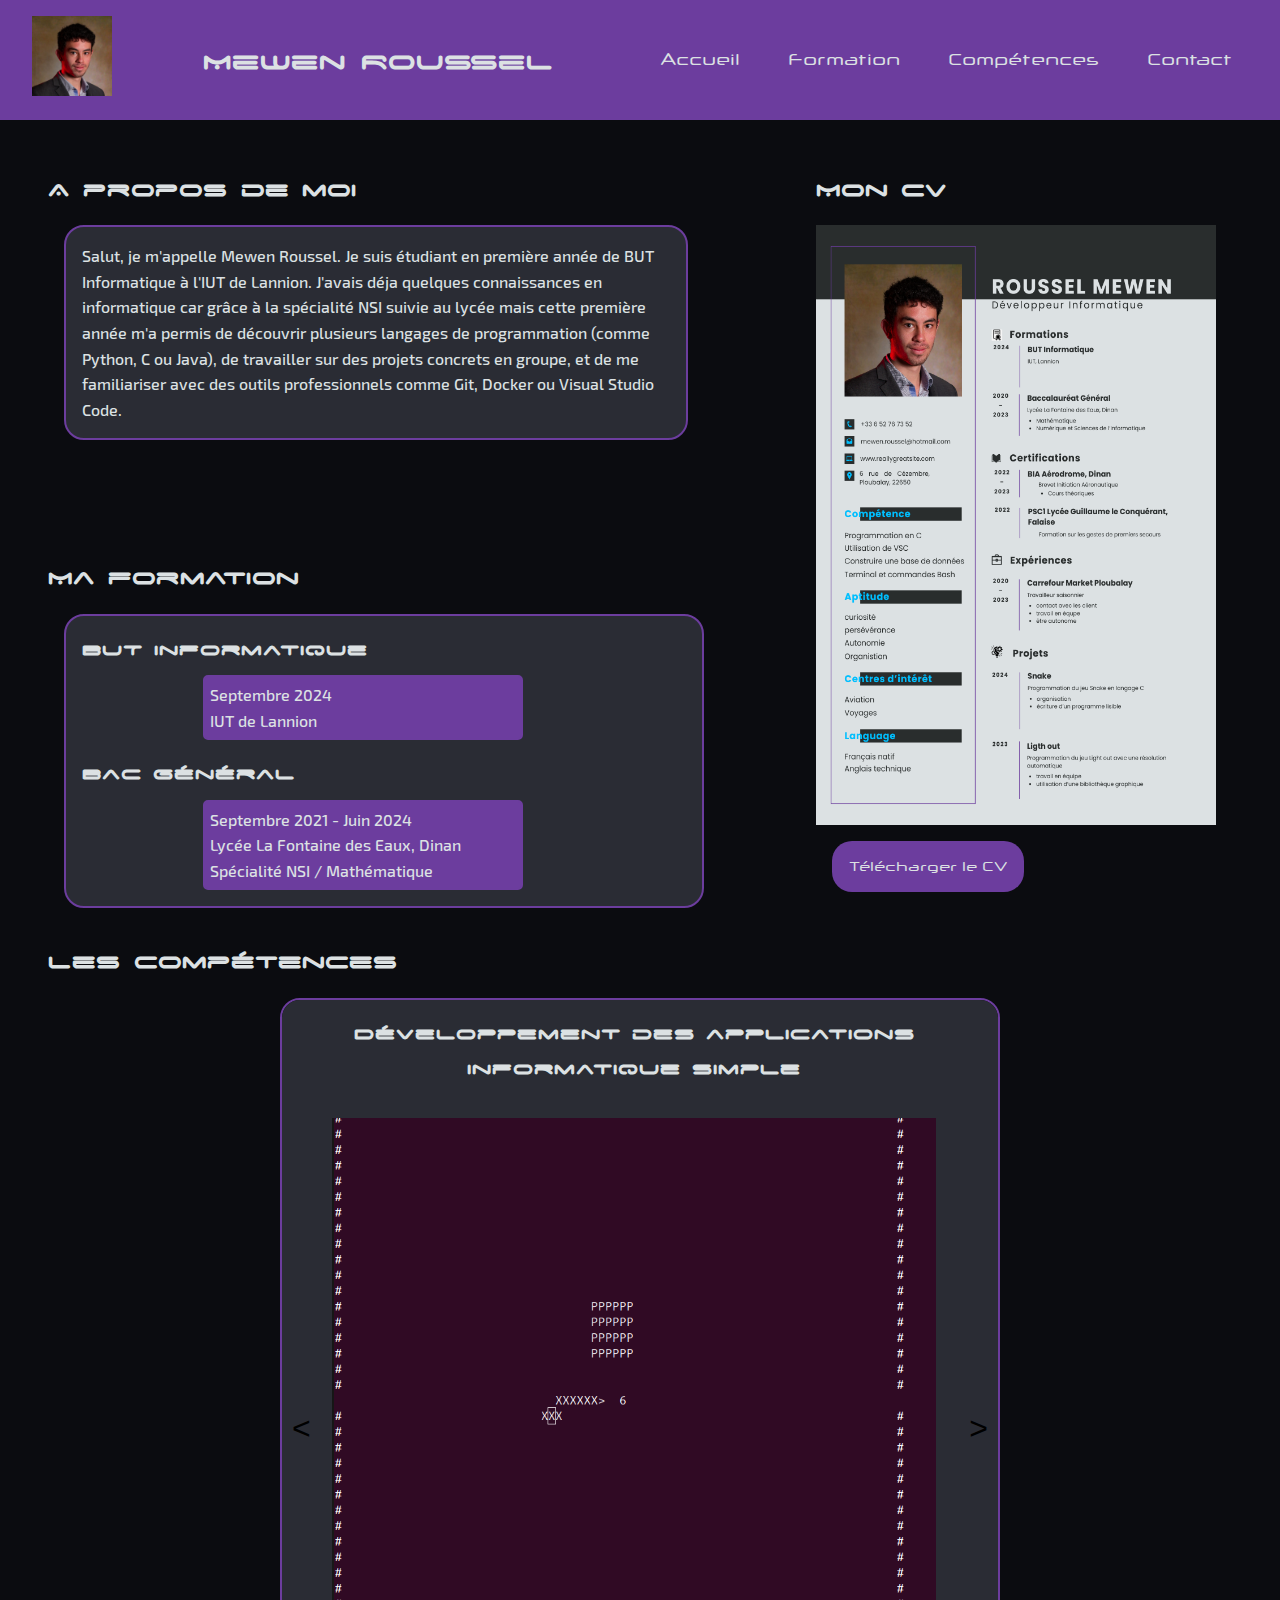
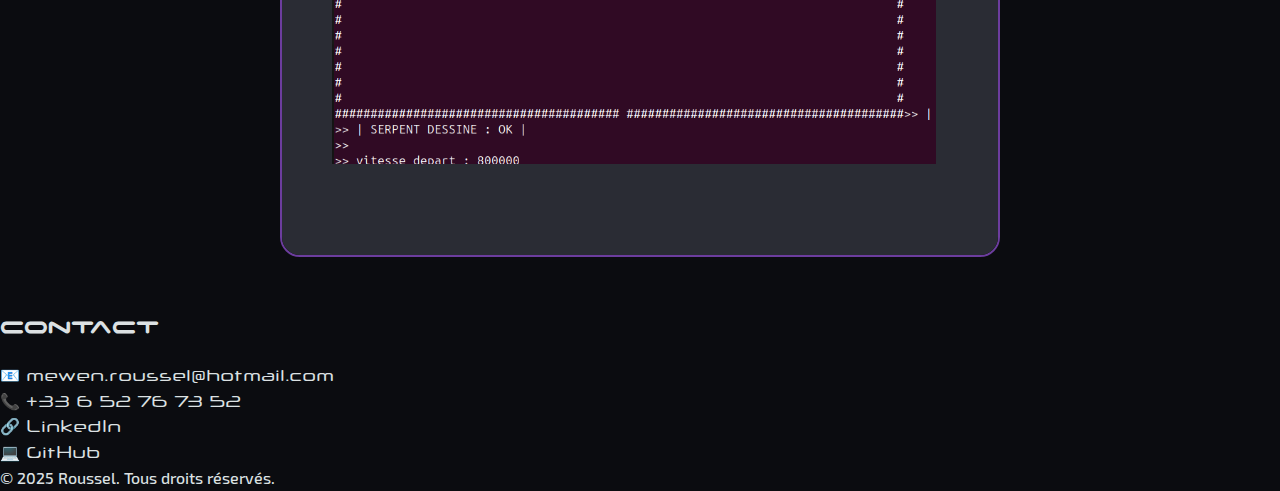
<file: index.html>
<!DOCTYPE html>
<html>
    <head>
        <meta charset="UTF-8">
        <meta lang="fr">
        <meta name="description" content="page d'acceuil du portfolio">
        <link rel="stylesheet" href="css/style.css">
        <link rel="icon" type="image/png" href="./images/logo.png">
    </head>
    <body>
        <header class="entete">
            <a href="./index.html"><img src="images/index/data.webp" alt="photo de profil" width="80px" height="80px"></a>
            <h1>Mewen Roussel</h1>

            <nav>
                <ul class="menu">
                    <li class="dir"><a href="./index.html">Accueil</a></li>
                    <li class="dir"><a href="#formation">Formation</a></li>

                    <li class="dropdown dir">
                        <a href="#competences">Compétences</a>
                        <ul class="dropdown-content">
                            <li><a href="./competence/ue1.html">developpement d'application</a></li>
                            <li><a href="./competence/ue2.html">Algorithme </a></li>
                            <li><a href="./competence/ue3.html">Installation</a></li>
                            <li><a href="./competence/ue4.html">Base de données</a></li>
                            <li><a href="./competence/ue5.html">Analyse des Besoins</a></li>
                            <li><a href="./competence/ue6.html">Travailler en équipe</a></li>
                        </ul>
                    </li>

                    <li class="dir"><a href="#contact">Contact</a></li>
                </ul>
            </nav>
        </header>
        <main>
            <div class="haut-page">
                <div id="pres-forma">
                    <section id="presentation">
                        <h2>A propos de moi</h2>
                        <p>
                            Salut, je m'appelle Mewen Roussel. Je suis étudiant en première année de BUT Informatique à l'IUT de Lannion. 
                            J'avais déja quelques connaissances en informatique car grâce à la spécialité NSI suivie au lycée mais cette 
                            première année m'a permis de découvrir plusieurs langages de programmation (comme Python, C ou Java), 
                            de travailler sur des projets concrets en groupe, et de me familiariser avec des outils professionnels 
                            comme Git, Docker ou Visual Studio Code.
                        </p>
                    </section>
    
                    <section id="formation">
                        <h2>Ma formation</h2>
                        <ul id="lst-formations">
                            <li>
                                <h3>BUT Informatique</h3>
                                <div class="info-forma">
                                    <a href="https://iut-lannion.univ-rennes.fr">
                                    <p class="date">Septembre 2024</p>
                                    <p class="lieu">IUT de Lannion</p>
                                    </a>
                                </div>
                            </li>
                            <li>
                                <h3>Bac Général</h3>
                                <div class="info-forma">
                                    <a href="https://www.lycees-dinan.fr">
                                    <p class="date">Septembre 2021 - Juin 2024</p>
                                    <p class="lieu">Lycée La Fontaine des Eaux, Dinan</p>
                                    <p class="spe">Spécialité NSI / Mathématique</p>
                                    </a>
                                </div>
                            </li>
                        </ul>
                    </section>
                </div>
                
                <section id="mon-cv">
                    <h2>Mon CV</h2>
                    <img id="cv" src="images/index/cv_Roussel_Mewen.png" alt="mon CV" width="400" height="600">
                    <a href="images/index/cv_Roussel_Mewen.pdf" download class="btn-download">Télécharger le CV</a>
                </section>
            </div>

            <section>
                <h2>Les Compétences</h2>
                <div class="competence">
                    <ul class="carousel">
                        <li class="ue1">
                            <a href="./competence/ue1.html"><h3>Développement des applications informatique simple</h3></a>
                            <img src="images/index/ue/snake.png" alt="image ue1">
                        </li>
                        <li class="ue2">
                            <a href="./competence/ue1.html"><h3>Appréhender et construire des algorithmes</h3></a>
                            <img src="images/index/ue/ue2.webp" alt="image ue2">
                        </li>
                        <li class="ue3">
                            <a href="./competence/ue1.html"><h3>Installer et configurer un poste de travail</h3></a>
                            <img src="images/index/ue/war_t.png" alt="image ue3">
                        </li>
                        <li class="ue3">
                            <a href="./competence/ue1.html"><h3>Mettre en place et concevoir une base de données à partir d'un cahier des charges client</h3></a>
                            <img src="images/index/ue/bdd.png" alt="image ue4">
                        </li>
                        <li class="ue5">
                            <a href="./competence/ue1.html"><h3>Identifier les besoins métiers des clients et des utilisateurs</h3></a>
                            <img src="images/index/ue/ue5.png" alt="image ue5">
                        </li>
                        <li class="ue6">
                            <a href="./competence/ue1.html"><h3>Identifier ses aptitudes pour travailler dans une équipe</h3></a>
                            <img src="images/index/ue/ue6.png" alt="image ue6">
                        </li>
                    </ul>
                    <button class="prev"><</button>
                    <button class="next">></button>
                </div>
            </section>

        </main>
        <footer class="footer" id="contact">
            <div class="footer-content">
                <h2>Contact</h2>
                <ul>
                <li><a href="mailto:mewen.roussel@hotmail.com">📧 mewen.roussel@hotmail.com</a></li>
                <li><a href="tel:+33652767352">📞 +33 6 52 76 73 52</a></li>
                <li><a href="https://www.linkedin.com/in/mewen-roussel-66616b356/" target="_blank">🔗 LinkedIn</a></li>
                <li><a href="https://github.com/Seraphim5012" target="_blank">💻 GitHub</a></li>
                </ul>
                <div class="reserve">
                    <p>© 2025 Roussel. Tous droits réservés.</p>
                </div>
            </div>
        </footer>
    </body>
    <script>
        const carousel = document.querySelector('.carousel');
        const slides = document.querySelectorAll('.carousel li');
        const prev = document.querySelector('.prev');
        const next = document.querySelector('.next');
        const slideCount = slides.length;
        const slideWidth = slides[0].offsetWidth;
        let index = 0;

        next.addEventListener('click', () => {
            index = (index + 1) % slideCount; // boucle vers 0
            updateCarousel();
        });

        prev.addEventListener('click', () => {
            index = (index - 1 + slideCount) % slideCount;
            updateCarousel();
        });

        function updateCarousel() {
            carousel.style.transform = `translateX(-${index * slideWidth}px)`;
        }

        setInterval(() => {
            index = (index + 1) % slideCount;
            updateCarousel();
        }, 3000);
</script>
</html>
</file>
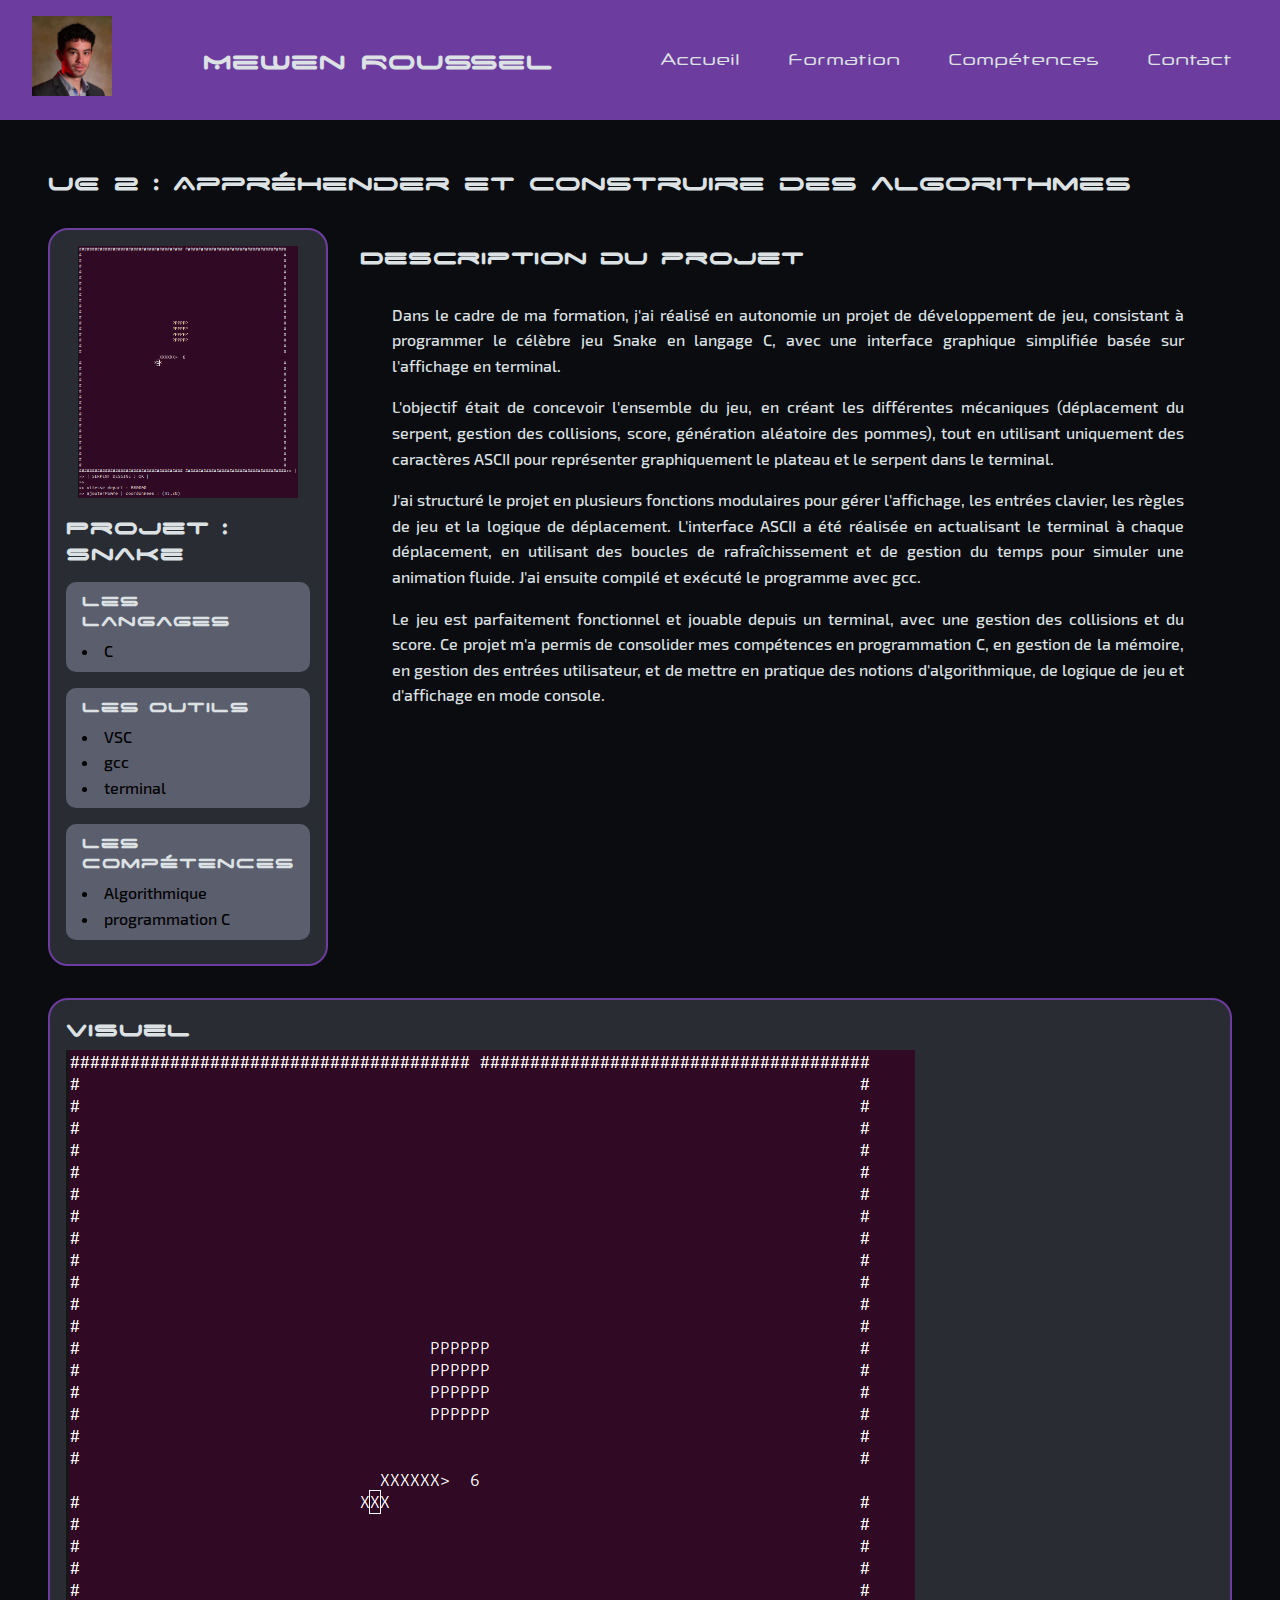
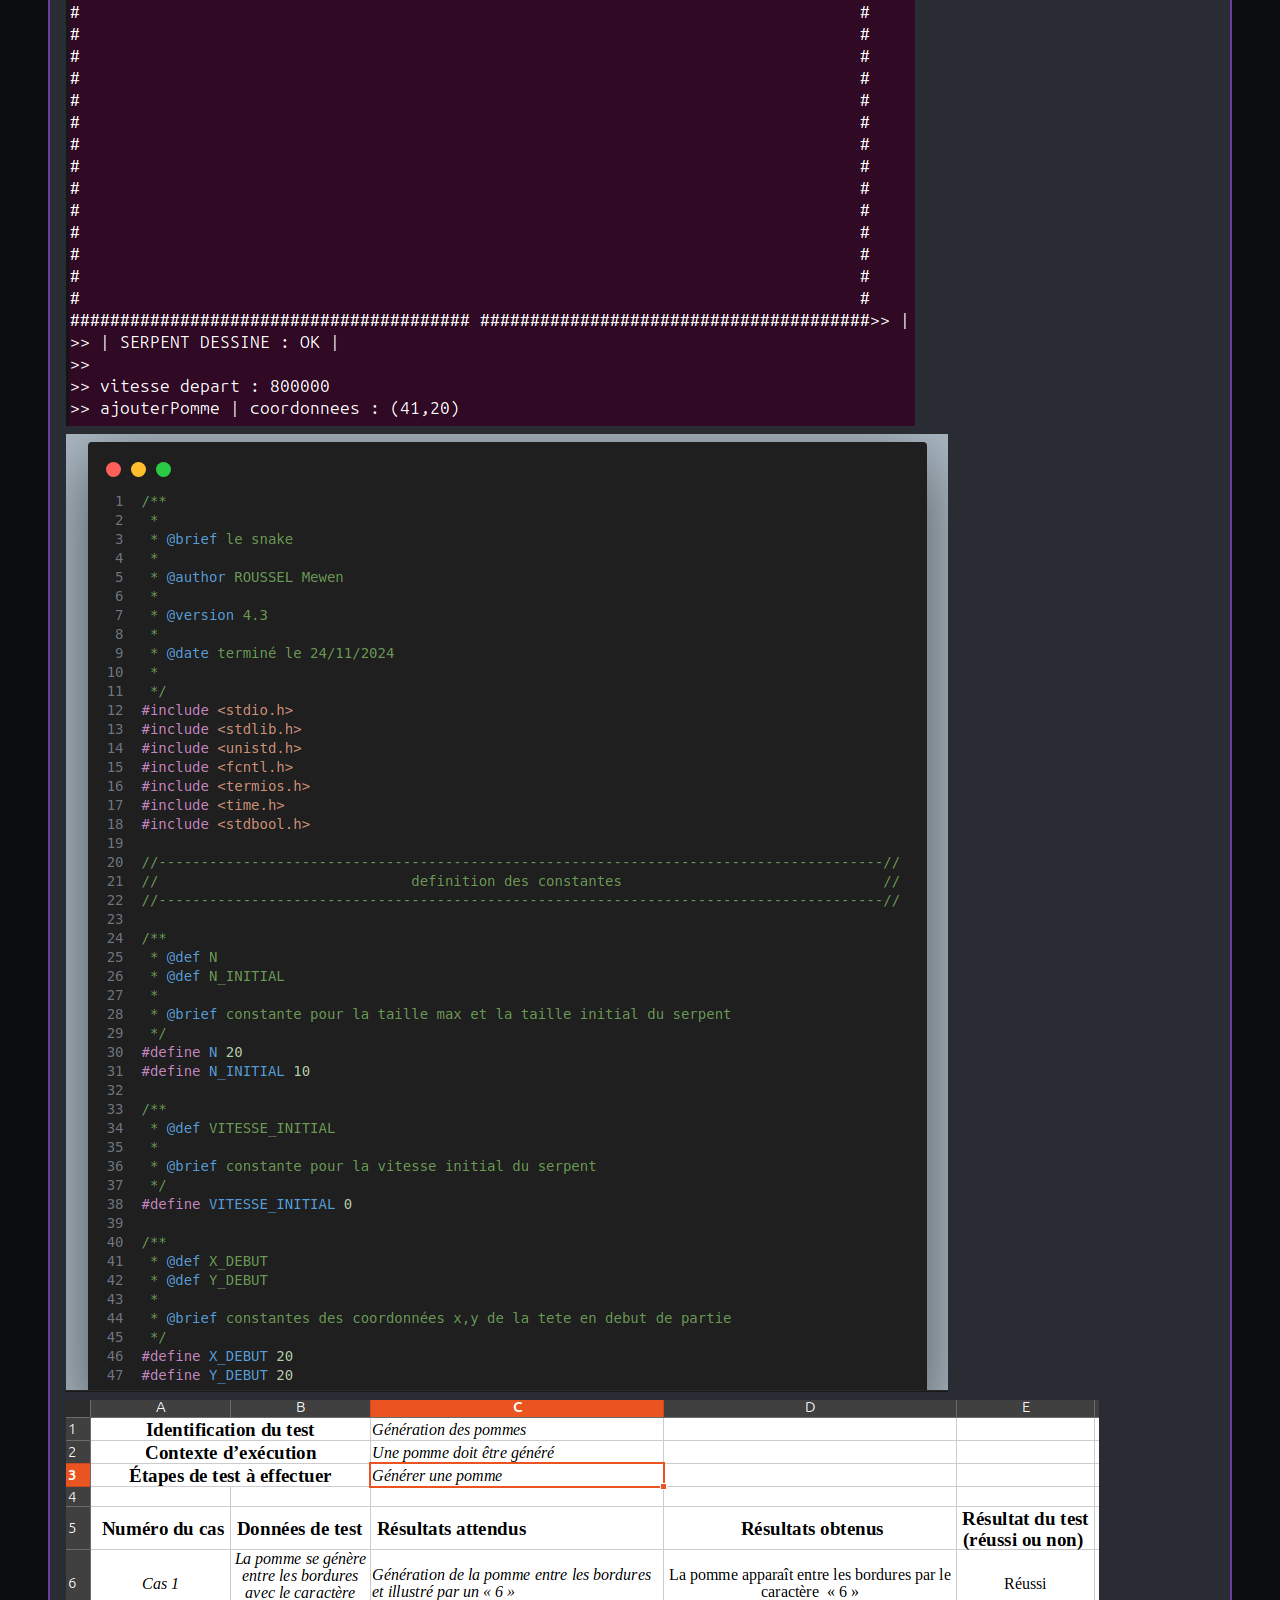
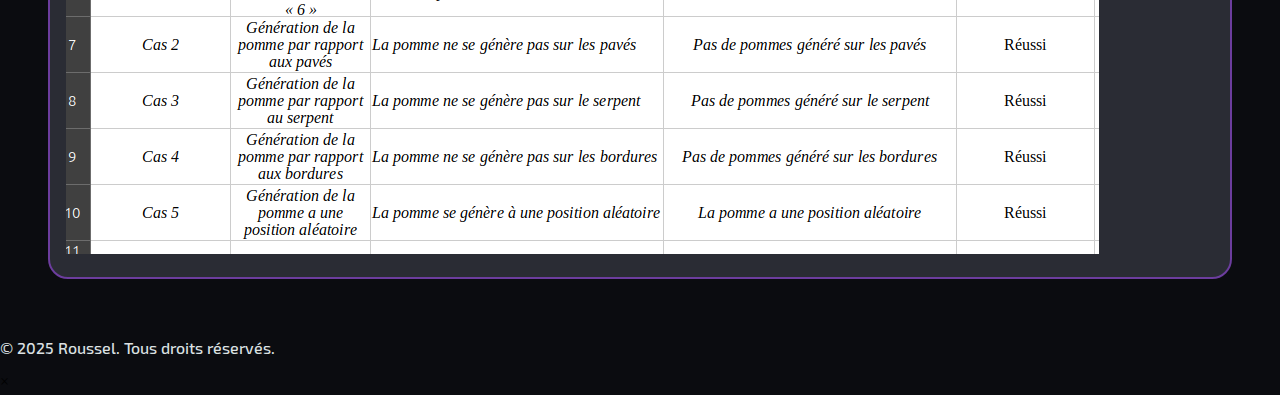
<file: competence/ue1.html>
<!DOCTYPE html>
<html>
    <head>
        <meta charset="UTF-8">
        <meta lang="fr">
        <meta name="description" content="page ue1 du portfolio">
        <link rel="stylesheet" href="../css/style.css">
        <link rel="stylesheet" href="../css/ue.css">
        <link rel="icon" type="image/png" href="../images/logo.png">
    </head>
    <body>
        <header class="entete">
            <a href="../index.html"><img src="../images/index/data.webp" alt="photo de profil" width="80px" height="80px"></a>
            <h1>Mewen Roussel</h1>

            <nav>
                <ul class="menu">
                    <li class="dir"><a href="../index.html">Accueil</a></li>
                    <li class="dir"><a href="../index.html#formation">Formation</a></li>

                    <li class="dropdown dir">
                        <a href="#competences">Compétences</a>
                        <ul class="dropdown-content">
                            <li><a href="./ue1.html">developpement d'application</a></li>
                            <li><a href="./ue2.html">Algorithme </a></li>
                            <li><a href="./ue3.html">Installation</a></li>
                            <li><a href="./ue4.html">Base de données</a></li>
                            <li><a href="./ue5.html">Analyse des Besoins</a></li>
                            <li><a href="./ue6.html">Travailler en équipe</a></li>
                        </ul>
                    </li>

                    <li class="dir"><a href="../index.html#contact">Contact</a></li>
                </ul>
            </nav>
        </header>
        <main>
            <header>
                <h2>UE 2 : Appréhender et construire des algorithmes</h2>
            </header>
            <section class="haut-page">
                <section class="recap">
                    <img src="../images/ue_img/ue1/snake.png" alt="">
                    <h3 class="title">Projet : Snake</h3>
                    <ul class="lang">
                        <h3>Les langages</h3>
                        <li>C</li>
                    </ul>
                    <ul class="outils">
                        <h3>Les outils</h3>
                        <li>VSC</li>
                        <li>gcc</li>
                        <li>terminal</li>
                    </ul>
                    <ul class="lst_competence">
                        <h3>Les compétences</h3>
                        <li>Algorithmique</li>
                        <li>programmation C</li>
                    </ul>
                </section>
                <section class="description">
                    <h3 class="title">Description du projet</h3>
                    <p>Dans le cadre de ma formation, j'ai réalisé en autonomie un projet de développement de jeu, consistant à programmer le célèbre jeu Snake en langage C, avec une interface graphique simplifiée basée sur l'affichage en terminal.</p>
                    <p>L'objectif était de concevoir l'ensemble du jeu, en créant les différentes mécaniques (déplacement du serpent, gestion des collisions, score, génération aléatoire des pommes), tout en utilisant uniquement des caractères ASCII pour représenter graphiquement le plateau et le serpent dans le terminal.</p>
                    <p>J'ai structuré le projet en plusieurs fonctions modulaires pour gérer l'affichage, les entrées clavier, les règles de jeu et la logique de déplacement. L'interface ASCII a été réalisée en actualisant le terminal à chaque déplacement, en utilisant des boucles de rafraîchissement et de gestion du temps pour simuler une animation fluide. J'ai ensuite compilé et exécuté le programme avec gcc.</p>
                    <p>Le jeu est parfaitement fonctionnel et jouable depuis un terminal, avec une gestion des collisions et du score. Ce projet m'a permis de consolider mes compétences en programmation C, en gestion de la mémoire, en gestion des entrées utilisateur, et de mettre en pratique des notions d'algorithmique, de logique de jeu et d'affichage en mode console.</p>
                </section>
            </section>
            <section class="visuel">
            <h3 class="title">Visuel</h3>
            <div class="gallery">
                <div class="gallery-item">
                    <a href="../images/ue_img/ue1/snake.png" class="lightbox">
                        <img src="../images/ue_img/ue1/snake.png" alt="Visuel 2">
                    </a>
                </div>
                <div class="gallery-item">
                    <a href="../images/ue_img/ue1/code.png" class="lightbox">
                        <img src="../images/ue_img/ue1/code.png" alt="Visuel 1">
                    </a>
                </div>
                <div class="gallery-item">
                    <a href="../images/ue_img/ue1/test.png" class="lightbox">
                        <img src="../images/ue_img/ue1/test.png" alt="Visuel 1">
                    </a>
                </div>

            </div>
        </section>
        </main>
        <footer class="footer">
            <div class="footer-content">
                <div class="reserve">
                    <p>© 2025 Roussel. Tous droits réservés.</p>
                </div>
            </div>
        </footer>
    </body>
    <div id="lightbox-modal" class="lightbox-modal">
        <span class="lightbox-close">&times;</span>
        <img class="lightbox-content" id="lightbox-img">
    </div>
    <script>
        document.querySelectorAll('.lightbox').forEach(link => {
            link.addEventListener('click', function(e) {
                e.preventDefault();
                const modal = document.getElementById('lightbox-modal');
                const modalImg = document.getElementById('lightbox-img');
                modal.style.display = "block";
                modalImg.src = this.href;
            });
        });

        document.querySelector('.lightbox-close').addEventListener('click', function() {
            document.getElementById('lightbox-modal').style.display = "none";
        });
    </script>
</html>
</file>
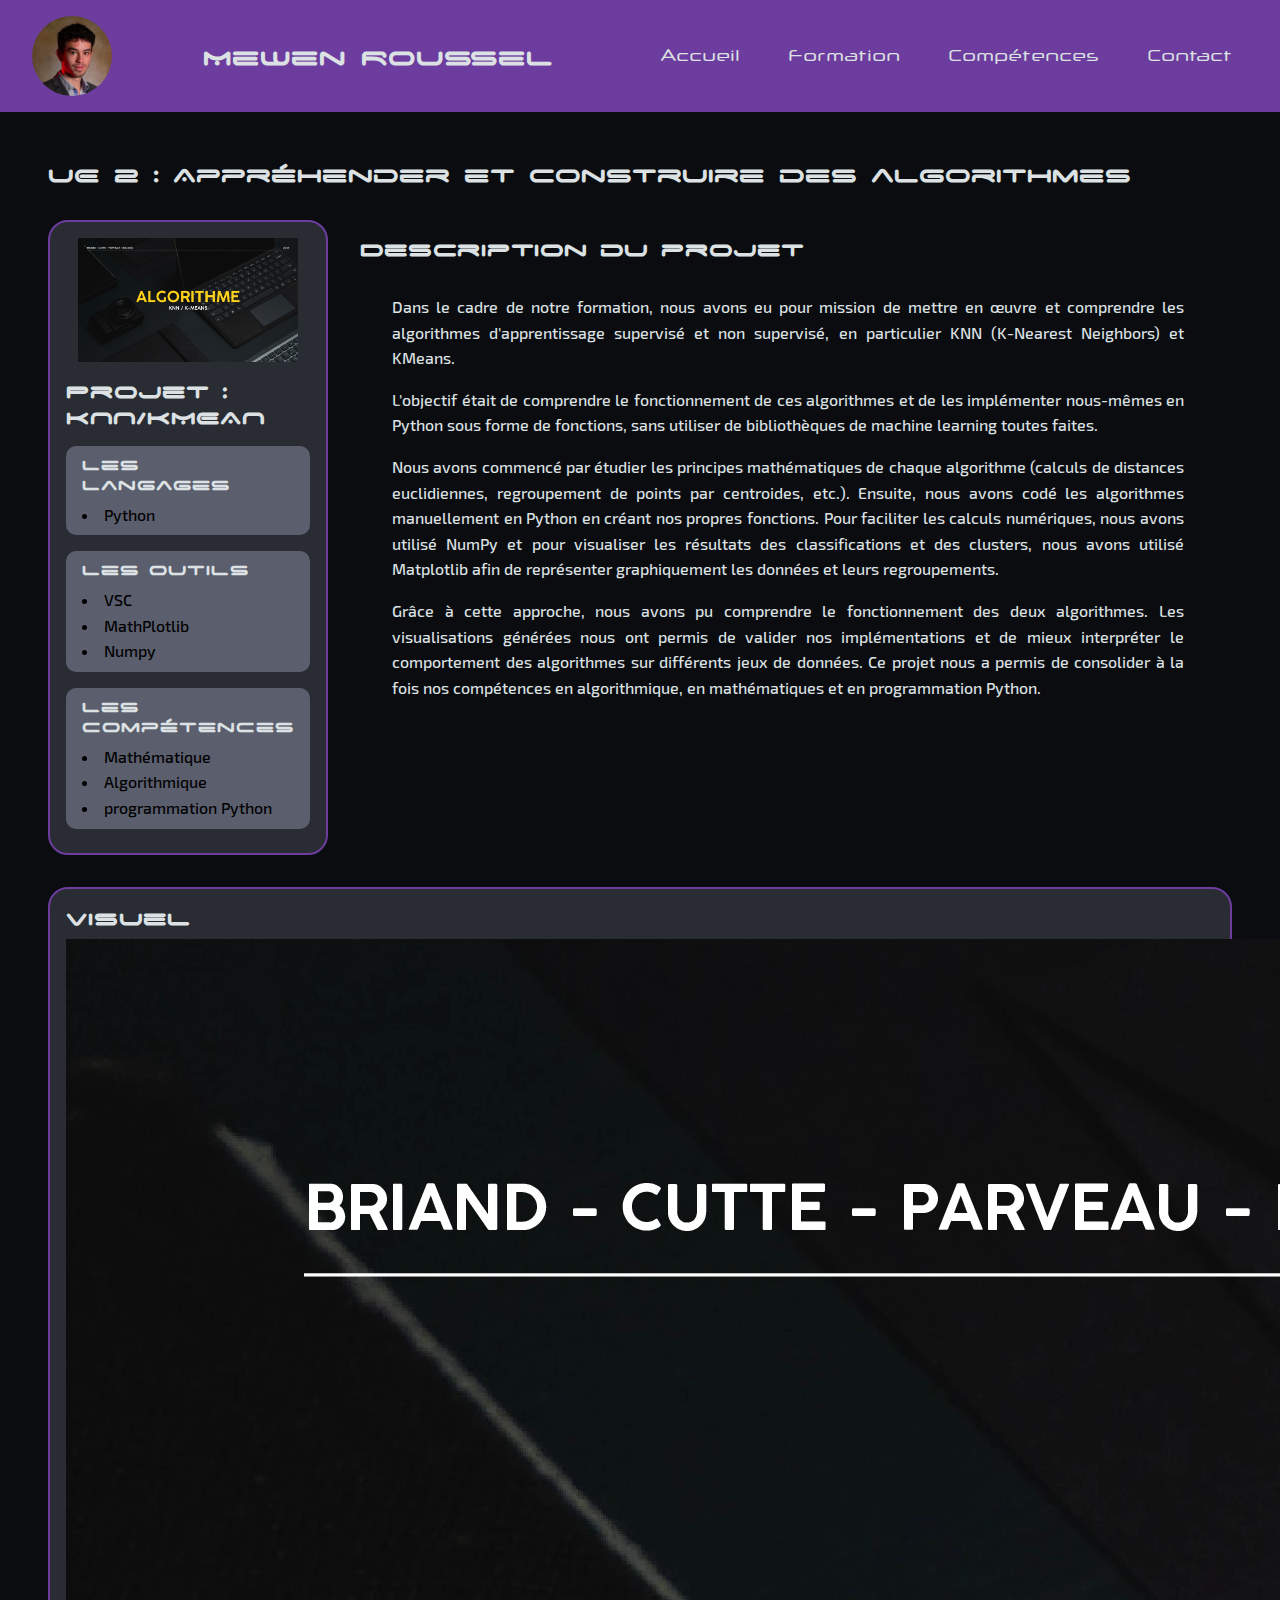
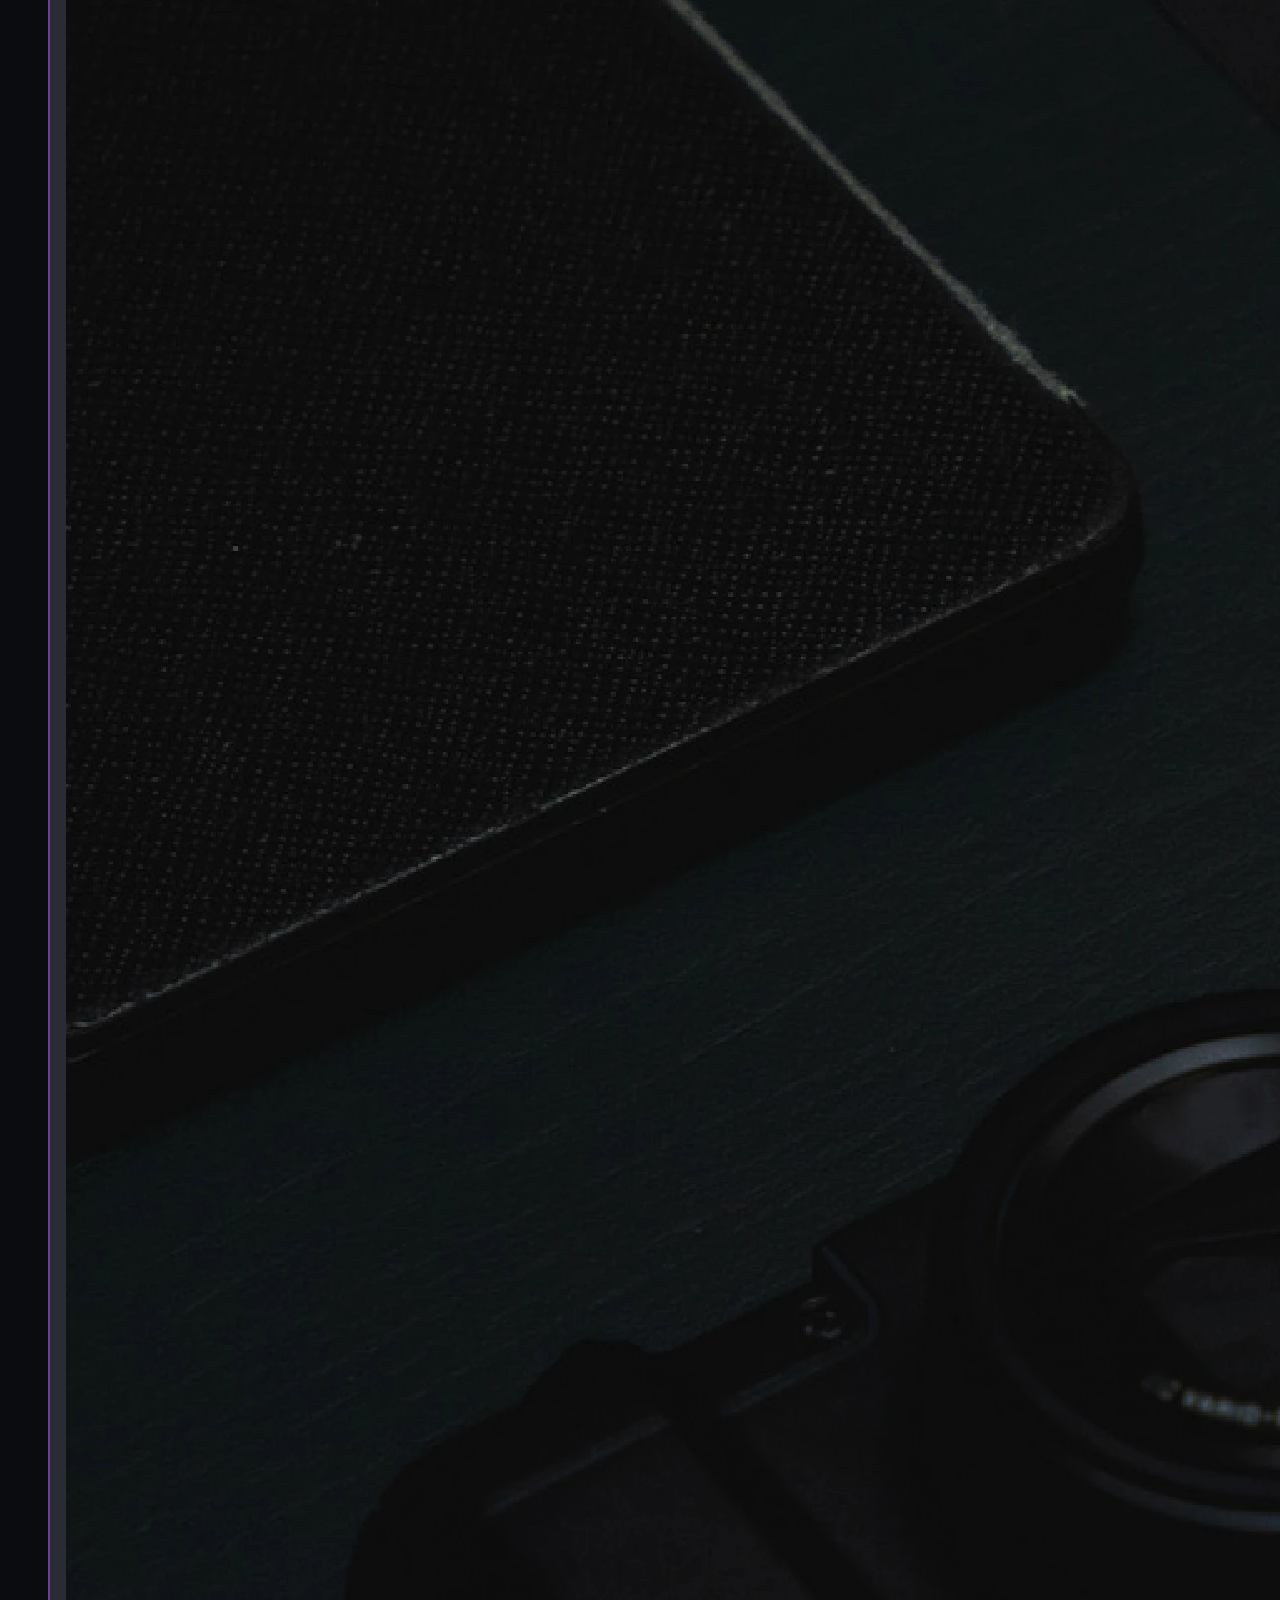
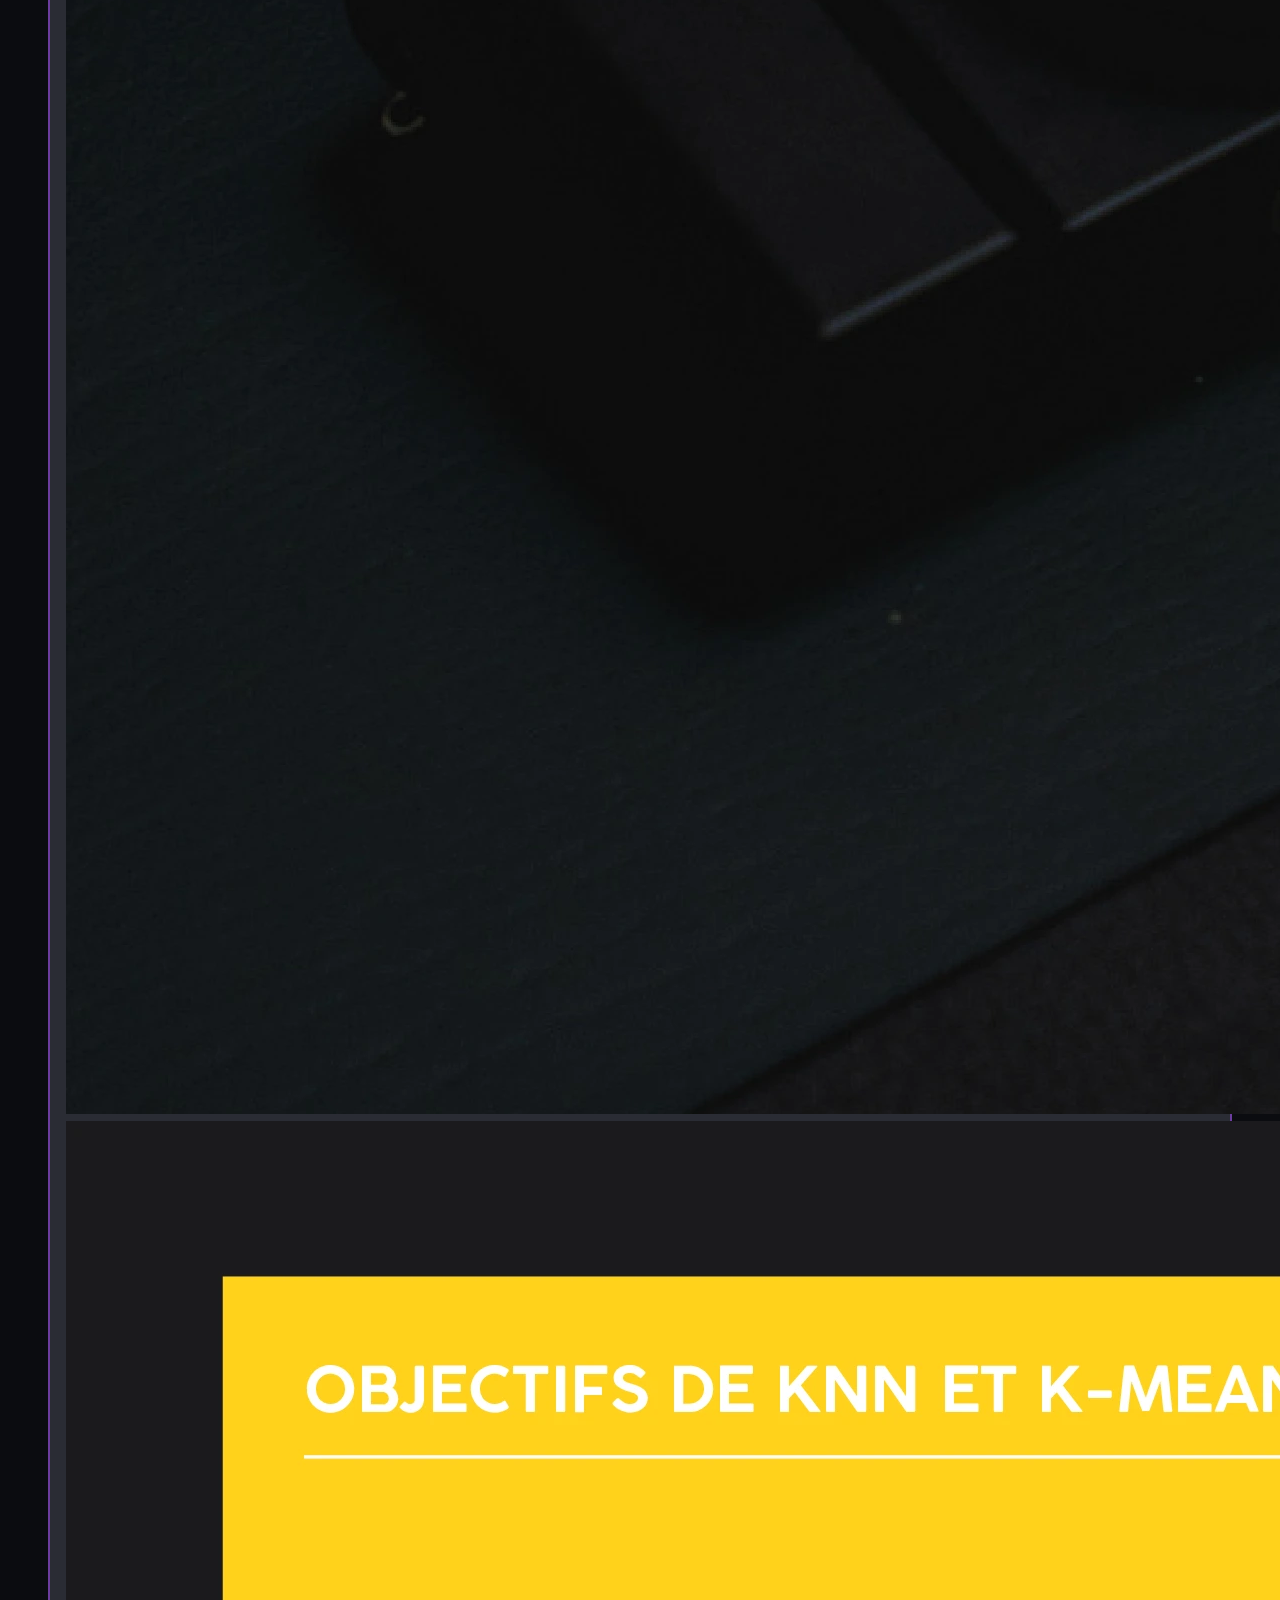
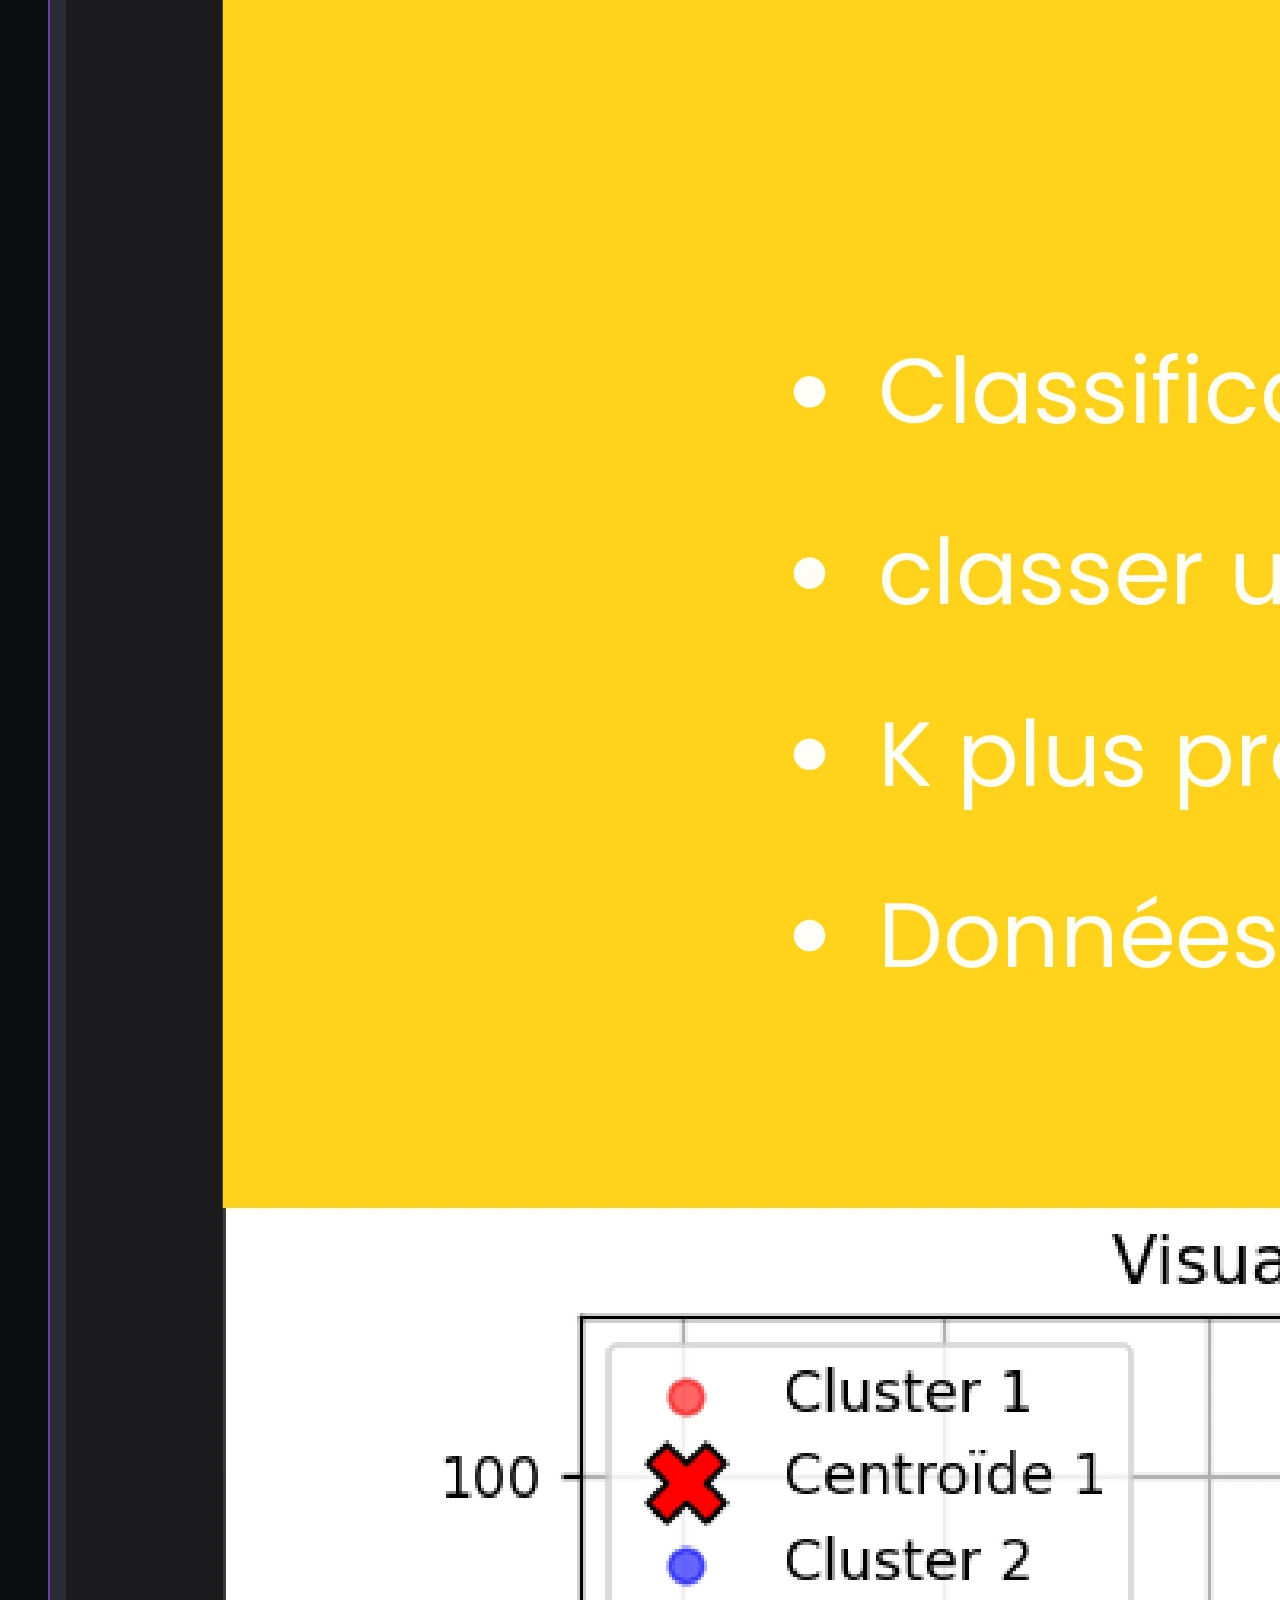
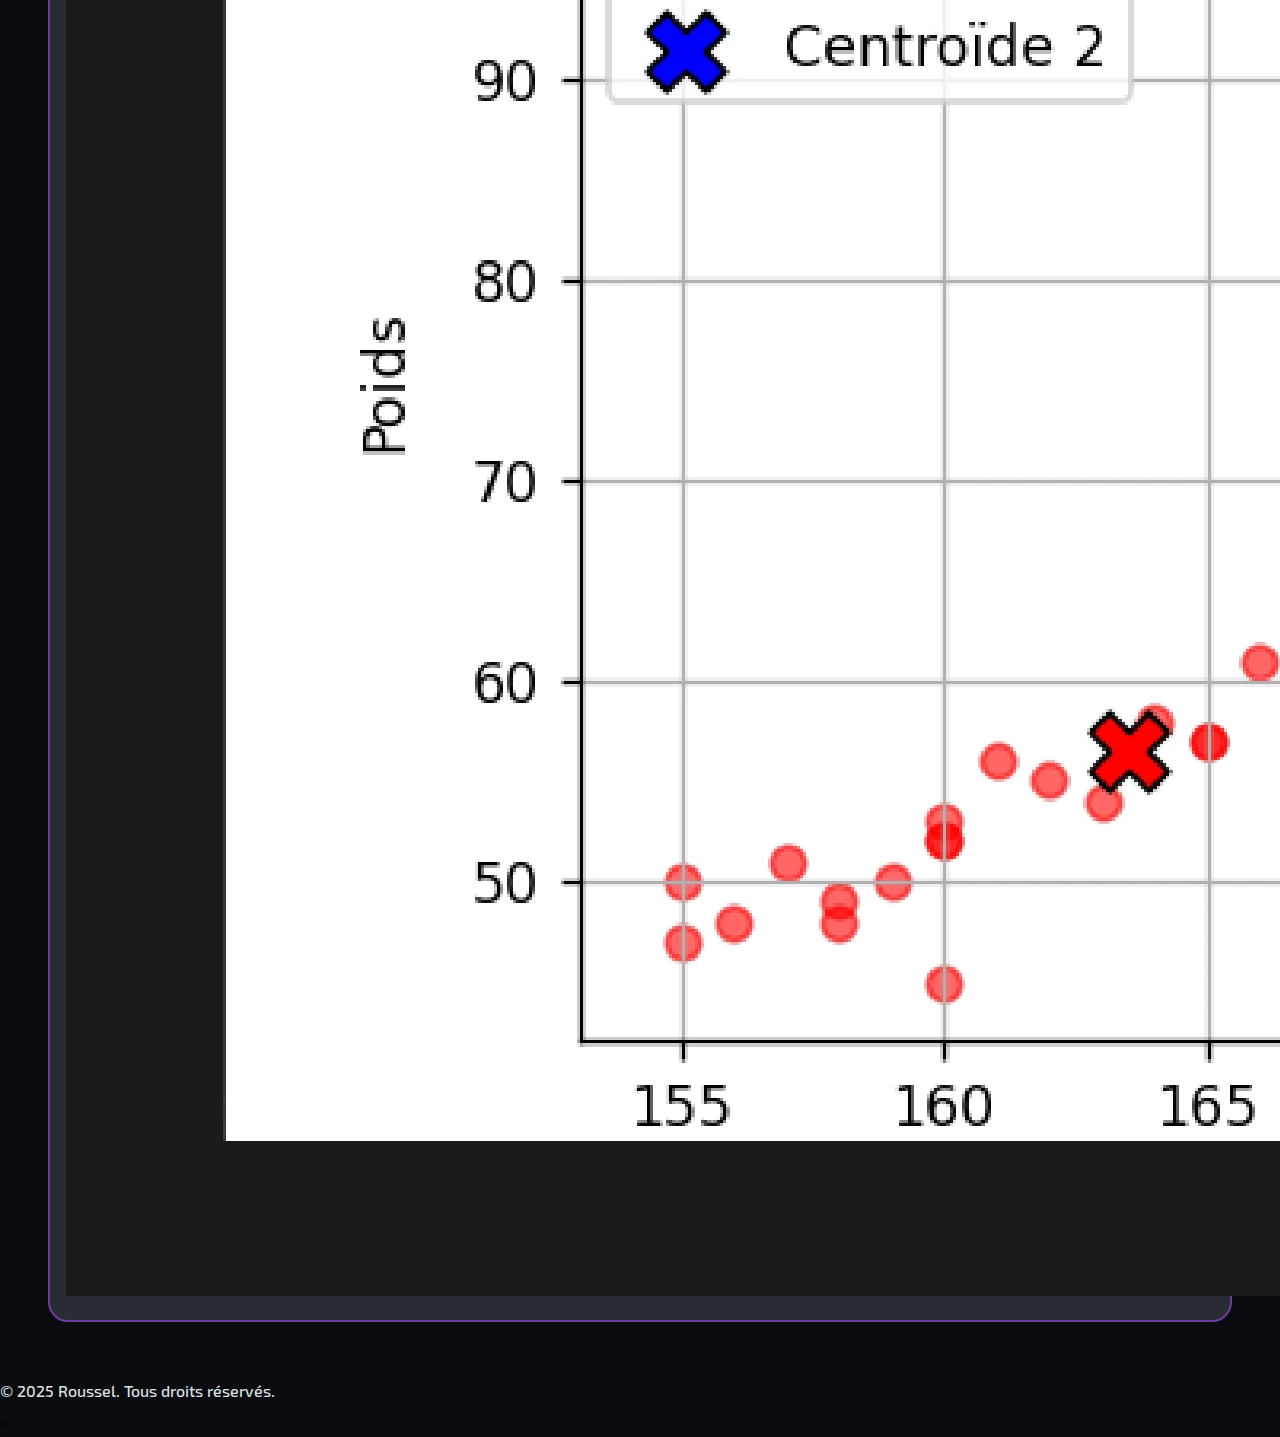
<file: competence/ue2.html>
<!DOCTYPE html>
<html>
    <head>
        <meta charset="UTF-8">
        <meta lang="fr">
        <meta name="description" content="page d'acceuil du portfolio">
        <link rel="stylesheet" href="../css/style.css">
        <link rel="stylesheet" href="../css/ue.css">
    </head>
    <body>
        <header class="entete">
            <img src="../images/index/data.webp" alt="photo de profil" width="80px" height="80px">
            <h1>Mewen Roussel</h1>

            <nav>
                <ul class="menu">
                    <li class="dir"><a href="../index.html">Accueil</a></li>
                    <li class="dir"><a href="../index.html#formation">Formation</a></li>

                    <li class="dropdown dir">
                        <a href="#competences">Compétences</a>
                        <ul class="dropdown-content">
                            <li><a href="./ue1.html">developpement d'application</a></li>
                            <li><a href="./ue2.html">Algorithme </a></li>
                            <li><a href="./ue3.html">Installation</a></li>
                            <li><a href="./ue4.html">Base de données</a></li>
                            <li><a href="./ue5.html">Analyse des Besoins</a></li>
                            <li><a href="./ue6.html">Travailler en équipe</a></li>
                        </ul>
                    </li>

                    <li class="dir"><a href="../index.html#contact">Contact</a></li>
                </ul>
            </nav>
        </header>
        <main>
            <header>
                <h2>UE 2 : Appréhender et construire des algorithmes</h2>
            </header>
            <section class="haut-page">
                <section class="recap">
                    <img src="../images/ue_img/ue2/ue2.webp" alt="image projet">
                    <h3 class="title">Projet : KNN/KMEAN</h3>
                    <ul class="lang">
                        <h3>Les langages</h3>
                        <li>Python</li>
                    </ul>
                    <ul class="outils">
                        <h3>Les outils</h3>
                        <li>VSC</li>
                        <li>MathPlotlib</li>
                        <li>Numpy</li>
                    </ul>
                    <ul class="lst_competence">
                        <h3>Les compétences</h3>
                        <li>Mathématique</li>
                        <li>Algorithmique</li>
                        <li>programmation Python</li>
                    </ul>
                </section>
                <section class="description">
                    <h3 class="title">Description du projet</h3>
                    <p>Dans le cadre de notre formation, nous avons eu pour mission de mettre en œuvre et comprendre les algorithmes d'apprentissage supervisé et non supervisé, en particulier KNN (K-Nearest Neighbors) et KMeans.</p>
                    <p>L'objectif était de comprendre le fonctionnement de ces algorithmes et de les implémenter nous-mêmes en Python sous forme de fonctions, sans utiliser de bibliothèques de machine learning toutes faites.</p>
                    <p>Nous avons commencé par étudier les principes mathématiques de chaque algorithme (calculs de distances euclidiennes, regroupement de points par centroides, etc.). Ensuite, nous avons codé les algorithmes manuellement en Python en créant nos propres fonctions. Pour faciliter les calculs numériques, nous avons utilisé NumPy et pour visualiser les résultats des classifications et des clusters, nous avons utilisé Matplotlib afin de représenter graphiquement les données et leurs regroupements.</p>
                    <p>Grâce à cette approche, nous avons pu comprendre le fonctionnement des deux algorithmes. Les visualisations générées nous ont permis de valider nos implémentations et de mieux interpréter le comportement des algorithmes sur différents jeux de données. Ce projet nous a permis de consolider à la fois nos compétences en algorithmique, en mathématiques et en programmation Python.</p>
                </section>
            </section>
            <section class="visuel">
            <h3 class="title">Visuel</h3>
            <div class="gallery">
                <div class="gallery-item">
                    <a href="../images/ue_img/ue2/ue2.webp" class="lightbox">
                        <img src="../images/ue_img/ue2/ue2.webp" alt="Visuel 2">
                    </a>
                </div>
                <div class="gallery-item">
                    <a href="../images/ue_img/ue2/diagramme.webp" class="lightbox">
                        <img src="../images/ue_img/ue2/diagramme.webp" alt="Visuel 1">
                    </a>
                </div>

            </div>
        </section>
        </main>
        <footer class="footer">
            <div class="footer-content">
                <div class="reserve">
                    <p>© 2025 Roussel. Tous droits réservés.</p>
                </div>
            </div>
        </footer>
    </body>
    <div id="lightbox-modal" class="lightbox-modal">
        <span class="lightbox-close">&times;</span>
        <img class="lightbox-content" id="lightbox-img">
    </div>
    <script>
        document.querySelectorAll('.lightbox').forEach(link => {
            link.addEventListener('click', function(e) {
                e.preventDefault();
                const modal = document.getElementById('lightbox-modal');
                const modalImg = document.getElementById('lightbox-img');
                modal.style.display = "block";
                modalImg.src = this.href;
            });
        });

        document.querySelector('.lightbox-close').addEventListener('click', function() {
            document.getElementById('lightbox-modal').style.display = "none";
        });
    </script>
</html>
</file>
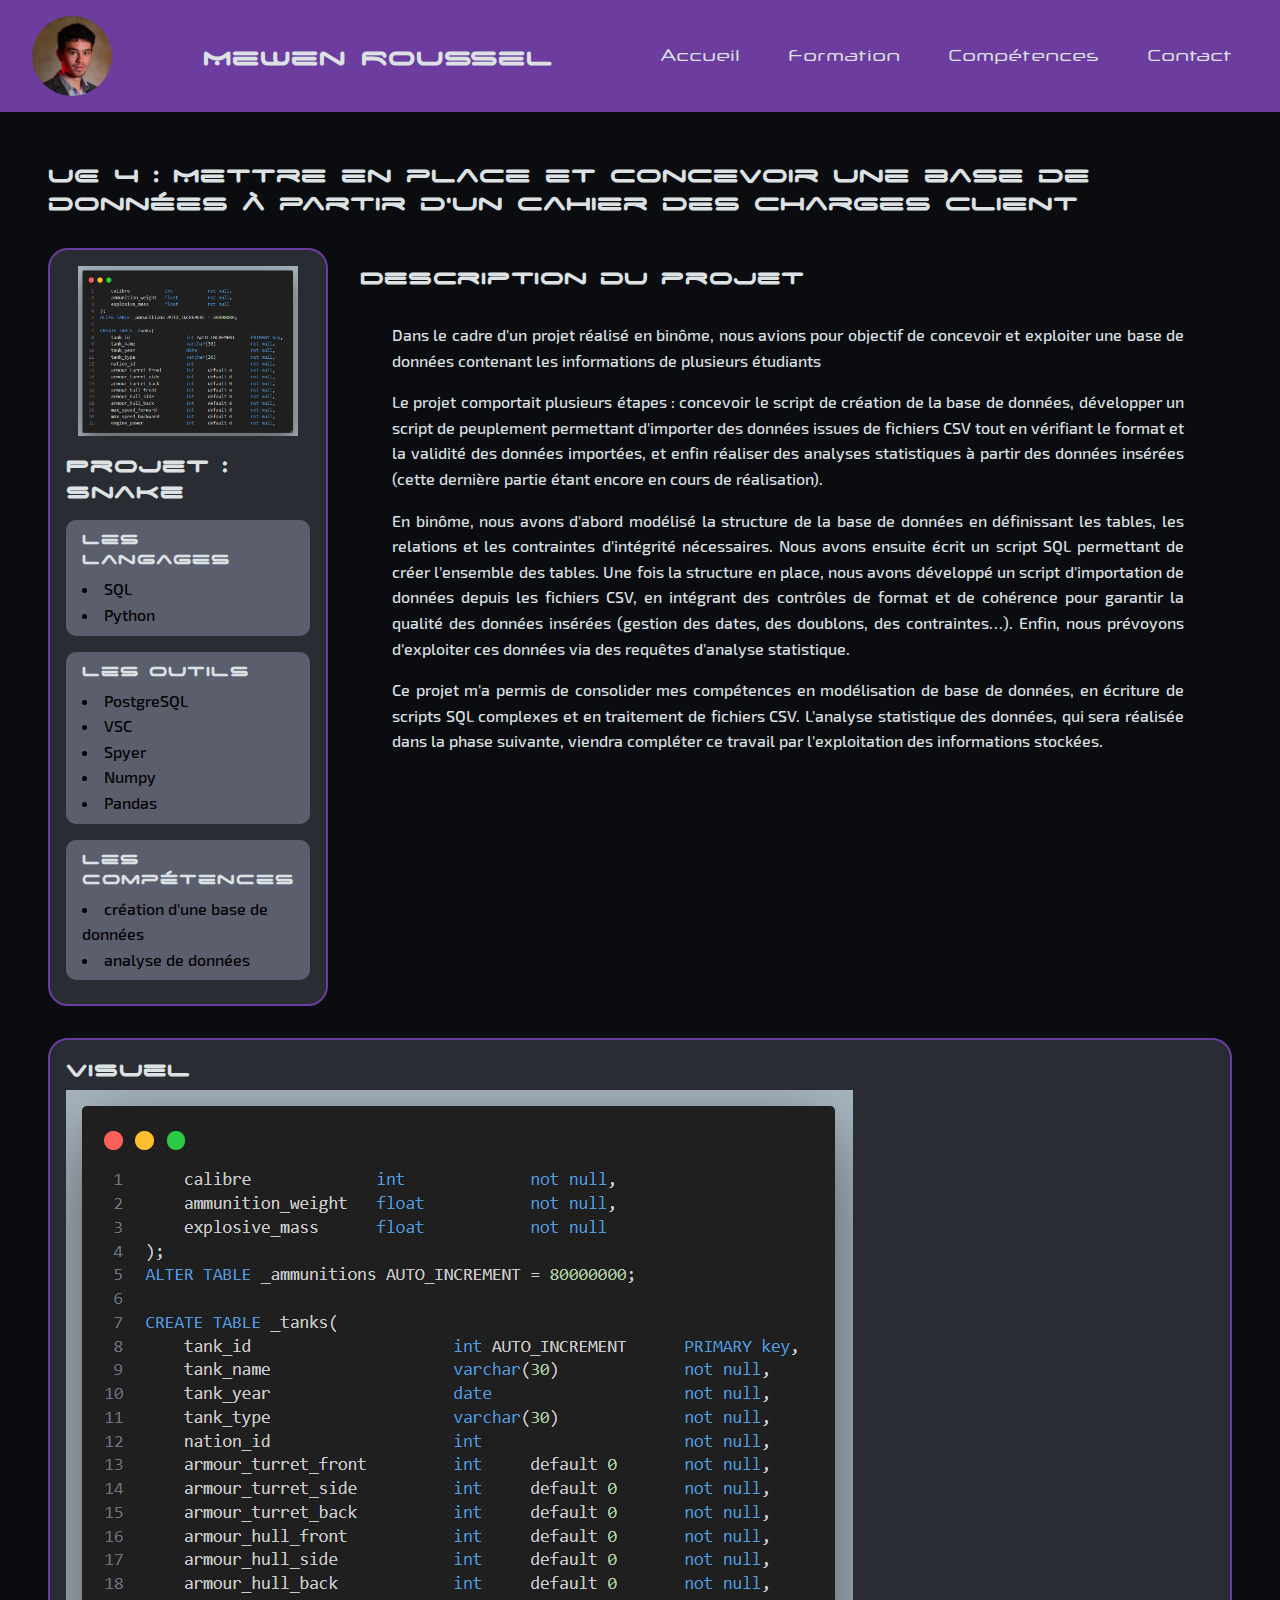
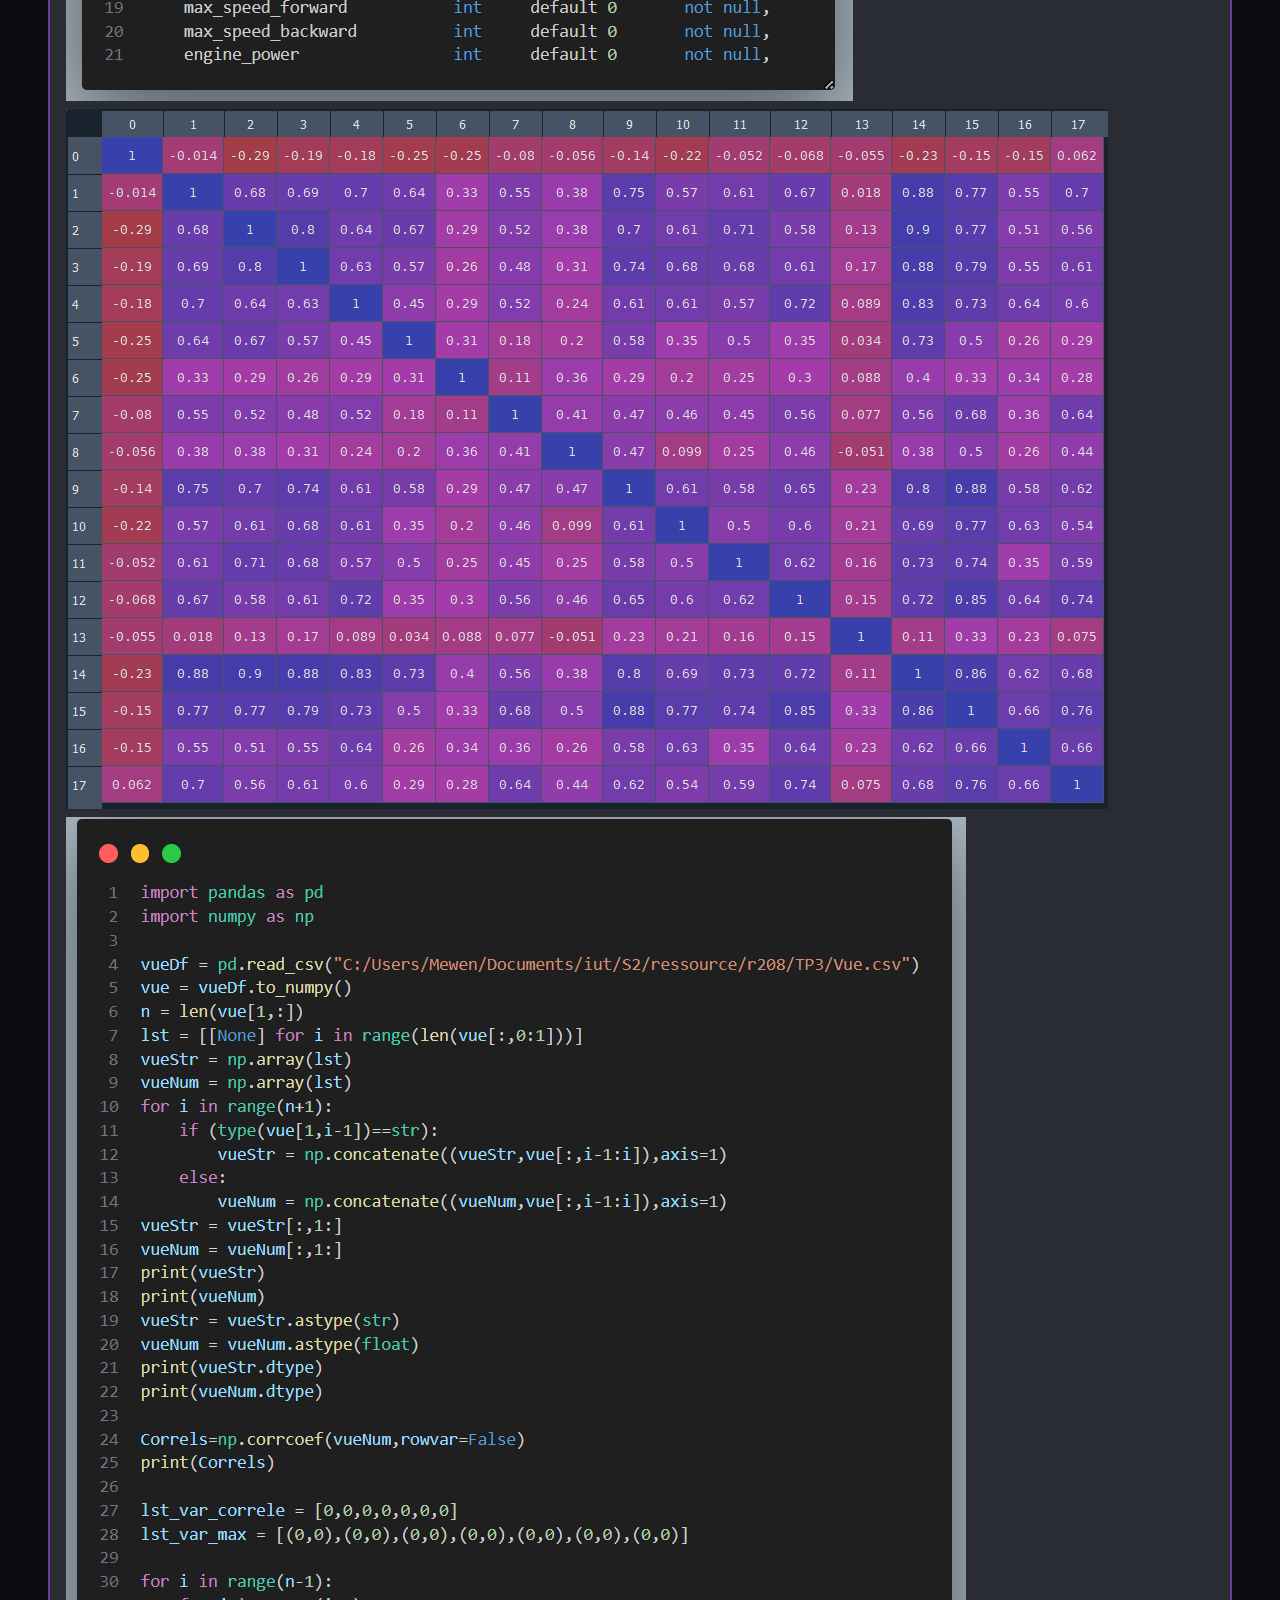
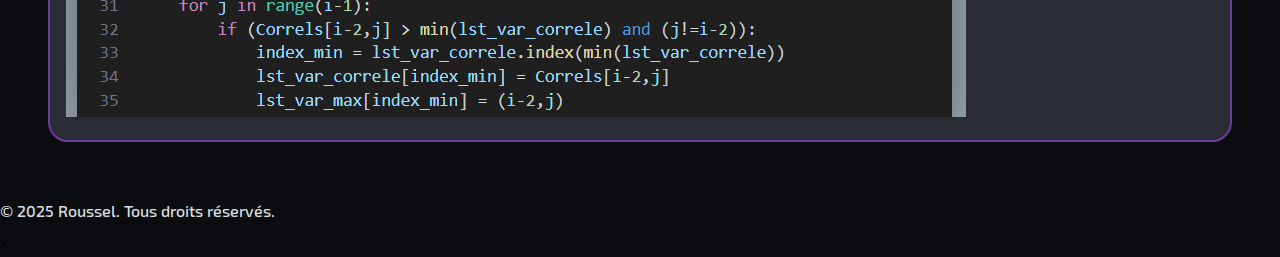
<file: competence/ue4.html>
<!DOCTYPE html>
<html>
    <head>
        <meta charset="UTF-8">
        <meta lang="fr">
        <meta name="description" content="page d'acceuil du portfolio">
        <link rel="stylesheet" href="../css/style.css">
        <link rel="stylesheet" href="../css/ue.css">
    </head>
    <body>
        <header class="entete">
            <img src="../images/index/data.webp" alt="photo de profil" width="80px" height="80px">
            <h1>Mewen Roussel</h1>

            <nav>
                <ul class="menu">
                    <li class="dir"><a href="../index.html">Accueil</a></li>
                    <li class="dir"><a href="../index.html#formation">Formation</a></li>

                    <li class="dropdown dir">
                        <a href="#competences">Compétences</a>
                        <ul class="dropdown-content">
                            <li><a href="./ue1.html">developpement d'application</a></li>
                            <li><a href="./ue2.html">Algorithme </a></li>
                            <li><a href="./ue3.html">Installation</a></li>
                            <li><a href="./ue4.html">Base de données</a></li>
                            <li><a href="./ue5.html">Analyse des Besoins</a></li>
                            <li><a href="./ue6.html">Travailler en équipe</a></li>
                        </ul>
                    </li>

                    <li class="dir"><a href="../index.html#contact">Contact</a></li>
                </ul>
            </nav>
        </header>
        <main>
            <header>
                <h2>UE 4 : Mettre en place et concevoir une base de données à partir d'un cahier des charges client</h2>
            </header>
            <section class="haut-page">
                <section class="recap">
                    <img src="../images/ue_img/ue4/bdd.png" alt="">
                    <h3 class="title">Projet : Snake</h3>
                    <ul class="lang">
                        <h3>Les langages</h3>
                        <li>SQL</li>
                        <li>Python</li>
                    </ul>
                    <ul class="outils">
                        <h3>Les outils</h3>
                        <li>PostgreSQL</li>
                        <li>VSC</li>
                        <li>Spyer</li>
                        <li>Numpy</li>
                        <li>Pandas</li>
                    </ul>
                    <ul class="lst_competence">
                        <h3>Les compétences</h3>
                        <li>création d'une base de données</li>
                        <li>analyse de données</li>
                    </ul>
                </section>
                <section class="description">
                    <h3 class="title">Description du projet</h3>
                    <p>Dans le cadre d'un projet réalisé en binôme, nous avions pour objectif de concevoir et exploiter une base de données contenant les informations de plusieurs étudiants</p>
                    <p>Le projet comportait plusieurs étapes : concevoir le script de création de la base de données, développer un script de peuplement permettant d'importer des données issues de fichiers CSV tout en vérifiant le format et la validité des données importées, et enfin réaliser des analyses statistiques à partir des données insérées (cette dernière partie étant encore en cours de réalisation).</p>
                    <p>En binôme, nous avons d'abord modélisé la structure de la base de données en définissant les tables, les relations et les contraintes d'intégrité nécessaires. Nous avons ensuite écrit un script SQL permettant de créer l'ensemble des tables. Une fois la structure en place, nous avons développé un script d'importation de données depuis les fichiers CSV, en intégrant des contrôles de format et de cohérence pour garantir la qualité des données insérées (gestion des dates, des doublons, des contraintes…). Enfin, nous prévoyons d'exploiter ces données via des requêtes d'analyse statistique.</p>
                    <p>Ce projet m'a permis de consolider mes compétences en modélisation de base de données, en écriture de scripts SQL complexes et en traitement de fichiers CSV. L'analyse statistique des données, qui sera réalisée dans la phase suivante, viendra compléter ce travail par l'exploitation des informations stockées.</p>
                </section>
            </section>
            <section class="visuel">
            <h3 class="title">Visuel</h3>
            <div class="gallery">
                <div class="gallery-item">
                    <a href="../images/ue_img/ue4/bdd.png" class="lightbox">
                        <img src="../images/ue_img/ue4/bdd.png" alt="Visuel 2">
                    </a>
                </div>
                <div class="gallery-item">
                    <a href="../images/ue_img/ue4/correl.png" class="lightbox">
                        <img src="../images/ue_img/ue4/correl.png" alt="Visuel 1">
                    </a>
                </div>
                <div class="gallery-item">
                    <a href="../images/ue_img/ue4/python.png" class="lightbox">
                        <img src="../images/ue_img/ue4/python.png" alt="Visuel 1">
                    </a>
                </div>

            </div>
        </section>
        </main>
        <footer class="footer">
            <div class="footer-content">
                <div class="reserve">
                    <p>© 2025 Roussel. Tous droits réservés.</p>
                </div>
            </div>
        </footer>
    </body>
    <div id="lightbox-modal" class="lightbox-modal">
        <span class="lightbox-close">&times;</span>
        <img class="lightbox-content" id="lightbox-img">
    </div>
    <script>
        document.querySelectorAll('.lightbox').forEach(link => {
            link.addEventListener('click', function(e) {
                e.preventDefault();
                const modal = document.getElementById('lightbox-modal');
                const modalImg = document.getElementById('lightbox-img');
                modal.style.display = "block";
                modalImg.src = this.href;
            });
        });

        document.querySelector('.lightbox-close').addEventListener('click', function() {
            document.getElementById('lightbox-modal').style.display = "none";
        });
    </script>
</html>
</file>
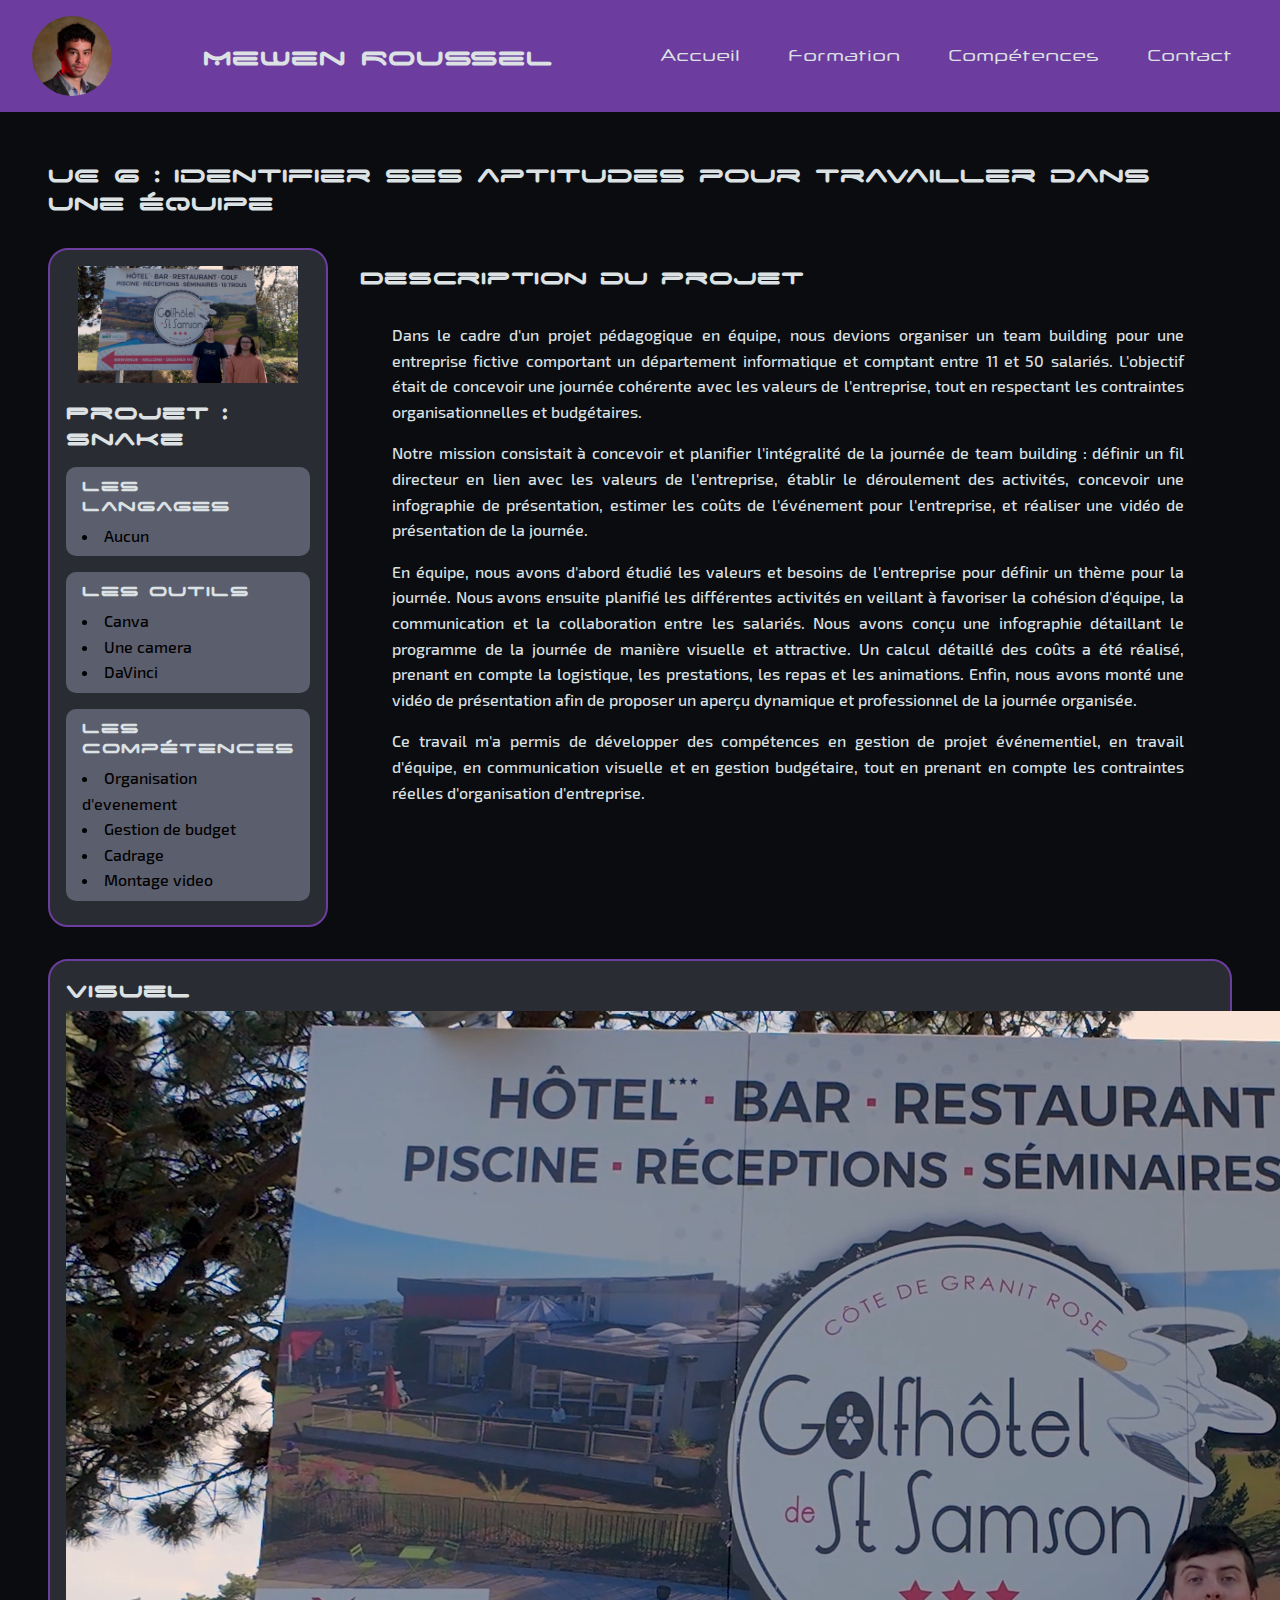
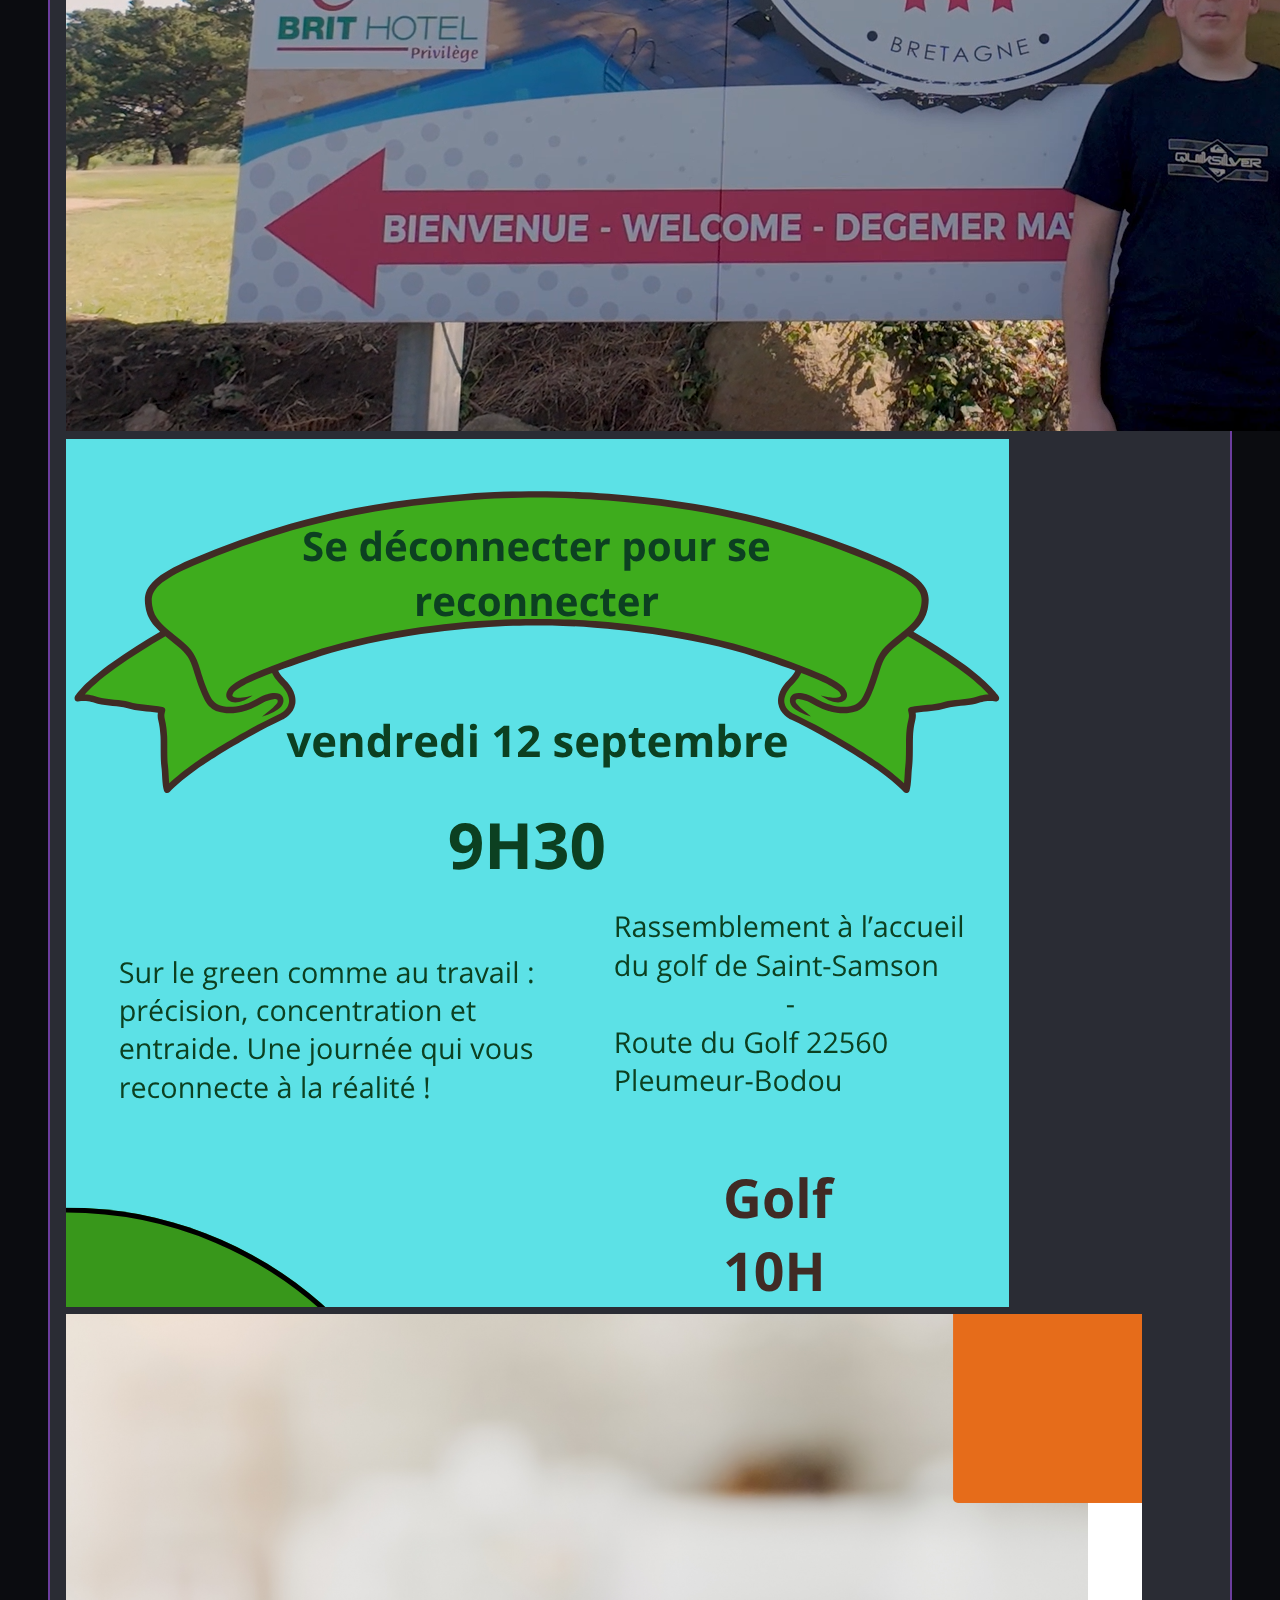
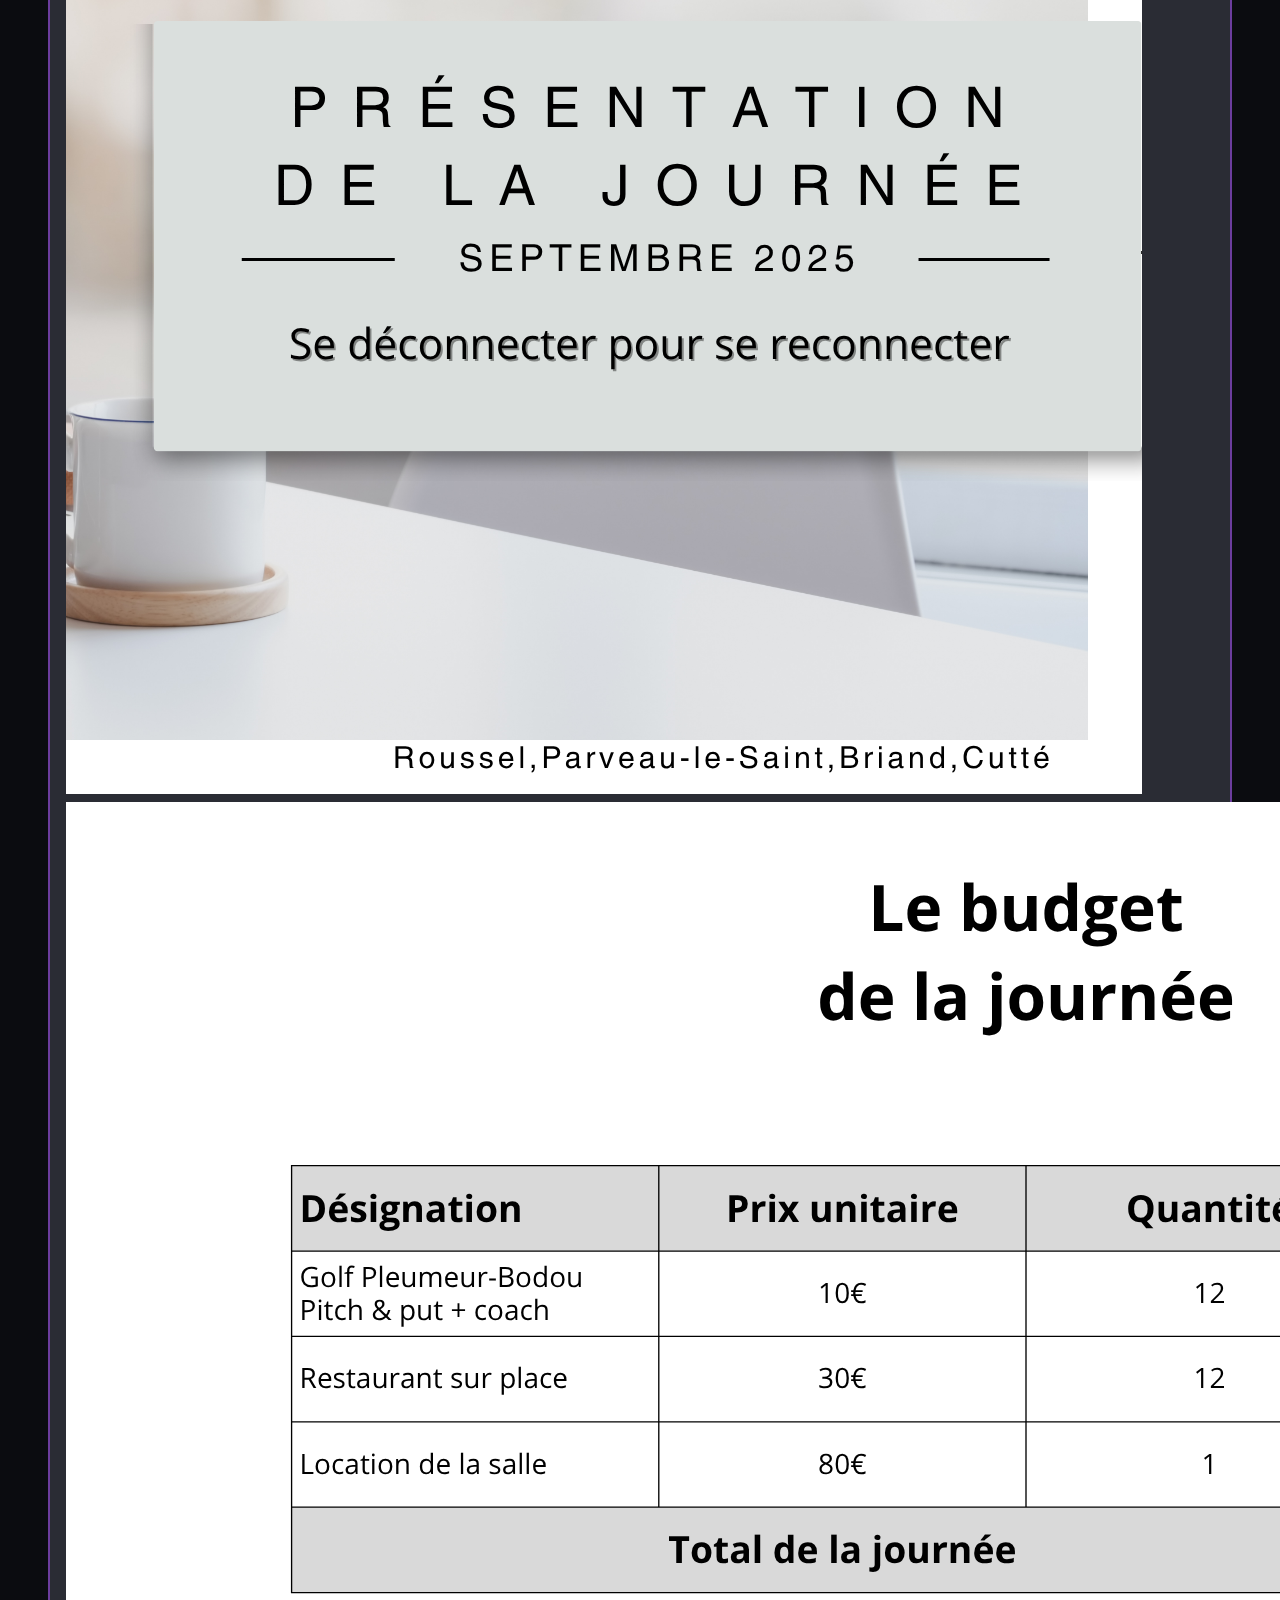
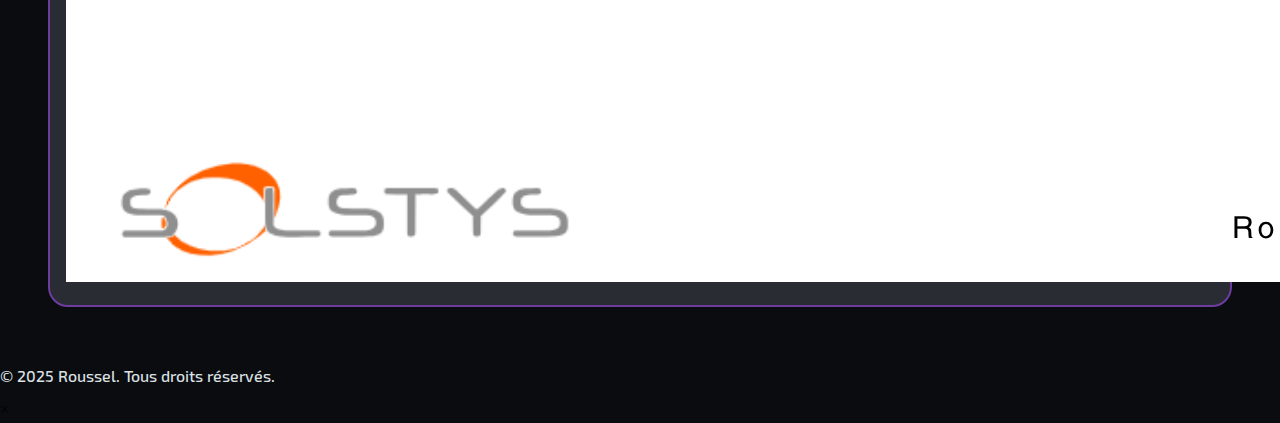
<file: competence/ue6.html>
<!DOCTYPE html>
<html>
    <head>
        <meta charset="UTF-8">
        <meta lang="fr">
        <meta name="description" content="page d'acceuil du portfolio">
        <link rel="stylesheet" href="../css/style.css">
        <link rel="stylesheet" href="../css/ue.css">
    </head>
    <body>
        <header class="entete">
            <img src="../images/index/data.webp" alt="photo de profil" width="80px" height="80px">
            <h1>Mewen Roussel</h1>

            <nav>
                <ul class="menu">
                    <li class="dir"><a href="../index.html">Accueil</a></li>
                    <li class="dir"><a href="../index.html#formation">Formation</a></li>

                    <li class="dropdown dir">
                        <a href="#competences">Compétences</a>
                        <ul class="dropdown-content">
                            <li><a href="./ue1.html">developpement d'application</a></li>
                            <li><a href="./ue2.html">Algorithme </a></li>
                            <li><a href="./ue3.html">Installation</a></li>
                            <li><a href="./ue4.html">Base de données</a></li>
                            <li><a href="./ue5.html">Analyse des Besoins</a></li>
                            <li><a href="./ue6.html">Travailler en équipe</a></li>
                        </ul>
                    </li>

                    <li class="dir"><a href="../index.html#contact">Contact</a></li>
                </ul>
            </nav>
        </header>
        <main>
            <header>
                <h2>UE 6 : Identifier ses aptitudes pour travailler dans une équipe</h2>
            </header>
            <section class="haut-page">
                <section class="recap">
                    <img src="../images/ue_img/ue6/ue6.png" alt="">
                    <h3 class="title">Projet : Snake</h3>
                    <ul class="lang">
                        <h3>Les langages</h3>
                        <li>Aucun</li>
                    </ul>
                    <ul class="outils">
                        <h3>Les outils</h3>
                        <li>Canva</li>
                        <li>Une camera</li>
                        <li>DaVinci</li>
                    </ul>
                    <ul class="lst_competence">
                        <h3>Les compétences</h3>
                        <li>Organisation d'evenement</li>
                        <li>Gestion de budget</li>
                        <li>Cadrage</li>
                        <li>Montage video</li>
                    </ul>
                </section>
                <section class="description">
                    <h3 class="title">Description du projet</h3>
                    <p>Dans le cadre d'un projet pédagogique en équipe, nous devions organiser un team building pour une entreprise fictive comportant un département informatique et comptant entre 11 et 50 salariés. L'objectif était de concevoir une journée cohérente avec les valeurs de l'entreprise, tout en respectant les contraintes organisationnelles et budgétaires.</p>
                    <p>Notre mission consistait à concevoir et planifier l'intégralité de la journée de team building : définir un fil directeur en lien avec les valeurs de l'entreprise, établir le déroulement des activités, concevoir une infographie de présentation, estimer les coûts de l'événement pour l'entreprise, et réaliser une vidéo de présentation de la journée.</p>
                    <p>En équipe, nous avons d'abord étudié les valeurs et besoins de l'entreprise pour définir un thème pour la journée. Nous avons ensuite planifié les différentes activités en veillant à favoriser la cohésion d'équipe, la communication et la collaboration entre les salariés. Nous avons conçu une infographie détaillant le programme de la journée de manière visuelle et attractive. Un calcul détaillé des coûts a été réalisé, prenant en compte la logistique, les prestations, les repas et les animations. Enfin, nous avons monté une vidéo de présentation afin de proposer un aperçu dynamique et professionnel de la journée organisée.</p>
                    <p>Ce travail m'a permis de développer des compétences en gestion de projet événementiel, en travail d'équipe, en communication visuelle et en gestion budgétaire, tout en prenant en compte les contraintes réelles d'organisation d'entreprise.</p>
                </section>
            </section>
            <section class="visuel">
            <h3 class="title">Visuel</h3>
            <div class="gallery">
                <div class="gallery-item">
                    <a href="../images/ue_img/ue6/ue6.png" class="lightbox">
                        <img src="../images/ue_img/ue6/ue6.png" alt="Visuel 2">
                    </a>
                </div>
                <div class="gallery-item">
                    <a href="../images/ue_img/ue6/Infographie.png" class="lightbox">
                        <img src="../images/ue_img/ue6/Infographie_crop.png" alt="Visuel 1">
                    </a>
                </div>
                <div class="gallery-item">
                    <a href="../images/ue_img/ue6/diapo.png" class="lightbox">
                        <img src="../images/ue_img/ue6/diapo_crop.png" alt="Visuel 1">
                    </a>
                </div>
                <div class="gallery-item">
                    <a href="../images/ue_img/ue6/budget.png" class="lightbox">
                        <img src="../images/ue_img/ue6/budget.png" alt="Visuel 1">
                    </a>
                </div>

            </div>
        </section>
        </main>
        <footer class="footer">
            <div class="footer-content">
                <div class="reserve">
                    <p>© 2025 Roussel. Tous droits réservés.</p>
                </div>
            </div>
        </footer>
    </body>
    <div id="lightbox-modal" class="lightbox-modal">
        <span class="lightbox-close">&times;</span>
        <img class="lightbox-content" id="lightbox-img">
    </div>
    <script>
        document.querySelectorAll('.lightbox').forEach(link => {
            link.addEventListener('click', function(e) {
                e.preventDefault();
                const modal = document.getElementById('lightbox-modal');
                const modalImg = document.getElementById('lightbox-img');
                modal.style.display = "block";
                modalImg.src = this.href;
            });
        });

        document.querySelector('.lightbox-close').addEventListener('click', function() {
            document.getElementById('lightbox-modal').style.display = "none";
        });
    </script>
</html>
</file>
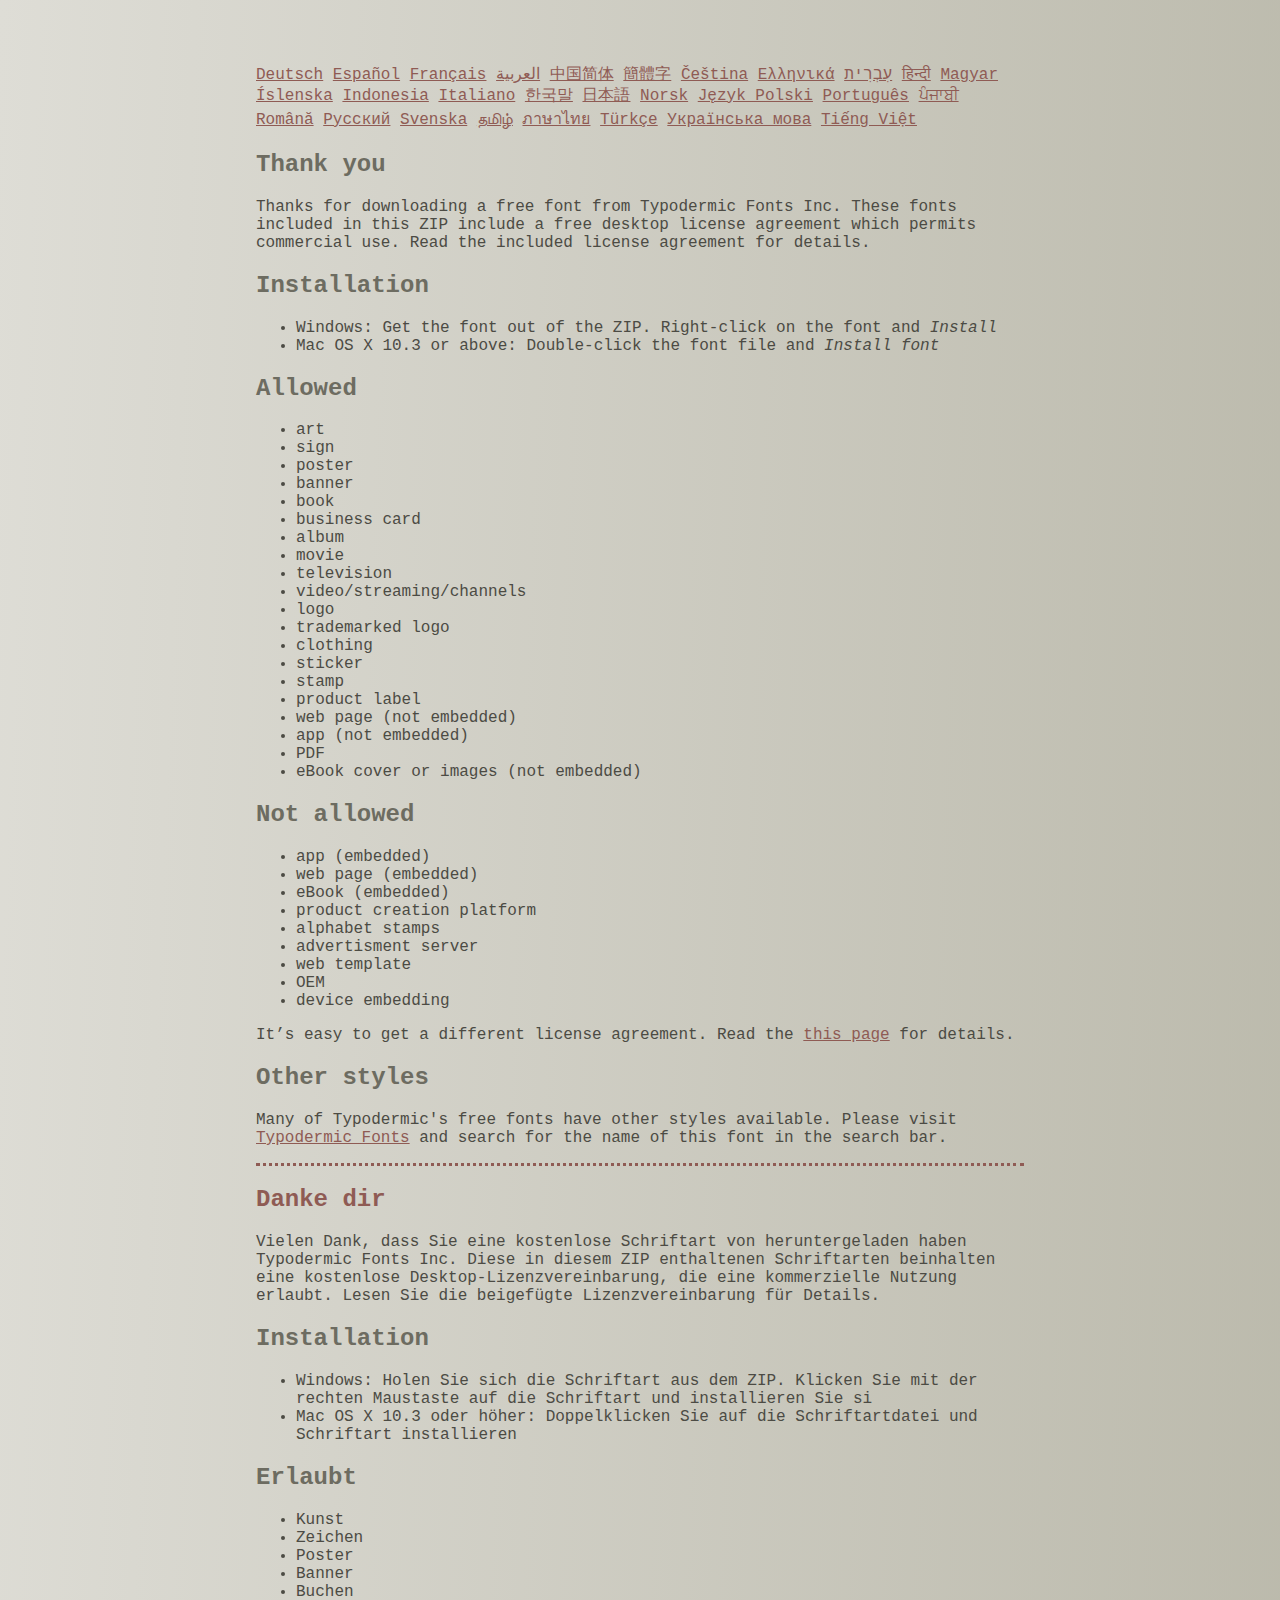
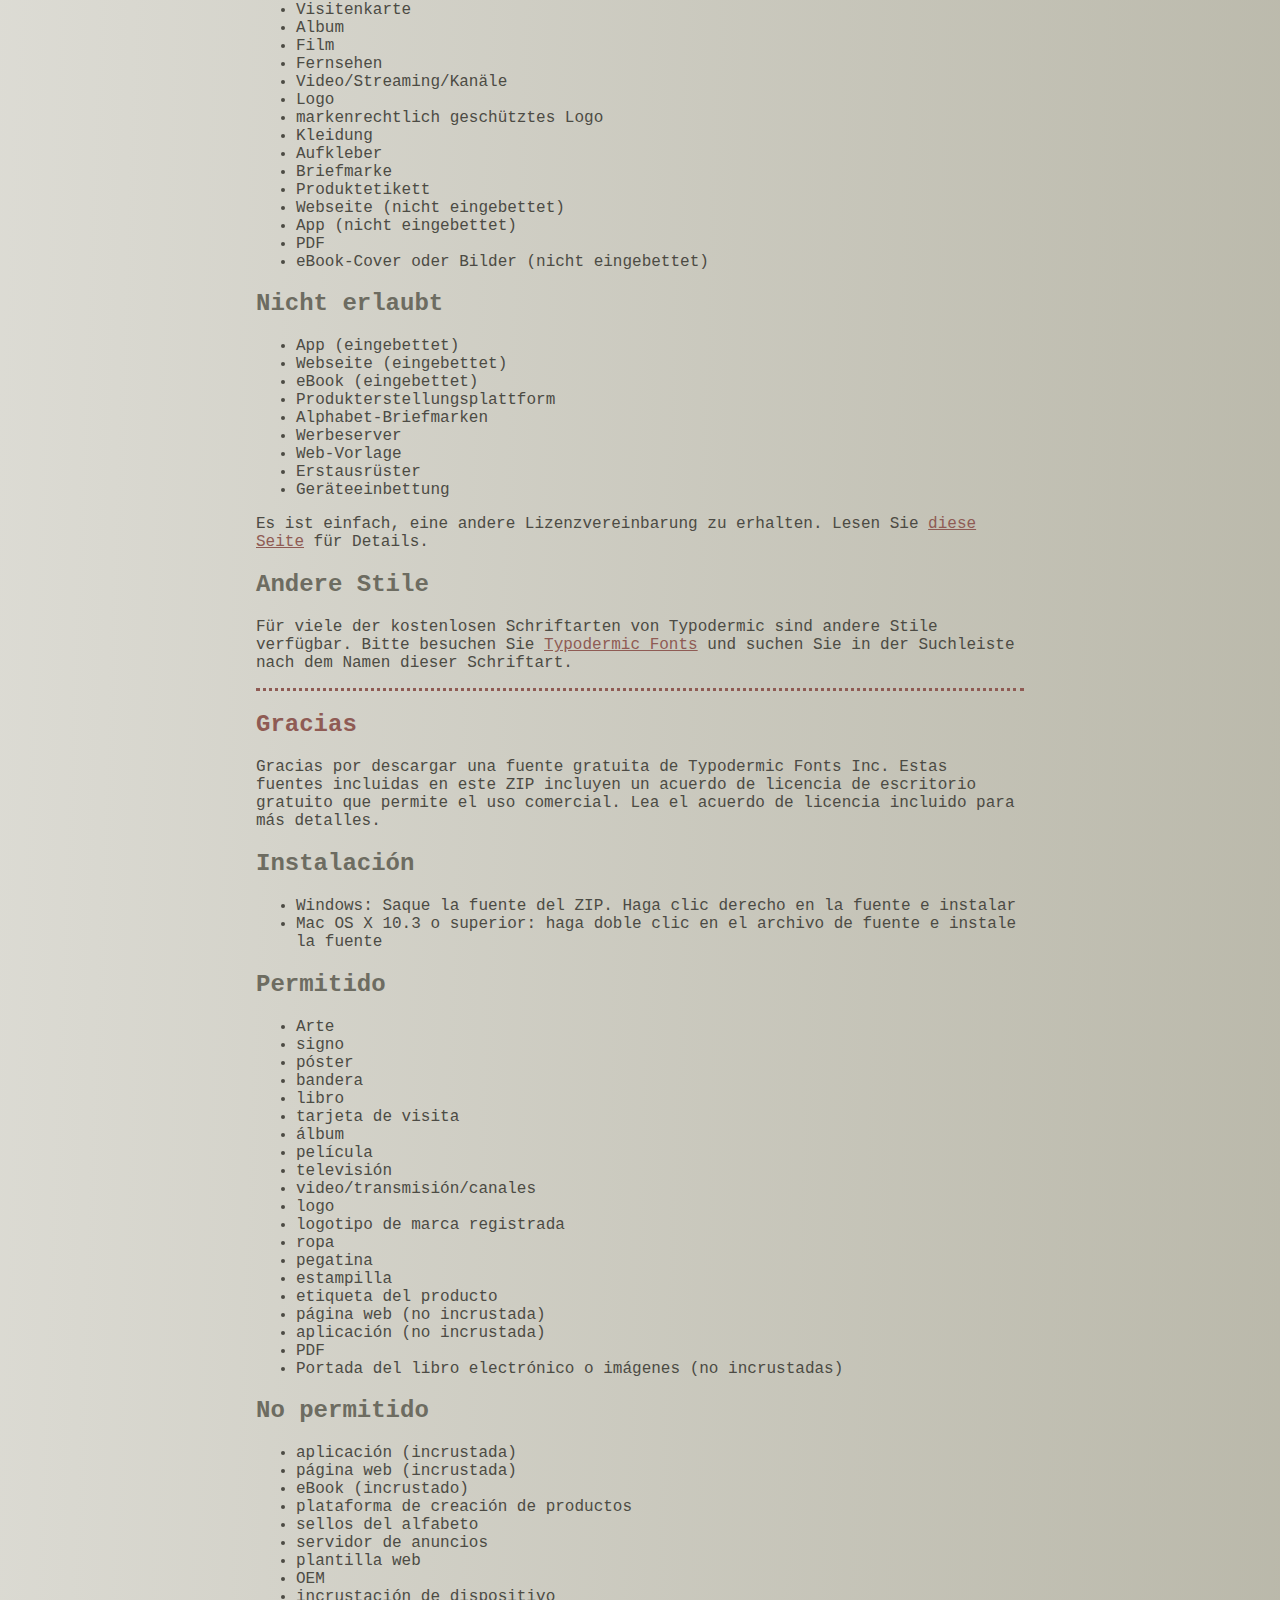
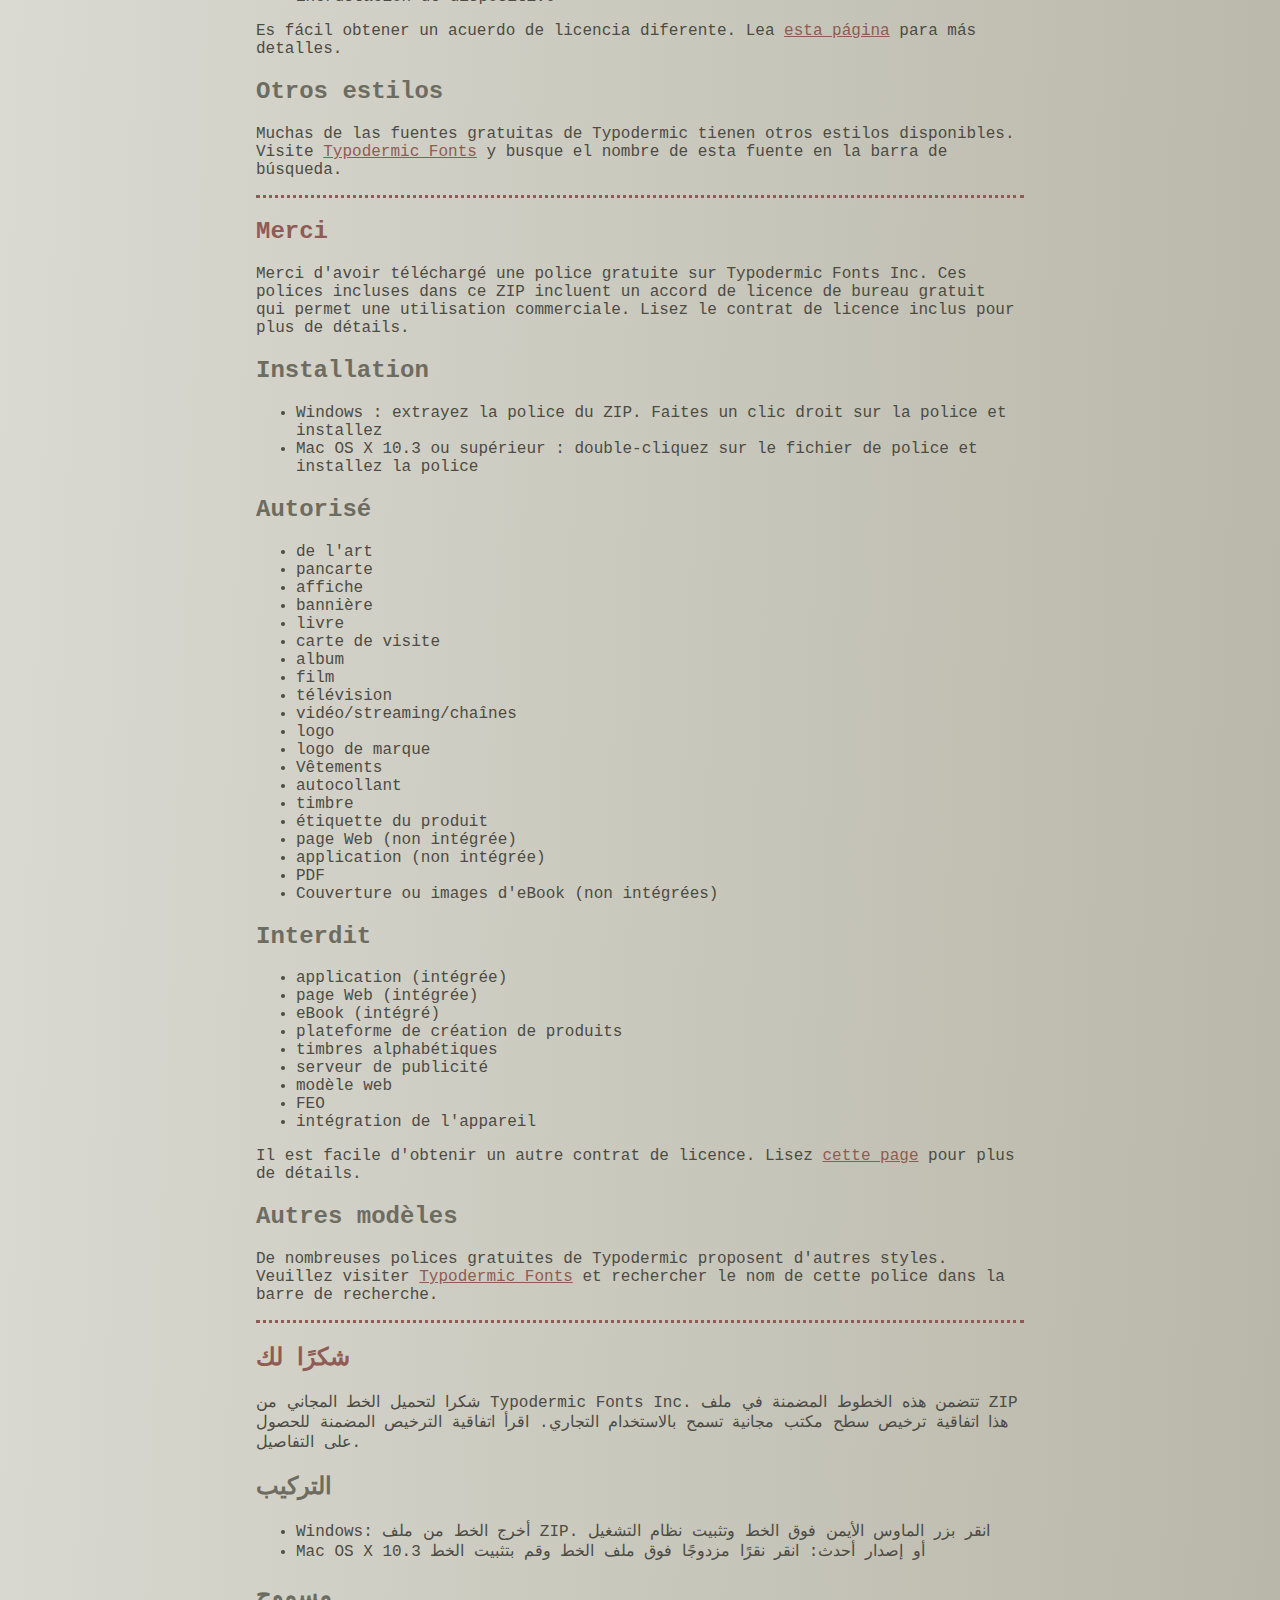
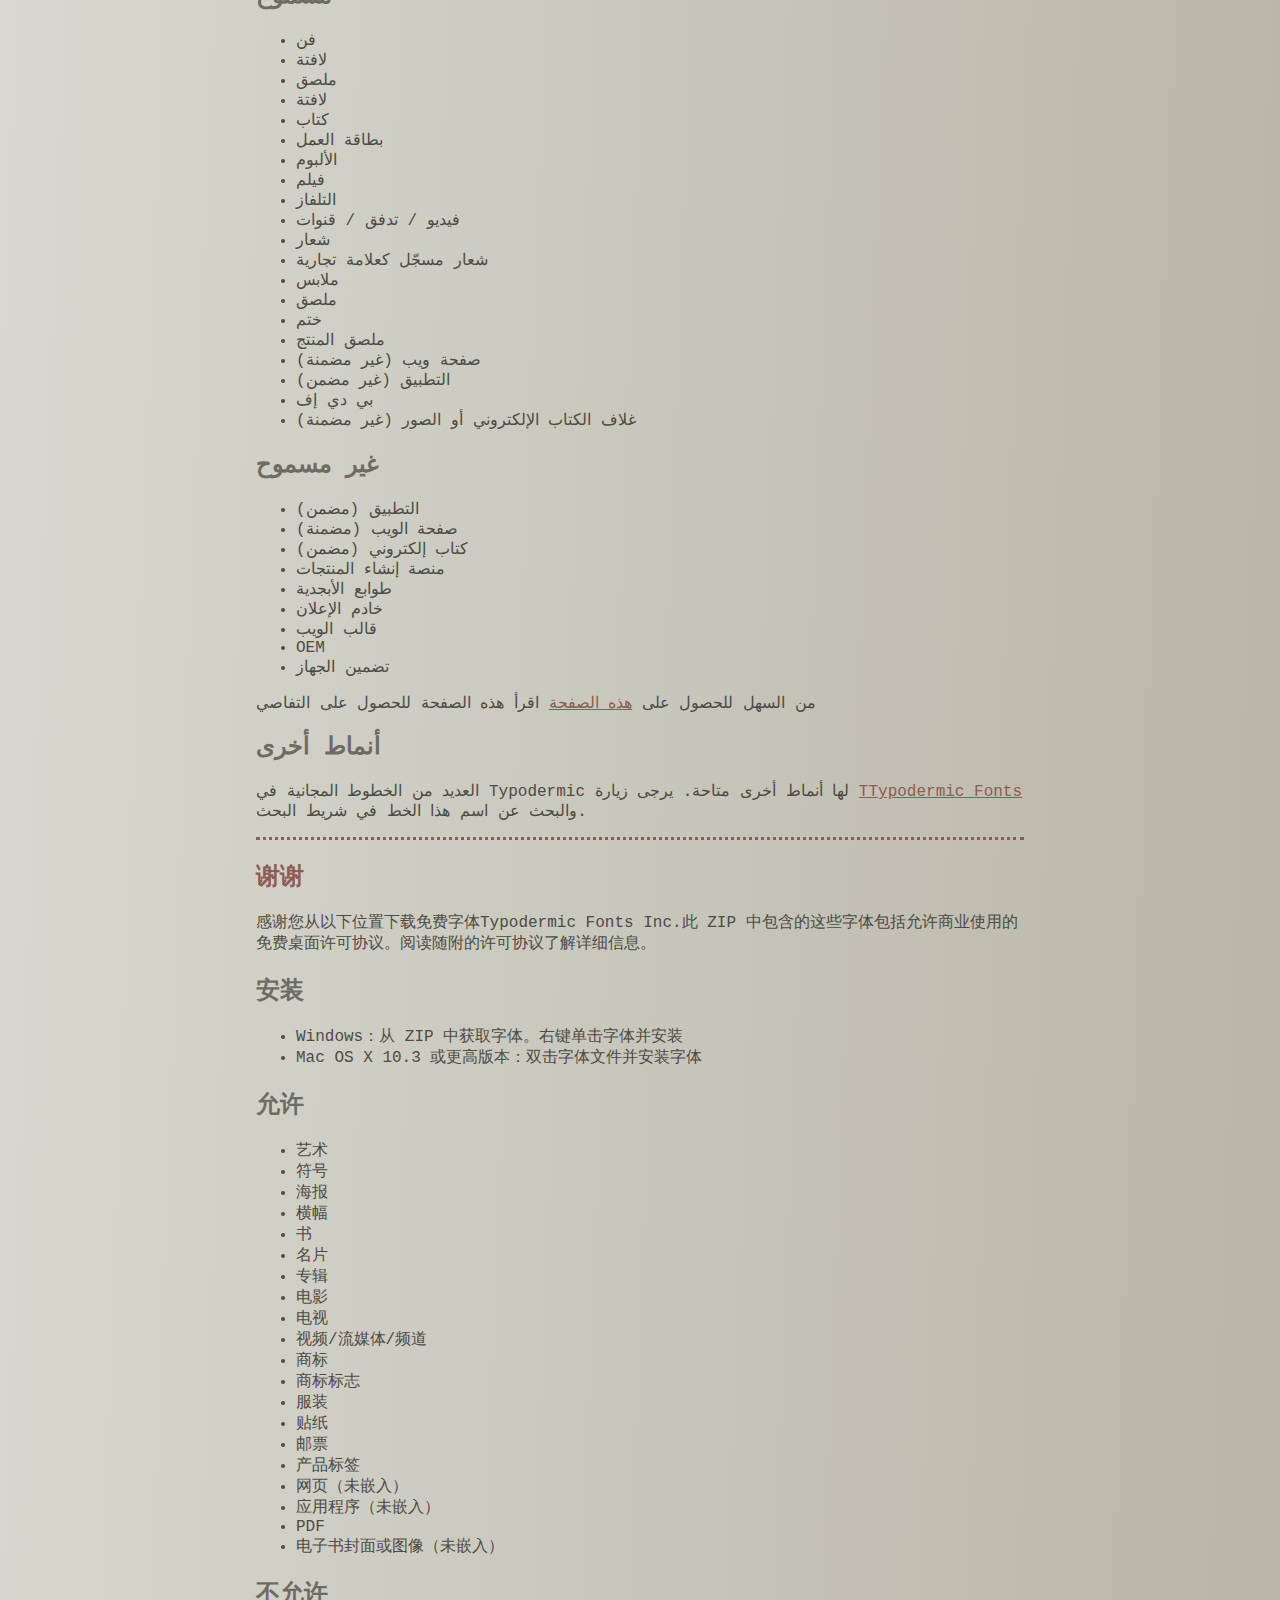
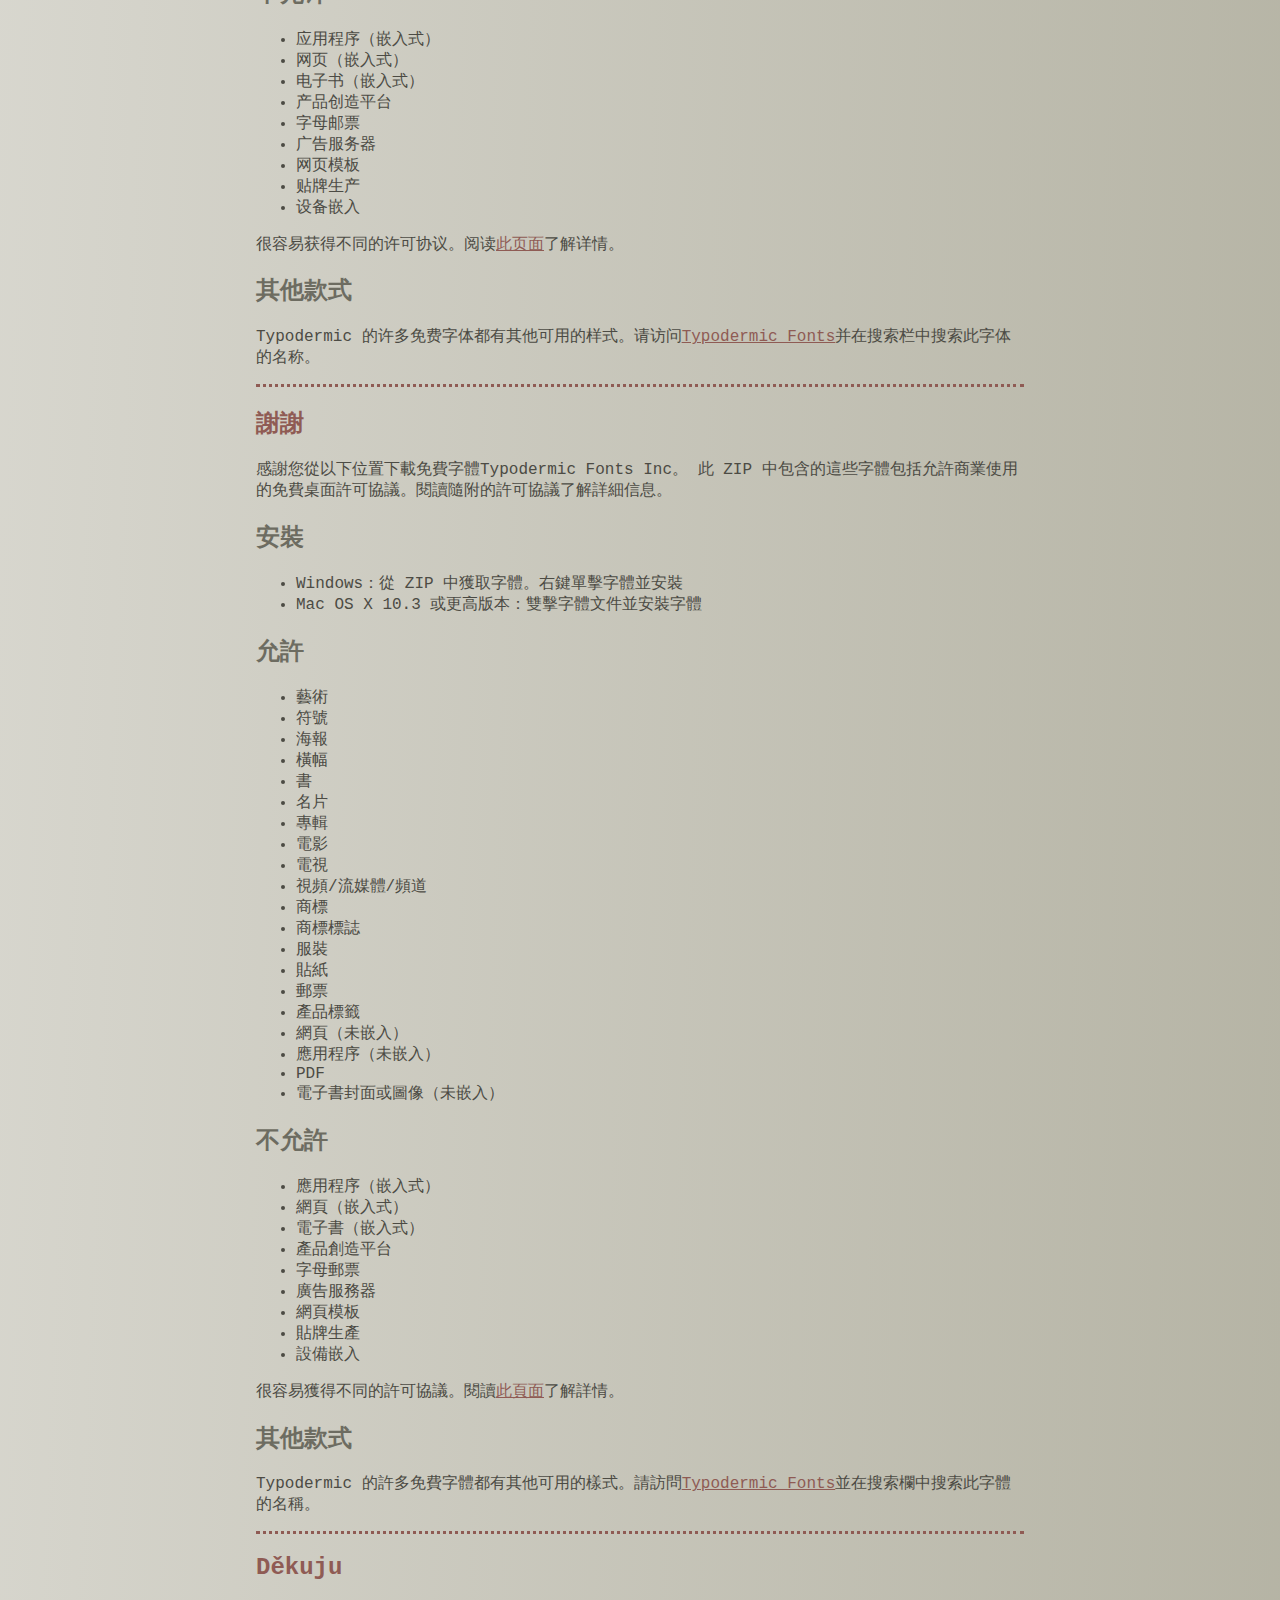
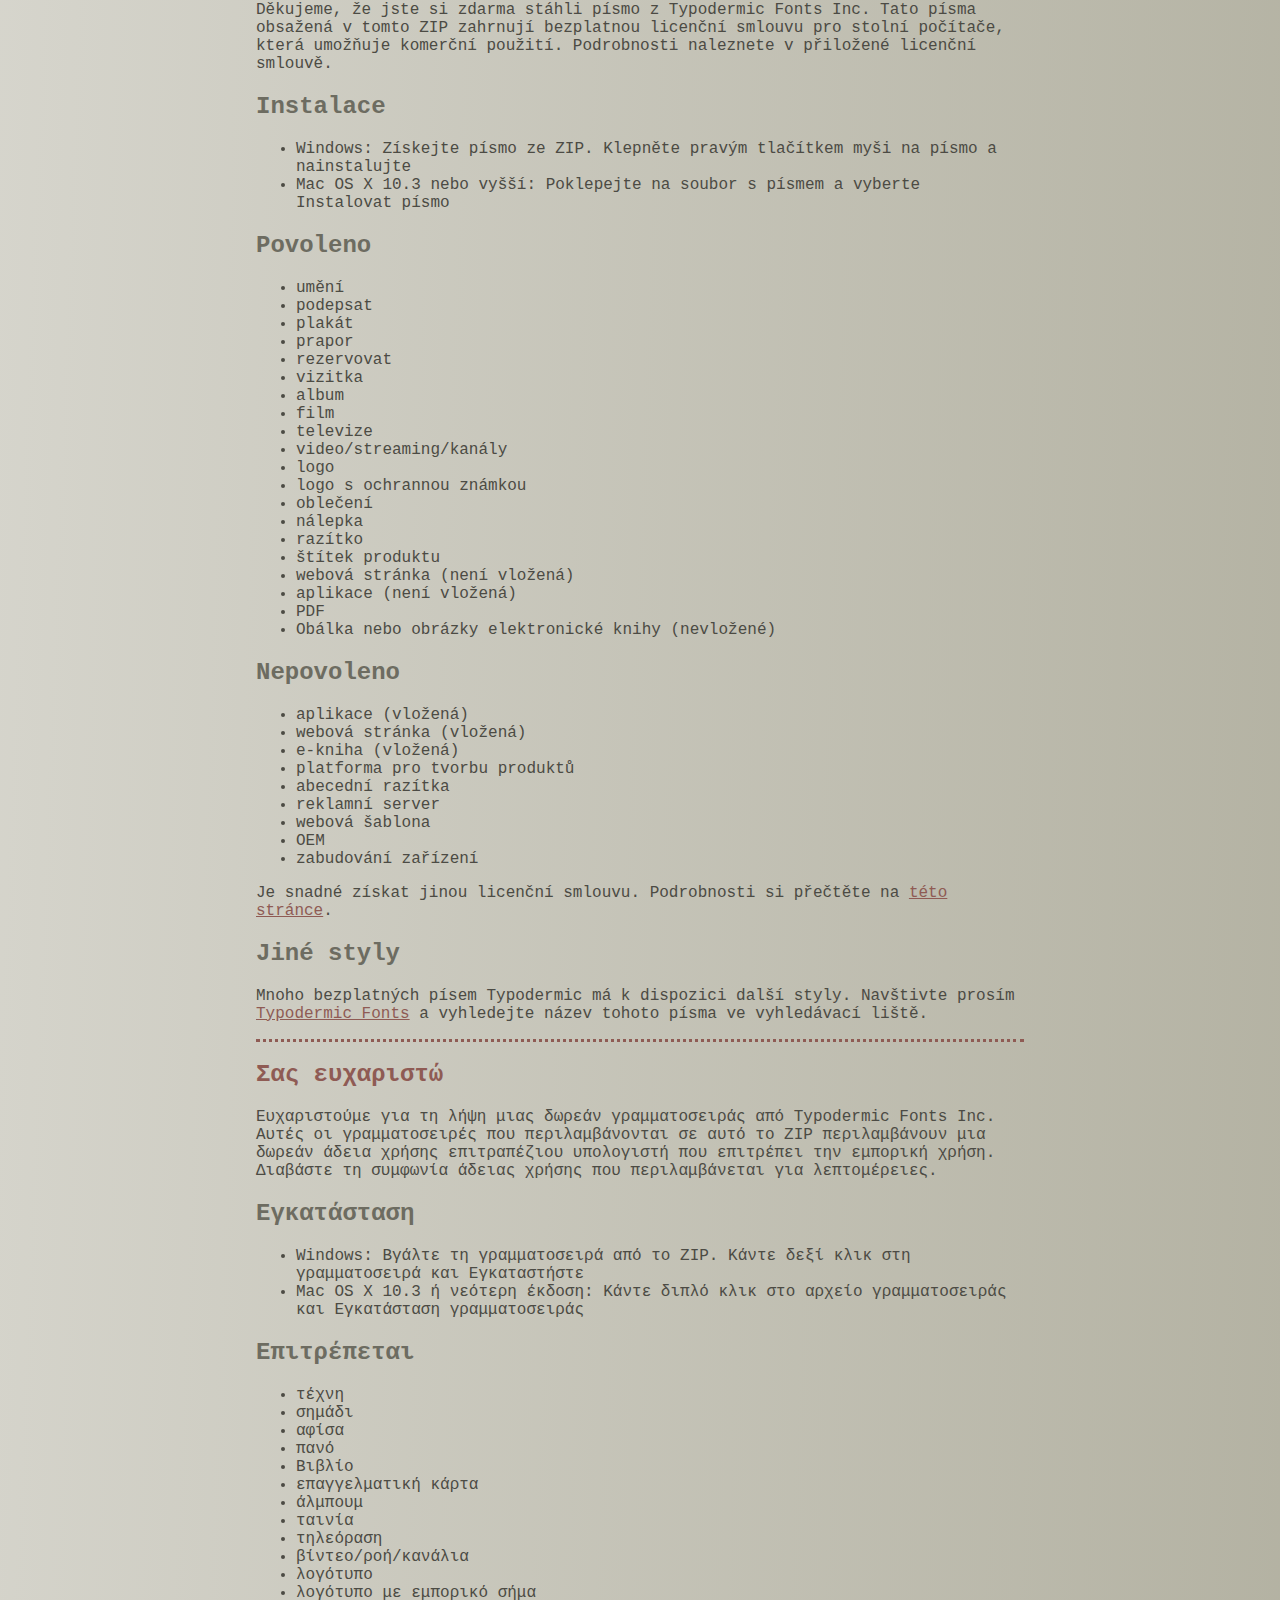
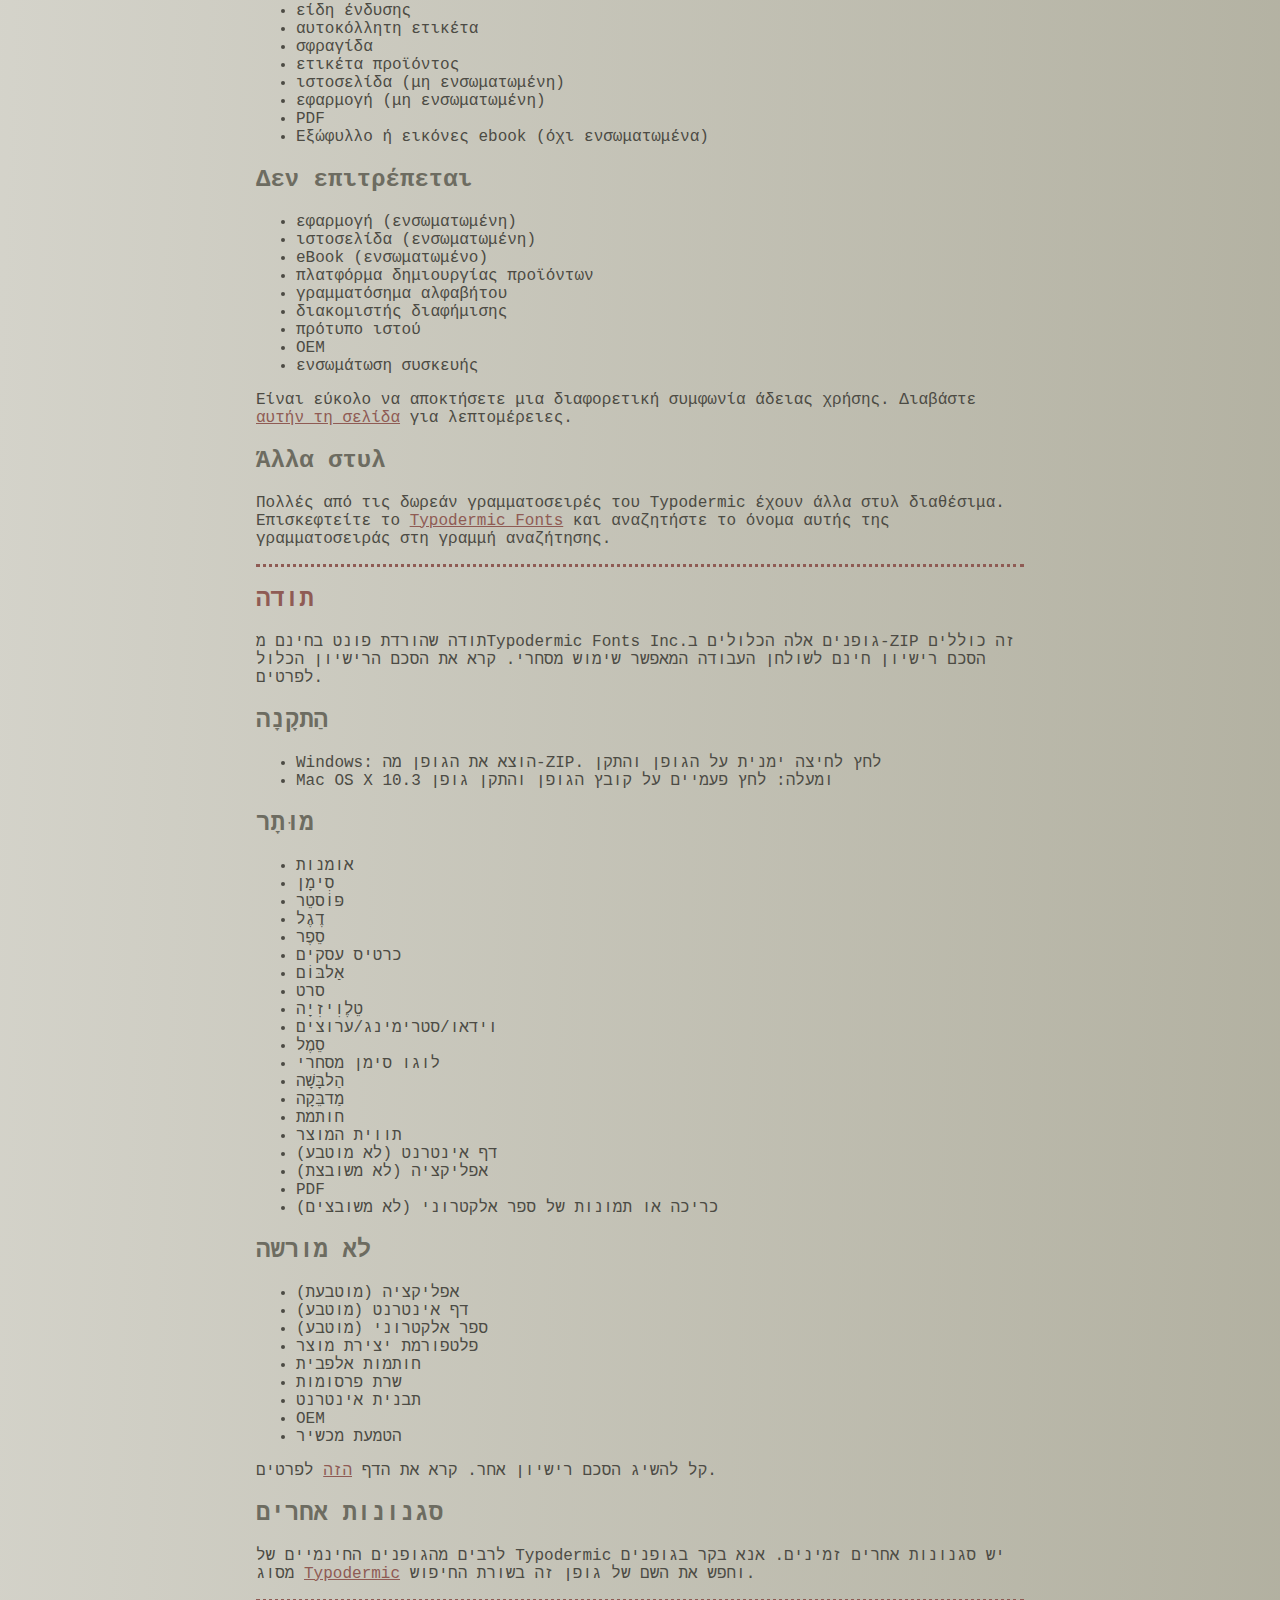
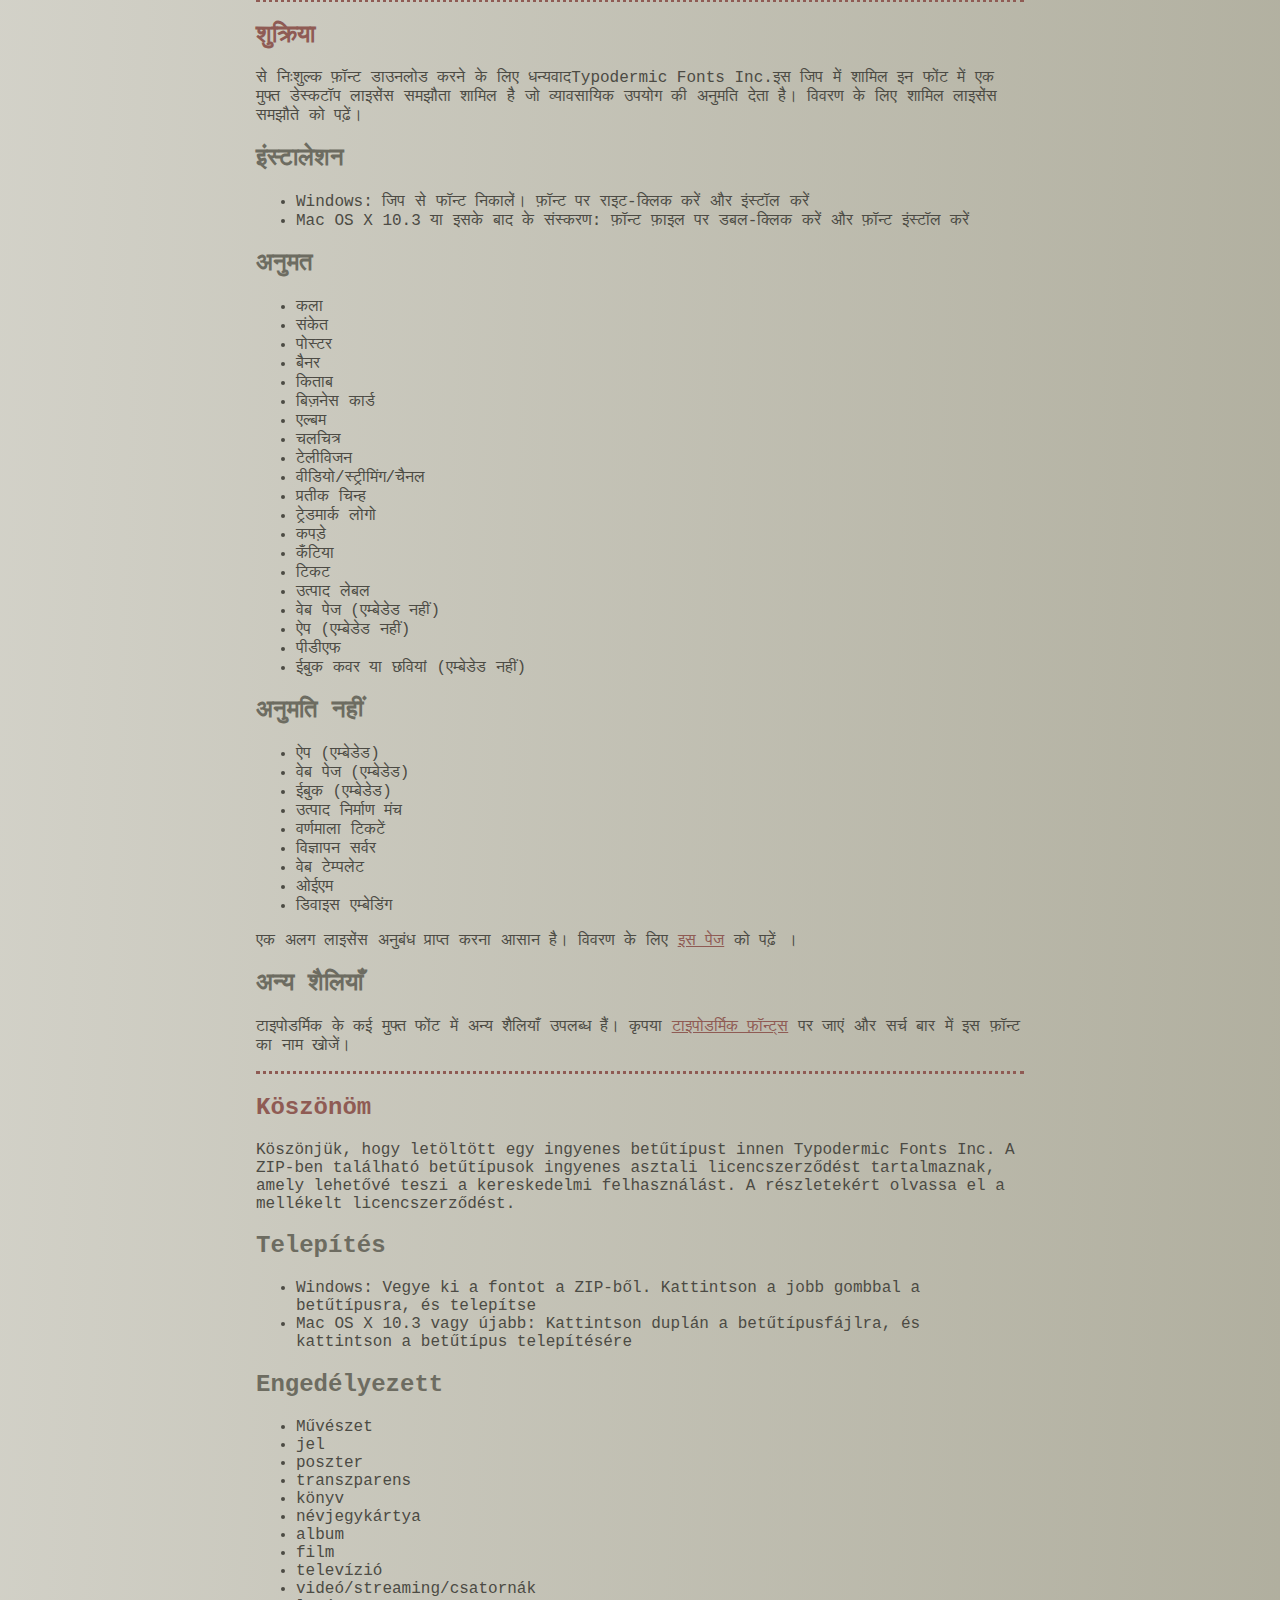
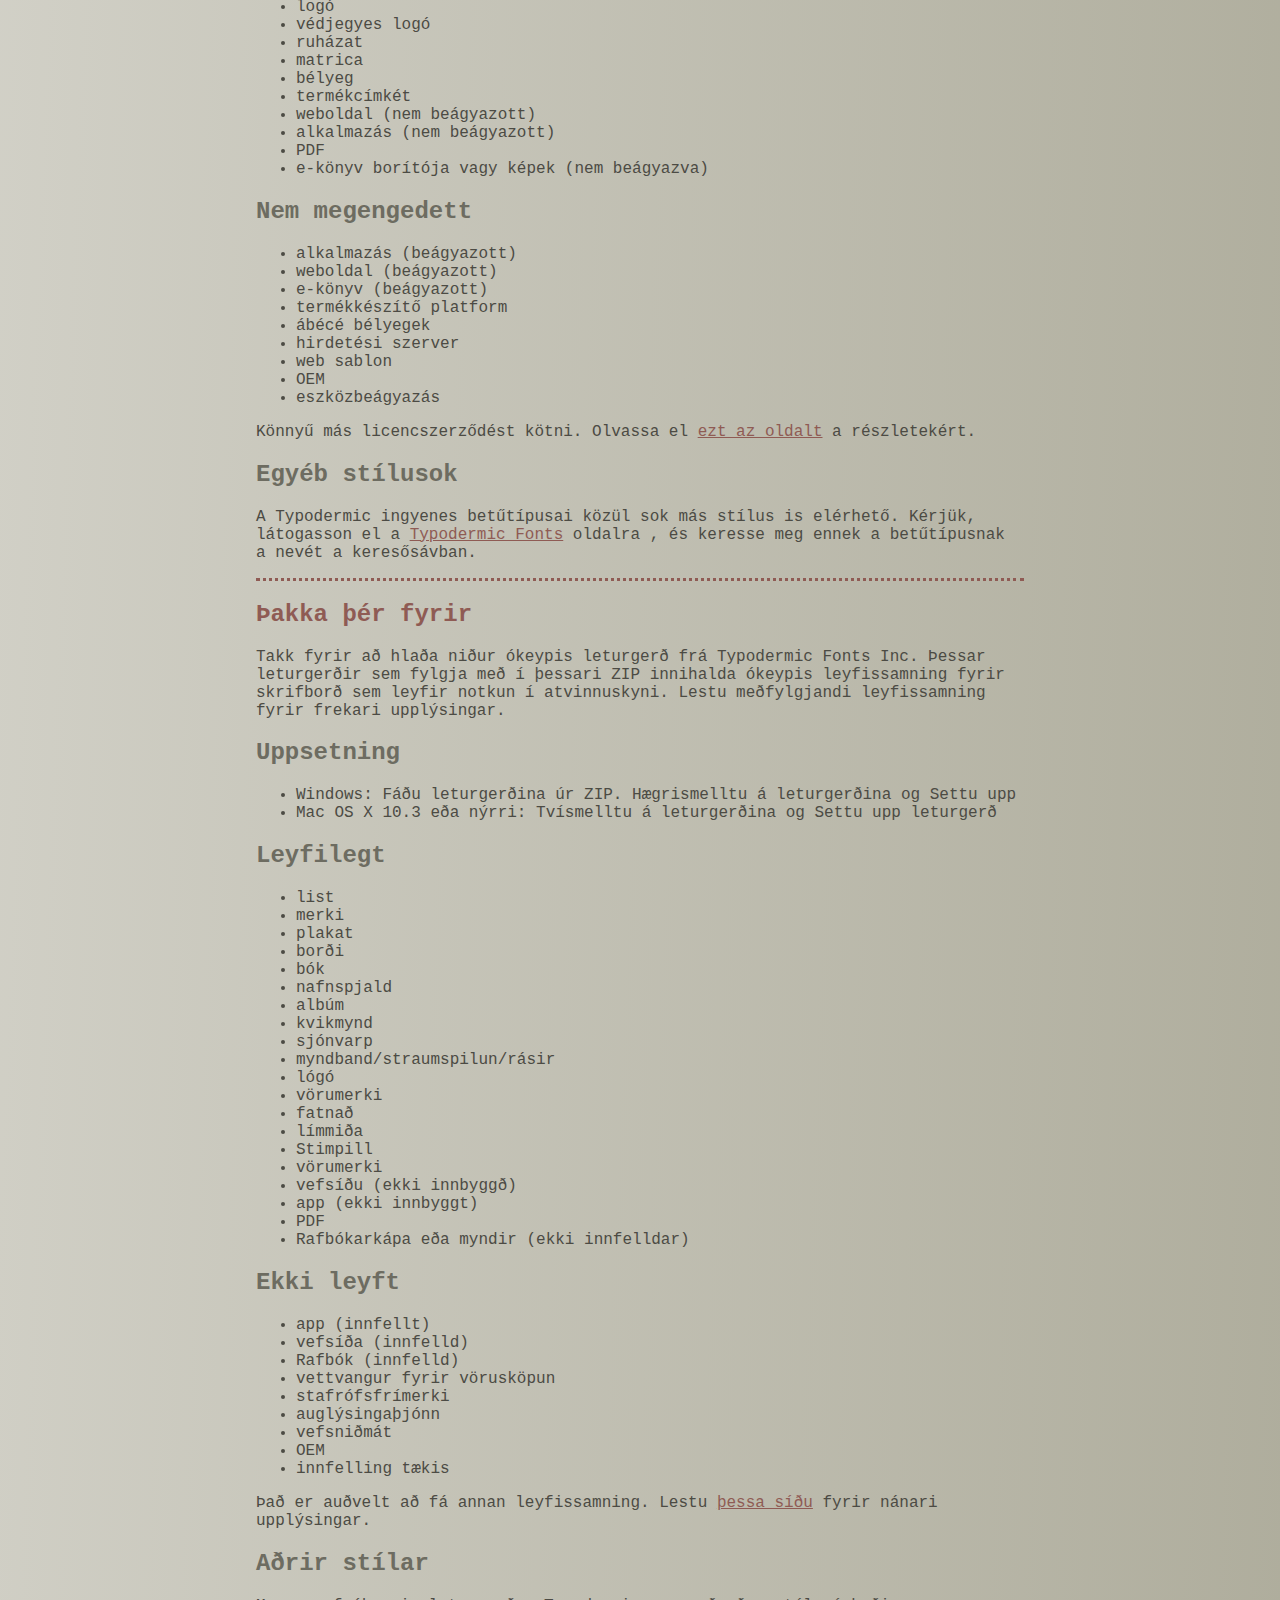
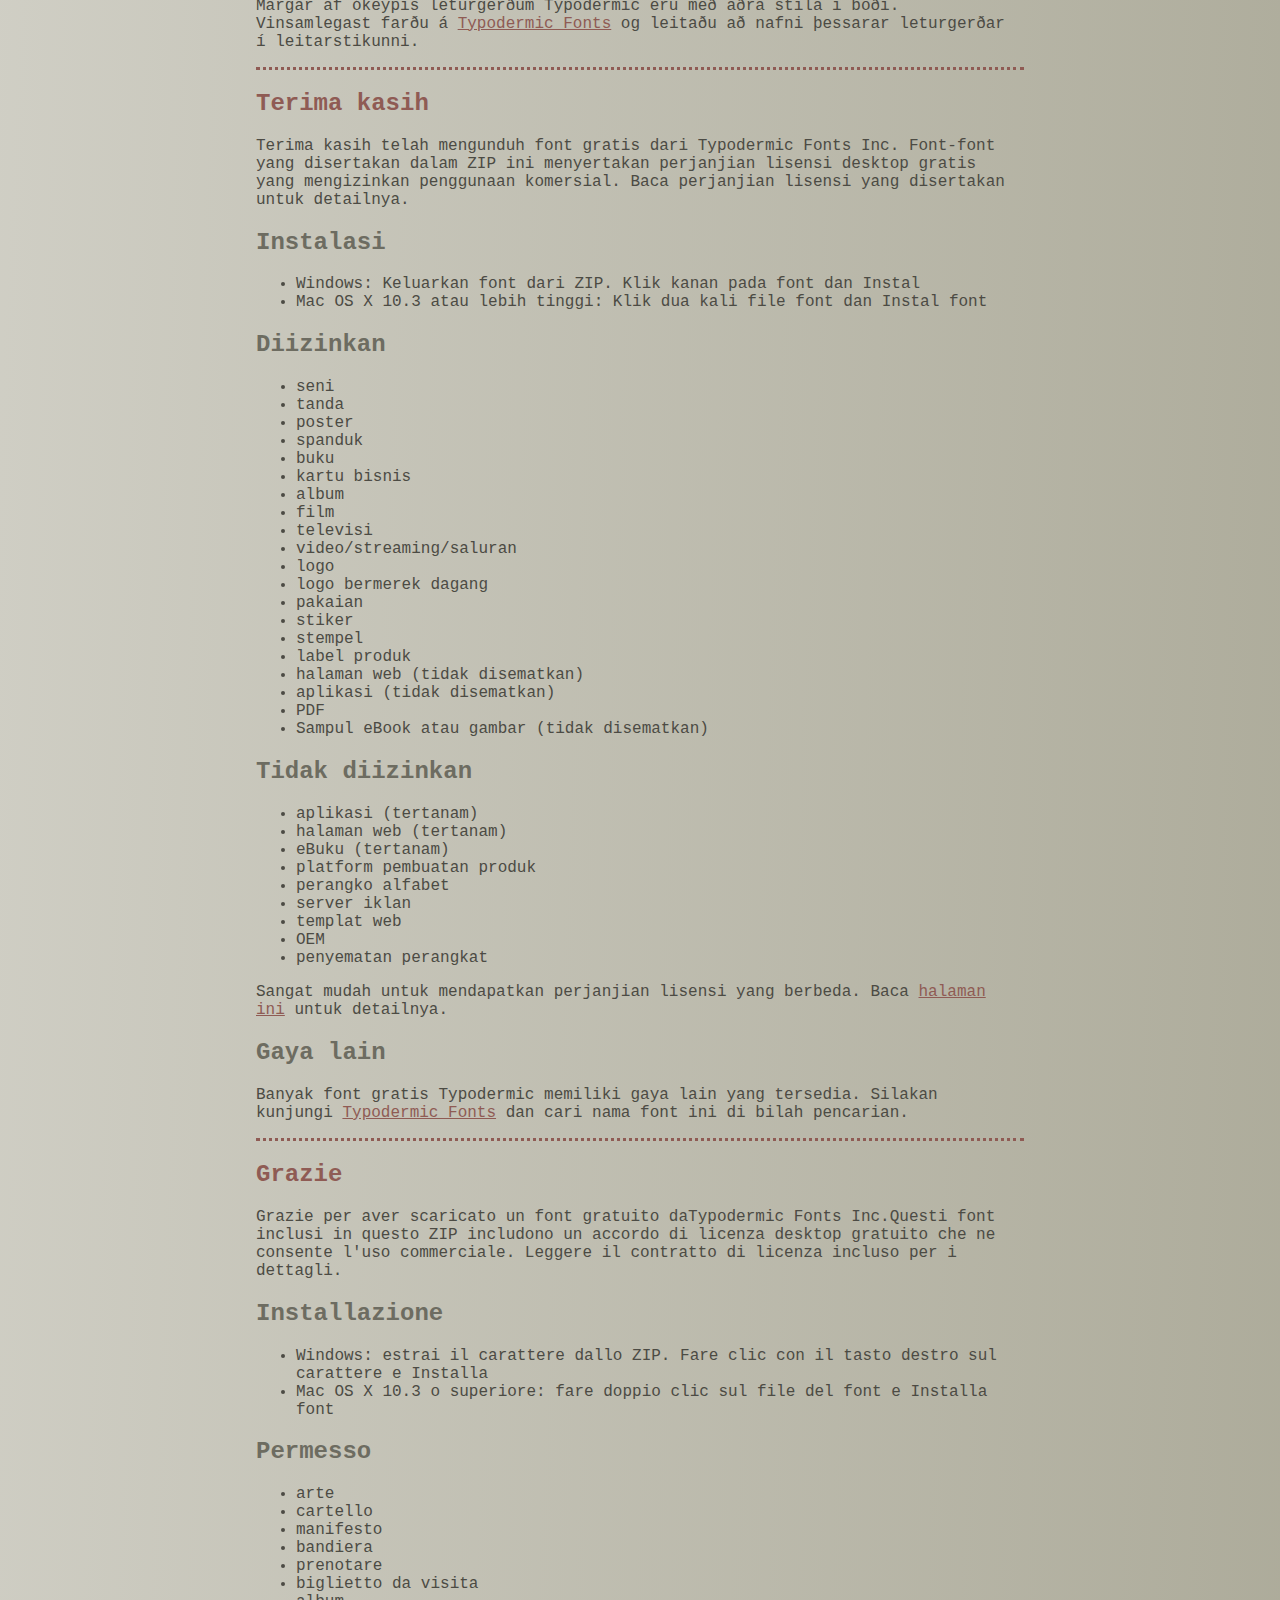
<file: fonts/neuropolx/read-this.html>
<head>
<meta http-equiv="Content-Type" content="text/html; charset=utf-8">
<title>Typodermic Fonts Inc. Free Font Instructions 2023</title>
<style type="text/css">
body {margin:30px 20% 120px 20%; padding:0px; font-family:Consolas, Courier, sans-serif; color:#4c4b44; background-color:#c2c1b3;
/* IE10 Consumer Preview */ 
background-image: -ms-linear-gradient(top left, #DEDDD6 0%, #9D9B87 100%);
/* Mozilla Firefox */ 
background-image: -moz-linear-gradient(top left, #DEDDD6 0%, #9D9B87 100%);
/* Opera */ 
background-image: -o-linear-gradient(top left, #DEDDD6 0%, #9D9B87 100%);
/* Webkit (Safari/Chrome 10) */ 
background-image: -webkit-gradient(linear, left top, right bottom, color-stop(0, #DEDDD6), color-stop(1, #9D9B87));
/* Webkit (Chrome 11+) */ 
background-image: -webkit-linear-gradient(top left, #DEDDD6 0%, #9D9B87 100%);
/* W3C Markup, IE10 Release Preview */ 
background-image: linear-gradient(to bottom right, #DEDDD6 0%, #9D9B87 100%);
	}
h2 {color:#6d6c61;}
a {color:#8f5b54;}
a:hover {color:#ffffff; background-color:#9a998c;}
hr.dotted {border: 0; border-top: 3px dotted #8f5b54;}
</style>
</head>

<body>

<br>

<p translate="no">
<a href="#German">Deutsch</a>
<a href="#Spanish">Español</a>
<a href="#French">Français</a>
<a href="#Arabic">العربية</a>
<a href="#Chinese">中国简体</a>
<a href="#Chinese(trad)">簡體字</a>
<a href="#Czech">Čeština</a>
<a href="#Greek">Ελληνικά</a>
<a href="#Hebrew">עִבְרִית</a>
<a href="#Hindi">हिन्दी</a>
<a href="#Hungarian">Magyar</a>
<a href="#Icelandic">Íslenska</a>
<a href="#Indonesian">Indonesia</a>
<a href="#Italian">Italiano</a>
<a href="#Korean">한국말</a>
<a href="#Japanese">日本語</a>
<a href="#Norwegian">Norsk</a>
<a href="#Polish">Język&nbsp;Polski</a>
<a href="#Portuguese">Português</a>
<a href="#Punjabi">ਪੰਜਾਬੀ</a>
<a href="#Romanian">Română</a>
<a href="#Russian">Русский</a>
<a href="#Swedish">Svenska</a>
<a href="#Tamil">தமிழ்</a>
<a href="#Thai">ภาษาไทย</a>
<a href="#Turkish">Türkçe</a>
<a href="#Ukrainian">Українська&nbsp;мова</a>
<a href="#Vietnamese">Tiếng&nbsp;Việt</a>
</p>

<h2>Thank you</h2>

<p>Thanks for downloading a free font from <span translate="no">Typodermic Fonts Inc.</span> These fonts included in this ZIP include a free desktop license agreement which permits commercial use. Read the included license agreement for details.</p>


<h2>Installation</h2>
<ul><li>Windows: Get the font out of the ZIP. Right-click on the font and <em>Install</em><li>Mac OS X 10.3 or above: Double-click the font file and <em>Install font</em></ul>

<h2>Allowed</h2>

<ul>
<li>art</li>
<li>sign</li>
<li>poster</li>
<li>banner</li>
<li>book</li>
<li>business card</li>
<li>album</li>
<li>movie</li>
<li>television</li>
<li>video/streaming/channels</li>
<li>logo</li>
<li>trademarked logo</li>
<li>clothing</li>
<li>sticker</li>
<li>stamp</li>
<li>product label</li>
<li>web page (not embedded)</li>
<li>app (not embedded)</li>
<li>PDF</li>
<li>eBook cover or images (not embedded)</li>
</ul>

<h2>Not allowed</h2>

<ul>
<li>app (embedded)</li>
<li>web page (embedded)</li>
<li>eBook (embedded)</li>
<li>product creation platform</li>
<li>alphabet stamps</li>
<li>advertisment server</li>
<li>web template</li>
<li>OEM</li>
<li>device embedding</li>
</ul>

<p>It&rsquo;s easy to get a different license agreement. Read the <a href="https://typodermicfonts.com/license/">this page</a> for details. </p>

<h2>Other styles</h2>

<p>Many of Typodermic's free fonts have other styles available. Please visit <a href="https://typodermicfonts.com">Typodermic Fonts</a> and search for the name of this font in the search bar.</p>

<hr class="dotted">

<h2><a id="German">Danke dir</a></h2>

<p>Vielen Dank, dass Sie eine kostenlose Schriftart von heruntergeladen haben Typodermic Fonts Inc. Diese in diesem ZIP enthaltenen Schriftarten beinhalten eine kostenlose Desktop-Lizenzvereinbarung, die eine kommerzielle Nutzung erlaubt. Lesen Sie die beigefügte Lizenzvereinbarung für Details.</p>


<h2>Installation</h2>
<ul><li>Windows: Holen Sie sich die Schriftart aus dem ZIP. Klicken Sie mit der rechten Maustaste auf die Schriftart und installieren Sie si<li>Mac OS X 10.3 oder höher: Doppelklicken Sie auf die Schriftartdatei und Schriftart installieren </ul>

<h2>Erlaubt</h2>

<ul>
<li>Kunst</li>
<li>Zeichen</li>
<li>Poster</li>
<li>Banner</li>
<li>Buchen</li>
<li>Visitenkarte</li>
<li>Album</li>
<li>Film</li>
<li>Fernsehen</li>
<li>Video/Streaming/Kanäle</li>
<li>Logo</li>
<li>markenrechtlich geschütztes Logo</li>
<li>Kleidung</li>
<li>Aufkleber</li>
<li>Briefmarke</li>
<li>Produktetikett</li>
<li>Webseite (nicht eingebettet)</li>
<li>App (nicht eingebettet)</li>
<li>PDF</li>
<li>eBook-Cover oder Bilder (nicht eingebettet)</li>
</ul>

<h2>Nicht erlaubt</h2>

<ul>
<li>App (eingebettet)</li>
<li>Webseite (eingebettet)</li>
<li>eBook (eingebettet)</li>
<li>Produkterstellungsplattform</li>
<li>Alphabet-Briefmarken</li>
<li>Werbeserver</li>
<li>Web-Vorlage</li>
<li>Erstausrüster</li>
<li>Geräteeinbettung</li>
</ul>

<p>Es ist einfach, eine andere Lizenzvereinbarung zu erhalten. Lesen Sie <a href="https://typodermicfonts.com/license/">diese Seite</a> für Details.</p>

<h2>Andere Stile</h2>

<p>Für viele der kostenlosen Schriftarten von Typodermic sind andere Stile verfügbar. Bitte besuchen Sie <a href="https://typodermicfonts.com">Typodermic Fonts</a> und suchen Sie in der Suchleiste nach dem Namen dieser Schriftart.</p>


<hr class="dotted">

<h2><a id="Spanish">Gracias</a></h2>

<p>Gracias por descargar una fuente gratuita de Typodermic Fonts Inc. Estas fuentes incluidas en este ZIP incluyen un acuerdo de licencia de escritorio gratuito que permite el uso comercial. Lea el acuerdo de licencia incluido para más detalles.</p>


<h2>Instalación</h2>
<ul><li>Windows: Saque la fuente del ZIP. Haga clic derecho en la fuente e instalar <li>Mac OS X 10.3 o superior: haga doble clic en el archivo de fuente e instale la fuente</ul>

<h2>Permitido</h2>

<ul>
<li>Arte</li>
<li>signo</li>
<li>póster</li>
<li>bandera</li>
<li>libro</li>
<li>tarjeta de visita</li>
<li>álbum</li>
<li>película</li>
<li>televisión</li>
<li>video/transmisión/canales</li>
<li>logo</li>
<li>logotipo de marca registrada</li>
<li>ropa</li>
<li>pegatina</li>
<li>estampilla</li>
<li>etiqueta del producto</li>
<li>página web (no incrustada)</li>
<li>aplicación (no incrustada)</li>
<li>PDF</li>
<li>Portada del libro electrónico o imágenes (no incrustadas)</li>
</ul>


<h2>No permitido</h2>

<ul>
<li>aplicación (incrustada)</li>
<li>página web (incrustada)</li>
<li>eBook (incrustado)</li>
<li>plataforma de creación de productos</li>
<li>sellos del alfabeto</li>
<li>servidor de anuncios</li>
<li>plantilla web</li>
<li>OEM</li>
<li>incrustación de dispositivo</li>
</ul>

<p>Es fácil obtener un acuerdo de licencia diferente. Lea <a href="https://typodermicfonts.com/license/">esta página</a> para más detalles.</p>

<h2>Otros estilos</h2>

<p>Muchas de las fuentes gratuitas de Typodermic tienen otros estilos disponibles. Visite  <a href="https://typodermicfonts.com">Typodermic Fonts</a> y busque el nombre de esta fuente en la barra de búsqueda.</p>


<hr class="dotted">

<h2><a id="French">Merci</a></h2>

<p>Merci d'avoir téléchargé une police gratuite sur Typodermic Fonts Inc. Ces polices incluses dans ce ZIP incluent un accord de licence de bureau gratuit qui permet une utilisation commerciale. Lisez le contrat de licence inclus pour plus de détails.</p>


<h2>Installation</h2>
<ul><li>Windows : extrayez la police du ZIP. Faites un clic droit sur la police et installez<li>Mac OS X 10.3 ou supérieur : double-cliquez sur le fichier de police et installez la police</ul>
  



<h2>Autorisé</h2>

<ul>
<li>de l'art</li>
<li>pancarte</li>
<li>affiche</li>
<li>bannière</li>
<li>livre</li>
<li>carte de visite</li>
<li>album</li>
<li>film</li>
<li>télévision</li>
<li>vidéo/streaming/chaînes</li>
<li>logo</li>
<li>logo de marque</li>
<li>Vêtements</li>
<li>autocollant</li>
<li>timbre</li>
<li>étiquette du produit</li>
<li>page Web (non intégrée)</li>
<li>application (non intégrée)</li>
<li>PDF</li>
<li>Couverture ou images d'eBook (non intégrées)</li>
</ul>
 


<h2>Interdit</h2>

<ul>
<li>application (intégrée)</li>
<li>page Web (intégrée)</li>
<li>eBook (intégré)</li>
<li>plateforme de création de produits</li>
<li>timbres alphabétiques</li>
<li>serveur de publicité</li>
<li>modèle web</li>
<li>FEO</li>
<li>intégration de l'appareil</li>
</ul>

<p>Il est facile d'obtenir un autre contrat de licence. Lisez  <a href="https://typodermicfonts.com/license/">cette page</a> pour plus de détails.</p>

<h2>Autres modèles</h2>

<p>De nombreuses polices gratuites de Typodermic proposent d'autres styles. Veuillez visiter  <a href="https://typodermicfonts.com">Typodermic Fonts</a> et rechercher le nom de cette police dans la barre de recherche.</p>


<hr class="dotted">

<h2><a id="Arabic">شكرًا لك</a></h2>

<p>

شكرا لتحميل الخط المجاني من Typodermic Fonts Inc. تتضمن هذه الخطوط المضمنة في ملف ZIP هذا اتفاقية ترخيص سطح مكتب مجانية تسمح بالاستخدام التجاري. اقرأ اتفاقية الترخيص المضمنة للحصول على التفاصيل.</p>


<h2>التركيب</h2>
<ul><li>Windows: أخرج الخط من ملف ZIP. انقر بزر الماوس الأيمن فوق الخط وتثبيت
    نظام التشغيل <li>Mac OS X 10.3 أو إصدار أحدث: انقر نقرًا مزدوجًا فوق ملف الخط وقم بتثبيت الخط</em></ul>

<h2>مسموح</h2>

<ul>
<li>فن</li>
<li>لافتة</li>
<li>ملصق</li>
<li>لافتة</li>
<li>كتاب</li>
<li>بطاقة العمل</li>
<li>الألبوم</li>
<li>فيلم</li>
<li>التلفاز</li>
<li>فيديو / تدفق / قنوات</li>
<li>شعار</li>
<li>شعار مسجّل كعلامة تجارية</li>
<li>ملابس</li>
<li>ملصق</li>
<li>ختم</li>
<li>ملصق المنتج</li>
<li>صفحة ويب (غير مضمنة)</li>
<li>التطبيق (غير مضمن)</li>
<li>بي دي إف</li>
<li>غلاف الكتاب الإلكتروني أو الصور (غير مضمنة)</li>
</ul>

<h2>غير مسموح</h2>

<ul>
<li>التطبيق (مضمن)</li>
<li>صفحة الويب (مضمنة)</li>
<li>كتاب إلكتروني (مضمن)</li>
<li>منصة إنشاء المنتجات</li>
<li>طوابع الأبجدية</li>
<li>خادم الإعلان</li>
<li>قالب الويب</li>
<li>OEM</li>
<li>تضمين الجهاز</li>
</ul>

<p>من السهل  للحصول على <a href="https://typodermicfonts.com/license/">هذه الصفحة</a>  اقرأ هذه الصفحة للحصول على التفاصي</p>


<h2>أنماط أخرى</h2>

<p>العديد من الخطوط المجانية في Typodermic لها أنماط أخرى متاحة. يرجى زيارة <a href="https://typodermicfonts.com">TTypodermic Fonts</a> والبحث عن اسم هذا الخط في شريط البحث.</p>


<hr class="dotted">

<h2><a id="Chinese">谢谢</a></h2>

<p>感谢您从以下位置下载免费字体Typodermic Fonts Inc.此 ZIP 中包含的这些字体包括允许商业使用的免费桌面许可协议。阅读随附的许可协议了解详细信息。</p>


<h2>安装</h2>
<ul><li>Windows：从 ZIP 中获取字体。右键单击字体并安装<li>Mac OS X 10.3 或更高版本：双击字体文件并安装字体 </ul>

<h2>允许</h2>





<ul>
<li>艺术</li>
<li>符号</li>
<li>海报</li>
<li>横幅</li>
<li>书</li>
<li>名片</li>
<li>专辑</li>
<li>电影</li>
<li>电视</li>
<li>视频/流媒体/频道</li>
<li>商标</li>
<li>商标标志</li>
<li>服装</li>
<li>贴纸</li>
<li>邮票</li>
<li>产品标签</li>
<li>网页（未嵌入）</li>
<li>应用程序（未嵌入）</li>
<li>PDF</li>
<li>电子书封面或图像（未嵌入）</li>
</ul>

<h2>不允许</h2>

<ul>
<li>应用程序（嵌入式）</li>
<li>网页（嵌入式）</li>
<li>电子书（嵌入式）</li>
<li>产品创造平台</li>
<li>字母邮票</li>
<li>广告服务器</li>
<li>网页模板</li>
<li>贴牌生产</li>
<li>设备嵌入</li>
</ul>

<p>很容易获得不同的许可协议。阅读<a href="https://typodermicfonts.com/license/">此页面</a>了解详情。</p>

<h2>其他款式</h2>

<p>Typodermic 的许多免费字体都有其他可用的样式。请访问<a href="https://typodermicfonts.com">Typodermic Fonts</a>并在搜索栏中搜索此字体的名称。</p>


<hr class="dotted">

<h2><a id="Chinese(trad)">謝謝</a></h2>

<p>感謝您從以下位置下載免費字體Typodermic Fonts Inc。 此 ZIP 中包含的這些字體包括允許商業使用的免費桌面許可協議。閱讀隨附的許可協議了解詳細信息。</p>


<h2>安裝</h2>
<ul><li>Windows：從 ZIP 中獲取字體。右鍵單擊字體並安裝<li>Mac OS X 10.3 或更高版本：雙擊字體文件並安裝字體 </ul>

<h2>允許</h2>

<ul>
<li>藝術</li>
<li>符號</li>
<li>海報</li>
<li>橫幅</li>
<li>書</li>
<li>名片</li>
<li>專輯</li>
<li>電影</li>
<li>電視</li>
<li>視頻/流媒體/頻道</li>
<li>商標</li>
<li>商標標誌</li>
<li>服裝</li>
<li>貼紙</li>
<li>郵票</li>
<li>產品標籤</li>
<li>網頁（未嵌入）</li>
<li>應用程序（未嵌入）</li>
<li>PDF</li>
<li>電子書封面或圖像（未嵌入）</li>


</ul>

<h2>不允許</h2>

<ul>
<li>應用程序（嵌入式）</li>
<li>網頁（嵌入式）</li>
<li>電子書（嵌入式）</li>
<li>產品創造平台</li>
<li>字母郵票</li>
<li>廣告服務器</li>
<li>網頁模板</li>
<li>貼牌生產</li>
<li>設備嵌入</li>
</ul>

<p>很容易獲得不同的許可協議。閱讀<a href="https://typodermicfonts.com/license/">此頁面</a>了解詳情。</p>

<h2>其他款式</h2>

<p>Typodermic 的許多免費字體都有其他可用的樣式。請訪問<a href="https://typodermicfonts.com">Typodermic Fonts</a>並在搜索欄中搜索此字體的名稱。</p>


<hr class="dotted">

<h2><a id="Czech">Děkuju</a></h2>

<p>Děkujeme, že jste si zdarma stáhli písmo z Typodermic Fonts Inc. Tato písma obsažená v tomto ZIP zahrnují bezplatnou licenční smlouvu pro stolní počítače, která umožňuje komerční použití. Podrobnosti naleznete v přiložené licenční smlouvě.</p>


<h2>Instalace</h2>
<ul><li>Windows: Získejte písmo ze ZIP. Klepněte pravým tlačítkem myši na písmo a nainstalujte <li>Mac OS X 10.3 nebo vyšší: Poklepejte na soubor s písmem a vyberte Instalovat písmo </ul>

<h2>Povoleno</h2>

<ul>
<li>umění</li>
<li>podepsat</li>
<li>plakát</li>
<li>prapor</li>
<li>rezervovat</li>
<li>vizitka</li>
<li>album</li>
<li>film</li>
<li>televize</li>
<li>video/streaming/kanály</li>
<li>logo</li>
<li>logo s ochrannou známkou</li>
<li>oblečení</li>
<li>nálepka</li>
<li>razítko</li>
<li>štítek produktu</li>
<li>webová stránka (není vložená)</li>
<li>aplikace (není vložená)</li>
<li>PDF</li>
<li>Obálka nebo obrázky elektronické knihy (nevložené)</li>
</ul>

<h2>Nepovoleno</h2>

<ul>
<li>aplikace (vložená)</li>
<li>webová stránka (vložená)</li>
<li>e-kniha (vložená)</li>
<li>platforma pro tvorbu produktů</li>
<li>abecední razítka</li>
<li>reklamní server</li>
<li>webová šablona</li>
<li>OEM</li>
<li>zabudování zařízení</li>
</ul>

<p>Je snadné získat jinou licenční smlouvu. Podrobnosti si přečtěte na <a href="https://typodermicfonts.com/license/">této stránce</a>.

<h2>Jiné styly</h2>

<p>Mnoho bezplatných písem Typodermic má k dispozici další styly. Navštivte prosím <a href="https://typodermicfonts.com">Typodermic Fonts</a> a vyhledejte název tohoto písma ve vyhledávací liště.</p>

<hr class="dotted">

<h2><a id="Greek">Σας ευχαριστώ</a></h2>

<p>Ευχαριστούμε για τη λήψη μιας δωρεάν γραμματοσειράς από Typodermic Fonts Inc. Αυτές οι γραμματοσειρές που περιλαμβάνονται σε αυτό το ZIP περιλαμβάνουν μια δωρεάν άδεια χρήσης επιτραπέζιου υπολογιστή που επιτρέπει την εμπορική χρήση. Διαβάστε τη συμφωνία άδειας χρήσης που περιλαμβάνεται για λεπτομέρειες.</p>


<h2>Εγκατάσταση</h2>
<ul><li>Windows: Βγάλτε τη γραμματοσειρά από το ZIP. Κάντε δεξί κλικ στη γραμματοσειρά και Εγκαταστήστε <li>Mac OS X 10.3 ή νεότερη έκδοση: Κάντε διπλό κλικ στο αρχείο γραμματοσειράς και Εγκατάσταση γραμματοσειράς</ul>

<h2>Επιτρέπεται</h2>

<ul>
<li>τέχνη</li>
<li>σημάδι</li>
<li>αφίσα</li>
<li>πανό</li>
<li>Βιβλίο</li>
<li>επαγγελματική κάρτα</li>
<li>άλμπουμ</li>
<li>ταινία</li>
<li>τηλεόραση</li>
<li>βίντεο/ροή/κανάλια</li>
<li>λογότυπο</li>
<li>λογότυπο με εμπορικό σήμα</li>
<li>είδη ένδυσης</li>
<li>αυτοκόλλητη ετικέτα</li>
<li>σφραγίδα</li>
<li>ετικέτα προϊόντος</li>
<li>ιστοσελίδα (μη ενσωματωμένη)</li>
<li>εφαρμογή (μη ενσωματωμένη)</li>
<li>PDF</li>
<li>Εξώφυλλο ή εικόνες ebook (όχι ενσωματωμένα)</li>
</ul>

<h2>Δεν επιτρέπεται</h2>

<ul>
<li>εφαρμογή (ενσωματωμένη)</li>
<li>ιστοσελίδα (ενσωματωμένη)</li>
<li>eBook (ενσωματωμένο)</li>
<li>πλατφόρμα δημιουργίας προϊόντων</li>
<li>γραμματόσημα αλφαβήτου</li>
<li>διακομιστής διαφήμισης</li>
<li>πρότυπο ιστού</li>
<li>OEM</li>
<li>ενσωμάτωση συσκευής</li>
</ul>

<p>Είναι εύκολο να αποκτήσετε μια διαφορετική συμφωνία άδειας χρήσης. Διαβάστε <a href="https://typodermicfonts.com/license/">αυτήν τη σελίδα</a> για λεπτομέρειες.</p>

<h2>Άλλα στυλ</h2>

<p>Πολλές από τις δωρεάν γραμματοσειρές του Typodermic έχουν άλλα στυλ διαθέσιμα. Επισκεφτείτε το <a href="https://typodermicfonts.com">Typodermic Fonts</a> και αναζητήστε το όνομα αυτής της γραμματοσειράς στη γραμμή αναζήτησης.</p>


<hr class="dotted">

<h2><a id="Hebrew">תודה</a></h2>

<p>תודה שהורדת פונט בחינם מTypodermic Fonts Inc.גופנים אלה הכלולים ב-ZIP זה כוללים הסכם רישיון חינם לשולחן העבודה המאפשר שימוש מסחרי. קרא את הסכם הרישיון הכלול לפרטים.</p>


<h2>הַתקָנָה</h2>
<ul><li>Windows: הוצא את הגופן מה-ZIP. לחץ לחיצה ימנית על הגופן והתקן<li>Mac OS X 10.3 ומעלה: לחץ פעמיים על קובץ הגופן והתקן גופן</ul>

   
<h2>מוּתָר</h2>

<ul>
<li>אומנות</li>
<li>סִימָן</li>
<li>פּוֹסטֵר</li>
<li>דֶגֶל</li>
<li>סֵפֶר</li>
<li>כרטיס עסקים</li>
<li>אַלבּוֹם</li>
<li>סרט</li>
<li>טֵלֶוִיזִיָה</li>
<li>וידאו/סטרימינג/ערוצים</li>
<li>סֵמֶל</li>
<li>לוגו סימן מסחרי</li>
<li>הַלבָּשָׁה</li>
<li>מַדבֵּקָה</li>
<li>חותמת</li>
<li>תווית המוצר</li>
<li>דף אינטרנט (לא מוטבע)</li>
<li>אפליקציה (לא משובצת)</li>
<li>PDF</li>
<li>כריכה או תמונות של ספר אלקטרוני (לא משובצים)</li>
</ul>

<h2>לא מורשה</h2>

<ul>
<li>אפליקציה (מוטבעת)</li>
<li>דף אינטרנט (מוטבע)</li>
<li>ספר אלקטרוני (מוטבע)</li>
<li>פלטפורמת יצירת מוצר</li>
<li>חותמות אלפבית</li>
<li>שרת פרסומות</li>
<li>תבנית אינטרנט</li>
<li>OEM</li>
<li>הטמעת מכשיר</li>
</ul>

<p>קל להשיג הסכם רישיון אחר. קרא את הדף <a href="https://typodermicfonts.com/license/">הזה</a> לפרטים.</p>

<h2>סגנונות אחרים</h2>

<p>לרבים מהגופנים החינמיים של Typodermic יש סגנונות אחרים זמינים. אנא בקר בגופנים מסוג <a href="https://typodermicfonts.com">Typodermic</a> וחפש את השם של גופן זה בשורת החיפוש.</p>

<hr class="dotted">

<h2><a id="Hindi">शुक्रिया</a></h2>

<p>से निःशुल्क फ़ॉन्ट डाउनलोड करने के लिए धन्यवादTypodermic Fonts Inc.इस जिप में शामिल इन फोंट में एक मुफ्त डेस्कटॉप लाइसेंस समझौता शामिल है जो व्यावसायिक उपयोग की अनुमति देता है। विवरण के लिए शामिल लाइसेंस समझौते को पढ़ें।</p>


<h2>इंस्टालेशन</h2>
<ul><li>Windows: जिप से फॉन्ट निकालें। फ़ॉन्ट पर राइट-क्लिक करें और इंस्टॉल करें<li>Mac OS X 10.3 या इसके बाद के संस्करण: फ़ॉन्ट फ़ाइल पर डबल-क्लिक करें और फ़ॉन्ट इंस्टॉल करें </ul>

<h2>अनुमत</h2>

<ul>
<li>कला</li>
<li>संकेत</li>
<li>पोस्टर</li>
<li>बैनर</li>
<li>किताब</li>
<li>बिज़नेस कार्ड</li>
<li>एल्बम</li>
<li>चलचित्र</li>
<li>टेलीविजन</li>
<li>वीडियो/स्ट्रीमिंग/चैनल</li>
<li>प्रतीक चिन्ह</li>
<li>ट्रेडमार्क लोगो</li>
<li>कपड़े</li>
<li>कँटिया</li>
<li>टिकट</li>
<li>उत्पाद लेबल</li>
<li>वेब पेज (एम्बेडेड नहीं)</li>
<li>ऐप (एम्बेडेड नहीं)</li>
<li>पीडीएफ</li>
<li>ईबुक कवर या छवियां (एम्बेडेड नहीं)</li>
</ul>

<h2>अनुमति नहीं</h2>

<ul>
<li>ऐप (एम्बेडेड)</li>
<li>वेब पेज (एम्बेडेड)</li>
<li>ईबुक (एम्बेडेड)</li>
<li>उत्पाद निर्माण मंच</li>
<li>वर्णमाला टिकटें</li>
<li>विज्ञापन सर्वर</li>
<li>वेब टेम्पलेट</li>
<li>ओईएम</li>
<li>डिवाइस एम्बेडिंग</li>
</ul>

<p>एक अलग लाइसेंस अनुबंध प्राप्त करना आसान है। विवरण के लिए <a href="https://typodermicfonts.com/license/">इस पेज</a> को पढ़ें ।</p>

<h2>अन्य शैलियाँ</h2>

<p>टाइपोडर्मिक के कई मुफ्त फोंट में अन्य शैलियाँ उपलब्ध हैं। कृपया <a href="https://typodermicfonts.com">टाइपोडर्मिक फ़ॉन्ट्स</a> पर जाएं और सर्च बार में इस फ़ॉन्ट का नाम खोजें।</p>


<hr class="dotted">

<h2><a id="Hungarian">Köszönöm</a></h2>

<p>Köszönjük, hogy letöltött egy ingyenes betűtípust innen Typodermic Fonts Inc. A ZIP-ben található betűtípusok ingyenes asztali licencszerződést tartalmaznak, amely lehetővé teszi a kereskedelmi felhasználást. A részletekért olvassa el a mellékelt licencszerződést.</p>


<h2>Telepítés</h2>
<ul><li>Windows: Vegye ki a fontot a ZIP-ből. Kattintson a jobb gombbal a betűtípusra, és telepítse <li>Mac OS X 10.3 vagy újabb: Kattintson duplán a betűtípusfájlra, és kattintson a betűtípus telepítésére </ul>

<h2>Engedélyezett</h2>

<ul>
<li>Művészet</li>
<li>jel</li>
<li>poszter</li>
<li>transzparens</li>
<li>könyv</li>
<li>névjegykártya</li>
<li>album</li>
<li>film</li>
<li>televízió</li>
<li>videó/streaming/csatornák</li>
<li>logó</li>
<li>védjegyes logó</li>
<li>ruházat</li>
<li>matrica</li>
<li>bélyeg</li>
<li>termékcímkét</li>
<li>weboldal (nem beágyazott)</li>
<li>alkalmazás (nem beágyazott)</li>
<li>PDF</li>
<li>e-könyv borítója vagy képek (nem beágyazva)</li>
</ul>

<h2>Nem megengedett</h2>

<ul>
<li>alkalmazás (beágyazott)</li>
<li>weboldal (beágyazott)</li>
<li>e-könyv (beágyazott)</li>
<li>termékkészítő platform</li>
<li>ábécé bélyegek</li>
<li>hirdetési szerver</li>
<li>web sablon</li>
<li>OEM</li>
<li>eszközbeágyazás</li>
</ul>

<p>Könnyű más licencszerződést kötni. Olvassa el <a href="https://typodermicfonts.com/license/">ezt az oldalt</a> a részletekért.</p>

<h2>Egyéb stílusok</h2>

<p>A Typodermic ingyenes betűtípusai közül sok más stílus is elérhető. Kérjük, látogasson el a <a href="https://typodermicfonts.com">Typodermic Fonts</a> oldalra , és keresse meg ennek a betűtípusnak a nevét a keresősávban.</p>


<hr class="dotted">

<h2><a id="Icelandic">Þakka þér fyrir</a></h2>

<p>Takk fyrir að hlaða niður ókeypis leturgerð frá Typodermic Fonts Inc. Þessar leturgerðir sem fylgja með í þessari ZIP innihalda ókeypis leyfissamning fyrir skrifborð sem leyfir notkun í atvinnuskyni. Lestu meðfylgjandi leyfissamning fyrir frekari upplýsingar.</p>

<h2>Uppsetning</h2>
<ul><li>Windows: Fáðu leturgerðina úr ZIP. Hægrismelltu á leturgerðina og Settu upp <li>Mac OS X 10.3 eða nýrri: Tvísmelltu á leturgerðina og Settu upp leturgerð</ul>

<h2>Leyfilegt</h2>

<ul>
<li>list</li>
<li>merki</li>
<li>plakat</li>
<li>borði</li>
<li>bók</li>
<li>nafnspjald</li>
<li>albúm</li>
<li>kvikmynd</li>
<li>sjónvarp</li>
<li>myndband/straumspilun/rásir</li>
<li>lógó</li>
<li>vörumerki</li>
<li>fatnað</li>
<li>límmiða</li>
<li>Stimpill</li>
<li>vörumerki</li>
<li>vefsíðu (ekki innbyggð)</li>
<li>app (ekki innbyggt)</li>
<li>PDF</li>
<li>Rafbókarkápa eða myndir (ekki innfelldar)</li>
</ul>

<h2>Ekki leyft</h2>

<ul>
<li>app (innfellt)</li>
<li>vefsíða (innfelld)</li>
<li>Rafbók (innfelld)</li>
<li>vettvangur fyrir vörusköpun</li>
<li>stafrófsfrímerki</li>
<li>auglýsingaþjónn</li>
<li>vefsniðmát</li>
<li>OEM</li>
<li>innfelling tækis</li>
</ul>

<p>Það er auðvelt að fá annan leyfissamning. Lestu <a href="https://typodermicfonts.com/license/">þessa síðu</a> fyrir nánari upplýsingar.</p>

<h2>Aðrir stílar</h2>

<p>Margar af ókeypis leturgerðum Typodermic eru með aðra stíla í boði. Vinsamlegast farðu á <a href="https://typodermicfonts.com">Typodermic Fonts</a> og leitaðu að nafni þessarar leturgerðar í leitarstikunni.</p>


<hr class="dotted">

<h2><a id="Indonesian">Terima kasih</a></h2>

<p>Terima kasih telah mengunduh font gratis dari Typodermic Fonts Inc. Font-font yang disertakan dalam ZIP ini menyertakan perjanjian lisensi desktop gratis yang mengizinkan penggunaan komersial. Baca perjanjian lisensi yang disertakan untuk detailnya.</p>


<h2>Instalasi</h2>
<ul><li>Windows: Keluarkan font dari ZIP. Klik kanan pada font dan Instal <li>Mac OS X 10.3 atau lebih tinggi: Klik dua kali file font dan Instal font </ul>

<h2>Diizinkan</h2>

<ul>
<li>seni</li>
<li>tanda</li>
<li>poster</li>
<li>spanduk</li>
<li>buku</li>
<li>kartu bisnis</li>
<li>album</li>
<li>film</li>
<li>televisi</li>
<li>video/streaming/saluran</li>
<li>logo</li>
<li>logo bermerek dagang</li>
<li>pakaian</li>
<li>stiker</li>
<li>stempel</li>
<li>label produk</li>
<li>halaman web (tidak disematkan)</li>
<li>aplikasi (tidak disematkan)</li>
<li>PDF</li>
<li>Sampul eBook atau gambar (tidak disematkan)</li>
</ul>

<h2>Tidak diizinkan</h2>

<ul>
<li>aplikasi (tertanam)</li>
<li>halaman web (tertanam)</li>
<li>eBuku (tertanam)</li>
<li>platform pembuatan produk</li>
<li>perangko alfabet</li>
<li>server iklan</li>
<li>templat web</li>
<li>OEM</li>
<li>penyematan perangkat</li>
</ul>

<p>Sangat mudah untuk mendapatkan perjanjian lisensi yang berbeda. Baca <a href="https://typodermicfonts.com/license/">halaman ini</a> untuk detailnya.</p>

<h2>Gaya lain</h2>

<p>Banyak font gratis Typodermic memiliki gaya lain yang tersedia. Silakan kunjungi <a href="https://typodermicfonts.com">Typodermic Fonts</a> dan cari nama font ini di bilah pencarian.</p>


<hr class="dotted">

<h2><a id="Italian">Grazie</a></h2>

<p>Grazie per aver scaricato un font gratuito daTypodermic Fonts Inc.Questi font inclusi in questo ZIP includono un accordo di licenza desktop gratuito che ne consente l'uso commerciale. Leggere il contratto di licenza incluso per i dettagli.</p>


<h2>Installazione</h2>
<ul><li>Windows: estrai il carattere dallo ZIP. Fare clic con il tasto destro sul carattere e Installa <li>Mac OS X 10.3 o superiore: fare doppio clic sul file del font e Installa font</ul>

<h2>Permesso</h2>

<ul>
<li>arte</li>
<li>cartello</li>
<li>manifesto</li>
<li>bandiera</li>
<li>prenotare</li>
<li>biglietto da visita</li>
<li>album</li>
<li>film</li>
<li>televisione</li>
<li>video/streaming/canali</li>
<li>logo</li>
<li>marchio registrato</li>
<li>capi di abbigliamento</li>
<li>etichetta</li>
<li>francobollo</li>
<li>etichetta del prodotto</li>
<li>pagina web (non incorporata)</li>
<li>app (non incorporata)</li>
<li>PDF</li>
<li>Copertina o immagini dell'eBook (non incorporate)</li>
</ul>

<h2>Non autorizzato</h2>

<ul>
<li>app (incorporata)</li>
<li>pagina web (incorporata)</li>
<li>eBook (incorporato)</li>
<li>piattaforma di creazione del prodotto</li>
<li>francobolli alfabetici</li>
<li>server pubblicitario</li>
<li>modello web</li>
<li>OEM</li>
<li>incorporamento del dispositivo</li>
</ul>

<p>È facile ottenere un contratto di licenza diverso. Leggi <a href="https://typodermicfonts.com/license/">questa pagina</a> per i dettagli.</p>

<h2>Altri stili</h2>

<p>Molti dei font gratuiti di Typodermic hanno altri stili disponibili. Si prega di visitare <a href="https://typodermicfonts.com">Typodermic Fonts</a> e cercare il nome di questo font nella barra di ricerca.</p>


<hr class="dotted">

<h2><a id="Korean">고맙습니다</a></h2>

<p>에서 무료 글꼴을 다운로드해 주셔서 감사합니다 Typodermic Fonts Inc. 이 ZIP에 포함된 이러한 글꼴에는 상업적 사용을 허용하는 무료 데스크톱 라이선스 계약이 포함되어 있습니다. 자세한 내용은 포함된 라이센스 계약을 읽으십시오.</p>


<h2>설치</h2>
<ul><li>Windows: ZIP에서 글꼴을 가져옵니다. 글꼴을 마우스 오른쪽 버튼으로 클릭하고 설치 <li>Mac OS X 10.3 이상: 글꼴 파일을 두 번 클릭하고 글꼴 설치</ul>

<h2>허용된</h2>

<ul>
<li>미술</li>
<li>징후</li>
<li>포스터</li>
<li>배너</li>
<li>도서</li>
<li>명함</li>
<li>앨범</li>
<li>영화</li>
<li>텔레비전</li>
<li>비디오/스트리밍/채널</li>
<li>심벌 마크</li>
<li>상표 로고</li>
<li>의류</li>
<li>상표</li>
<li>우표</li>
<li>제품 라벨</li>
<li>웹페이지(삽입되지 않음)</li>
<li>앱(삽입되지 않음)</li>
<li>PDF</li>
<li>eBook 표지 또는 이미지(삽입되지 않음)</li>
</ul>

<h2>허용되지 않음</h2>

<ul>
<li>앱(임베디드)</li>
<li>웹페이지(임베디드)</li>
<li>전자책(임베디드)</li>
<li>제품 제작 플랫폼</li>
<li>알파벳 우표</li>
<li>광고 서버</li>
<li>웹 템플릿</li>
<li>OEM</li>
<li>장치 임베딩</li>
</ul>

<p>
다른 라이센스 계약을 얻는 것은 쉽습니다. <a href="https://typodermicfonts.com/license/">자세한 내용은 이 페이지</a> 를 읽으십시오.</p>

<h2>다른 스타일</h2>

<p>많은 Typodermic의 무료 글꼴에는 다른 스타일을 사용할 수 있습니다. <a href="https://typodermicfonts.com">Typodermic Fonts</a> 를 방문 하여 검색창에서 이 글꼴의 이름을 검색하십시오.</p>


<hr class="dotted">

<h2><a id="Japanese">ありがとうございます</a></h2>

<p>から無料フォントをダウンロードしていただきありがとうございますTypodermic Fonts 株式会社。 この ZIP に含まれるこれらのフォントには、商用利用を許可する無料のデスクトップ ライセンス契約が含まれています。詳細については、同梱のライセンス契約をお読みください。</p>


<h2>インストール</h2>
<ul><li>Windows: ZIP からフォントを取得します。フォントを右クリックしてインストール <li>Mac OS X 10.3 以降: フォント ファイルをダブルクリックし、フォントをインストールします。 </ul>

<h2>許可</h2>

<ul>
<li>美術</li>
<li>サイン</li>
<li>ポスター</li>
<li>バナー</li>
<li>本</li>
<li>名刺</li>
<li>アルバム</li>
<li>映画</li>
<li>テレビ</li>
<li>ビデオ/ストリーミング/チャンネル</li>
<li>ロゴ</li>
<li>商標登録されたロゴ</li>
<li>衣類</li>
<li>ステッカー</li>
<li>切手</li>
<li>製品ラベル</li>
<li>Web ページ (埋め込まれていません)</li>
<li>アプリ (埋め込まれていません)</li>
<li>PDF</li>
<li>eBook の表紙または画像 (埋め込まれていないもの)</li>
</ul>

<h2>禁止</h2>

<ul>
<li>アプリ (組み込み)</li>
<li>Web ページ (埋め込み)</li>
<li>eBook (埋め込み)</li>
<li>プロダクトクリエーションプラットフォーム</li>
<li>アルファベットスタンプ</li>
<li>広告サーバー</li>
<li>ウェブ テンプレート</li>
<li>OEM</li>
<li>デバイス埋め込み</li>
</ul>

<p>別のライセンス契約を取得するのは簡単です。<a href="https://typodermicfonts.com/license/">詳しくはこちらのページ</a>をお読みください。</p>

<h2>その他のスタイル</h2>

<p>Typodermic のフリー フォントの多くには、他のスタイルが用意されています。<a href="https://typodermicfonts.com">Typodermic Fonts</a>にアクセスし、検索バーでこのフォントの名前を検索してください。 弊社は日本の会社ですので、お問い合わせフォームに日本語で入力してください。</p>


<hr class="dotted">

<h2><a id="Norwegian">Takk skal du ha</a></h2>

<p>Takk for at du lastet ned en gratis font fra Typodermic Fonts Inc. Disse skriftene som er inkludert i denne ZIP-filen inkluderer en gratis lisensavtale for skrivebord som tillater kommersiell bruk. Les den medfølgende lisensavtalen for detaljer.</p>


<h2>Installasjon</h2>
<ul><li>Windows: Få skriften ut av ZIP. Høyreklikk på skriften og installer <li>Mac OS X 10.3 eller nyere: Dobbeltklikk på skriftfilen og Installer skrift </ul>

<h2>Tillatt</h2>

<ul>
<li>Kunst</li>
<li>skilt</li>
<li>plakat</li>
<li>banner</li>
<li>bok</li>
<li>visittkort</li>
<li>album</li>
<li>film</li>
<li>fjernsyn</li>
<li>video/streaming/kanaler</li>
<li>logo</li>
<li>varemerkebeskyttet logo</li>
<li>klær</li>
<li>klistremerke</li>
<li>stemple</li>
<li>produktetikett</li>
<li>nettside (ikke innebygd)</li>
<li>app (ikke innebygd)</li>
<li>PDF</li>
<li>e-bokomslag eller bilder (ikke innebygd)</li>
</ul>

<h2>Ikke tillatt</h2>

<ul>
<li>app (innebygd)</li>
<li>nettside (innebygd)</li>
<li>e-bok (innebygd)</li>
<li>plattform for produktskaping</li>
<li>alfabetstempler</li>
<li>annonseserver</li>
<li>nettmal</li>
<li>OEM</li>
<li>innbygging av enheten</li>

</ul>

<p>Det er enkelt å få en annen lisensavtale. Les <a href="https://typodermicfonts.com/license/">denne siden</a> for detaljer.</p>

<h2>Andre stiler</h2>

<p>Mange av Typodermics gratis fonter har andre stiler tilgjengelig. Gå til <a href="https://typodermicfonts.com">Typodermic Fonts</a> og søk etter navnet på denne fonten i søkefeltet.</p>


<hr class="dotted">

<h2><a id="Polish">Dziękuję Ci</a></h2>

<p>Dziękujemy za pobranie darmowej czcionki z Typodermic Fonts Inc. Czcionki zawarte w tym pliku ZIP zawierają umowę licencyjną dotyczącą bezpłatnego komputera stacjonarnego, która zezwala na wykorzystanie komercyjne. Przeczytaj dołączoną umowę licencyjną, aby poznać szczegóły.</p>


<h2>Dozwolony</h2>
<ul><li>Windows: Pobierz czcionkę z ZIP-a. Kliknij czcionkę prawym przyciskiem myszy i zainstaluj<li>Mac OS X 10.3 lub nowszy: Kliknij dwukrotnie plik czcionki i Zainstaluj czcionkę </ul>

<h2>Allowed</h2>

<ul>
<li>sztuka</li>
<li>podpisać</li>
<li>plakat</li>
<li>transparent</li>
<li>książka</li>
<li>wizytówka</li>
<li>album</li>
<li>film</li>
<li>telewizja</li>
<li>wideo/transmisja strumieniowa/kanały</li>
<li>logo</li>
<li>znak firmowy</li>
<li>odzież</li>
<li>naklejka</li>
<li>znaczek</li>
<li>Etykieta produktu</li>
<li>strona internetowa (nie osadzona)</li>
<li>aplikacja (nie osadzona)</li>
<li>PDF</li>
<li>Okładka eBooka lub obrazy (nie osadzone)</li>
</ul>

<h2>Nie dozwolony</h2>

<ul>
<li>aplikacja (wbudowana)</li>
<li>strona internetowa (wbudowana)</li>
<li>eBook (wbudowany)</li>
<li>platforma do tworzenia produktów</li>
<li>znaczki alfabetu</li>
<li>serwer reklam</li>
<li>szablon sieciowy</li>
<li>OEM</li>
<li>osadzanie urządzenia</li>
</ul>

<p>Uzyskanie innej umowy licencyjnej jest łatwe. Przeczytaj <a href="https://typodermicfonts.com/license/">tę stronę</a>, aby uzyskać szczegółowe informacje.</p>

<h2>Inne style</h2>

<p>Wiele darmowych czcionek Typodermic ma dostępne inne style. Odwiedź stronę <a href="https://typodermicfonts.com">Typodermic Fonts</a> i wyszukaj nazwę tej czcionki w pasku wyszukiwania.</p>


<hr class="dotted">

<h2><a id="Portuguese">Obrigada</a></h2>

<p>Obrigado por baixar uma fonte gratuita de Typodermic Fonts Inc. Essas fontes incluídas neste ZIP incluem um contrato de licença de desktop gratuito que permite o uso comercial. Leia o contrato de licença incluído para obter detalhes.</p>


<h2>Instalação</h2>
<ul><li>Windows: Obtenha a fonte do ZIP. Clique com o botão direito na fonte e instale <li>Mac OS X 10.3 ou superior: clique duas vezes no arquivo de fonte e instale a fonte </ul>

<h2>Permitido</h2>

<ul>
<li>arte</li>
<li>o sinal</li>
<li>poster</li>
<li>bandeira</li>
<li>livro</li>
<li>cartão de visitas</li>
<li>álbum</li>
<li>filme</li>
<li>televisão</li>
<li>vídeo/streaming/canais</li>
<li>logotipo</li>
<li>logotipo de marca registrada</li>
<li>roupas</li>
<li>adesivo</li>
<li>carimbo</li>
<li>Rótulo do produto</li>
<li>página da web (não incorporada)</li>
<li>aplicativo (não incorporado)</li>
<li>PDF</li>
<li>Capa ou imagens do eBook (não incorporadas)</li>
</ul>

<h2>Não permitido</h2>

<ul>
<li>aplicativo (incorporado)</li>
<li>página web (incorporada)</li>
<li>e-book (incorporado)</li>
<li>plataforma de criação de produtos</li>
<li>carimbos do alfabeto</li>
<li>servidor de anúncios</li>
<li>modelo da web</li>
<li>OEM</li>
<li>incorporação de dispositivo</li>
</ul>

<p>É fácil obter um contrato de licença diferente. Leia <a href="https://typodermicfonts.com/license/">esta página</a> para obter detalhes.</p>

<h2>Outros estilos</h2>

<p>Muitas das fontes gratuitas do Typodermic têm outros estilos disponíveis. Por favor, visite <a href="https://typodermicfonts.com">Typodermic Fonts</a> e procure o nome desta fonte na barra de pesquisa.</p>


<hr class="dotted">

<h2><a id="Punjabi">ਤੁਹਾਡਾ ਧੰਨਵਾਦ</a></h2>

<p>ਤੋਂ ਇੱਕ ਮੁਫਤ ਫੌਂਟ ਡਾਊਨਲੋਡ ਕਰਨ ਲਈ ਧੰਨਵਾਦ Typodermic Fonts Inc. ਇਸ ਜ਼ਿਪ ਵਿੱਚ ਸ਼ਾਮਲ ਇਹਨਾਂ ਫੌਂਟਾਂ ਵਿੱਚ ਇੱਕ ਮੁਫਤ ਡੈਸਕਟੌਪ ਲਾਇਸੈਂਸ ਸਮਝੌਤਾ ਸ਼ਾਮਲ ਹੈ ਜੋ ਵਪਾਰਕ ਵਰਤੋਂ ਦੀ ਇਜਾਜ਼ਤ ਦਿੰਦਾ ਹੈ। ਵੇਰਵਿਆਂ ਲਈ ਸ਼ਾਮਲ ਲਾਇਸੰਸ ਸਮਝੌਤੇ ਨੂੰ ਪੜ੍ਹੋ।</p>


<h2>ਇੰਸਟਾਲੇਸ਼ਨ</h2>
<ul><li>Windows ਜ਼ਿਪ ਤੋਂ ਫੌਂਟ ਪ੍ਰਾਪਤ ਕਰੋ। ਫੌਂਟ 'ਤੇ ਸੱਜਾ-ਕਲਿਕ ਕਰੋ ਅਤੇ ਇੰਸਟਾਲ ਕਰੋ <li>Mac OS X 10.3 ਜਾਂ ਇਸ ਤੋਂ ਉੱਪਰ: ਫੌਂਟ ਫਾਈਲ 'ਤੇ ਡਬਲ-ਕਲਿਕ ਕਰੋ ਅਤੇ ਫੌਂਟ ਸਥਾਪਿਤ ਕਰੋ </ul>

<h2>ਦੀ ਇਜਾਜ਼ਤ ਹੈ</h2>

<ul>
<li>ਕਲਾ</li>
<li>ਚਿੰਨ੍ਹ</li>
<li>ਪੋਸਟਰ</li>
<li>ਬੈਨਰ</li>
<li>ਕਿਤਾਬ</li>
<li>ਕਾਰੋਬਾਰੀ ਕਾਰਡ</li>
<li>ਐਲਬਮ</li>
<li>ਫਿਲਮ</li>
<li>ਟੈਲੀਵਿਜ਼ਨ</li>
<li>ਵੀਡੀਓ/ਸਟ੍ਰੀਮਿੰਗ/ਚੈਨਲ</li>
<li>ਲੋਗੋ</li>
<li>ਟ੍ਰੇਡਮਾਰਕ ਲੋਗੋ</li>
<li>ਕੱਪੜੇ</li>
<li>ਸਟਿੱਕਰ</li>
<li>ਮੋਹਰ</li>
<li>ਉਤਪਾਦ ਲੇਬਲ</li>
<li>ਵੈਬ ਪੇਜ (ਏਮਬੈਡਡ ਨਹੀਂ)</li>
<li>ਐਪ (ਏਮਬੈਡਡ ਨਹੀਂ)</li>
<li>PDF</li>
<li>ਈਬੁੱਕ ਕਵਰ ਜਾਂ ਚਿੱਤਰ (ਏਮਬੈਡਡ ਨਹੀਂ)</li>
</ul>

<h2>ਇਜਾਜ਼ਤ ਨਹੀਂ ਹੈ</h2>

<ul>
<li>ਐਪ (ਏਮਬੈਡਡ)</li>
<li>ਵੈੱਬ ਪੇਜ (ਏਮਬੈਡਡ)</li>
<li>ਈ-ਕਿਤਾਬ (ਏਮਬੈਡਡ)</li>
<li>ਉਤਪਾਦ ਬਣਾਉਣ ਪਲੇਟਫਾਰਮ</li>
<li>ਵਰਣਮਾਲਾ ਸਟਪਸ</li>
<li>ਵਿਗਿਆਪਨ ਸਰਵਰ</li>
<li>ਵੈੱਬ ਟੈਮਪਲੇਟ</li>
<li>OEM</li>
<li>ਡਿਵਾਈਸ ਏਮਬੈਡਿੰਗ</li>
</ul>

<p>ਇੱਕ ਵੱਖਰਾ ਲਾਇਸੰਸ ਸਮਝੌਤਾ ਪ੍ਰਾਪਤ ਕਰਨਾ ਆਸਾਨ ਹੈ। ਵੇਰਵਿਆਂ ਲਈ <a href="https://typodermicfonts.com/license/">ਇਸ ਪੰਨੇ</a> ਨੂੰ ਪੜ੍ਹੋ ।</p>

<h2>ਹੋਰ ਸਟਾਈਲ</h2>

<p>ਟਾਈਪੋਡਰਮਿਕ ਦੇ ਬਹੁਤ ਸਾਰੇ ਮੁਫਤ ਫੌਂਟਾਂ ਦੀਆਂ ਹੋਰ ਸ਼ੈਲੀਆਂ ਉਪਲਬਧ ਹਨ। ਕਿਰਪਾ ਕਰਕੇ <a href="https://typodermicfonts.com">Typodermic Fonts</a> 'ਤੇ ਜਾਓ ਅਤੇ ਖੋਜ ਪੱਟੀ ਵਿੱਚ ਇਸ ਫੌਂਟ ਦੇ ਨਾਮ ਦੀ ਖੋਜ ਕਰੋ।</p>


<hr class="dotted">

<h2><a id="Romanian">Mulțumesc</a></h2>

<p>Vă mulțumim pentru descărcarea unui font gratuit de la Typodermic Fonts Inc. Aceste fonturi incluse în acest ZIP includ un acord de licență gratuit pentru desktop, care permite utilizarea comercială. Citiți acordul de licență inclus pentru detalii.</p>


<h2>Instalare</h2>
<ul><li>Windows: scoateți fontul din ZIP. Faceți clic dreapta pe font și Instalați <li>Mac OS X 10.3 sau o versiune ulterioară: Faceți dublu clic pe fișierul fontului și Instalați fontul </ul>

<h2>Permis</h2>

<ul>
<li>artă</li>
<li>semn</li>
<li>poster</li>
<li>banner</li>
<li>carte</li>
<li>carte de vizită</li>
<li>album</li>
<li>film</li>
<li>televiziune</li>
<li>video/streaming/canale</li>
<li>siglă</li>
<li>logo-ul mărcii comerciale</li>
<li>îmbrăcăminte</li>
<li>autocolant</li>
<li>timbru</li>
<li>eticheta produsului</li>
<li>pagină web (neîncorporată)</li>
<li>aplicație (nu încorporată)</li>
<li>PDF</li>
<li>Copertă sau imagini de cărți electronice (nu încorporate)</li>
</ul>

<h2>Nepermis</h2>

<ul>
<li>aplicație (încorporată)</li>
<li>pagină web (încorporată)</li>
<li>carte electronică (încorporată)</li>
<li>platforma de creare a produselor</li>
<li>timbre cu alfabet</li>
<li>server de publicitate</li>
<li>șablon web</li>
<li>OEM</li>
<li>încorporarea dispozitivului</li>
</ul>

<p>Este ușor să obțineți un alt acord de licență. Citiți <a href="https://typodermicfonts.com/license/">această pagină</a> pentru detalii.</p>

<h2>Alte stiluri</h2>

<p>Multe dintre fonturile gratuite ale Typodermic au alte stiluri disponibile. Vă rugăm să vizitați <a href="https://typodermicfonts.com">Typodermic Fonts</a> și să căutați numele acestui font în bara de căutare.</p>


<hr class="dotted">

<h2><a id="Russian">Спасибо</a></h2>

<p>Спасибо за загрузку бесплатного шрифта с Typodermic Fonts Inc. Эти шрифты, включенные в этот ZIP-файл, включают бесплатное лицензионное соглашение для настольных компьютеров, которое разрешает коммерческое использование. Подробнее читайте в прилагаемом лицензионном соглашении.</p>


<h2>Установка</h2>
<ul><li>Windows: достаньте шрифт из ZIP. Щелкните правой кнопкой мыши шрифт и установите <li>Mac OS X 10.3 или более поздней версии: дважды щелкните файл шрифта и выберите « Установить шрифт» . </ul>

<h2>Допустимый</h2>

<ul>
<li>Изобразительное искусство</li>
<li>подписать</li>
<li>плакат</li>
<li>баннер</li>
<li>книга</li>
<li>визитная карточка</li>
<li>альбом</li>
<li>кино</li>
<li>телевидение</li>
<li>видео/стриминг/каналы</li>
<li>логотип</li>
<li>логотип торговой марки</li>
<li>одежда</li>
<li>наклейка</li>
<li>печать</li>
<li>этикетка продукта</li>
<li>веб-страница (не встроенная)</li>
<li>приложение (не встроенное)</li>
<li>PDF</li>
<li>Обложка или изображения электронной книги (не встроенные)</li>
</ul>

<h2>Не положено</h2>

<ul>
<li>приложение (встроенное)</li>
<li>веб-страница (встроенная)</li>
<li>электронная книга (встроенная)</li>
<li>платформа для создания продукта</li>
<li>алфавит марки</li>
<li>рекламный сервер</li>
<li>веб-шаблон</li>
<li>ОЕМ</li>
<li>встраивание устройства</li>
</ul>

<p>Легко получить другое лицензионное соглашение. Подробности читайте на <a href="https://typodermicfonts.com/license/">этой странице</a> .</p>

<h2>Другие стили</h2>

<p>Для многих бесплатных шрифтов Typodermic доступны другие стили. Пожалуйста, посетите <a href="https://typodermicfonts.com">Typodermic Fonts</a> и найдите название этого шрифта в строке поиска.</p>


<hr class="dotted">

<h2><a id="Swedish">Tack</a></h2>

<p>Tack för att du laddar ner ett gratis typsnitt från Typodermic Fonts Inc. Dessa typsnitt som ingår i denna ZIP inkluderar ett gratis licensavtal för skrivbordet som tillåter kommersiell användning. Läs det medföljande licensavtalet för detaljer.</p>


<h2>Installation</h2>
<ul><li>Windows: Ta bort teckensnittet från ZIP. Högerklicka på typsnittet och installera <li>Mac OS X 10.3 eller senare: Dubbelklicka på teckensnittsfilen och Installera teckensnitt </ul>

<h2>Tillåten</h2>

<ul>
<li>konst</li>
<li>skylt</li>
<li>affisch</li>
<li>baner</li>
<li>bok</li>
<li>visitkort</li>
<li>album</li>
<li>film</li>
<li>tv</li>
<li>video/streaming/kanaler</li>
<li>logotyp</li>
<li>varumärkesskyddad logotyp</li>
<li>Kläder</li>
<li>klistermärke</li>
<li>stämpel</li>
<li>produktetikett</li>
<li>webbsida (ej inbäddad)</li>
<li>app (ej inbäddad)</li>
<li>PDF</li>
<li>e-bokomslag eller bilder (ej inbäddade)</li>
</ul>

<h2>Inte tillåtet</h2>

<ul>
<li>app (inbäddad)</li>
<li>webbsida (inbäddad)</li>
<li>e-bok (inbäddad)</li>
<li>plattform för att skapa produkter</li>
<li>alfabetet stämplar</li>
<li>annonsserver</li>
<li>webbmall</li>
<li>OEM</li>
<li>enhetsinbäddning</li>
</ul>

<p>Det är lätt att få ett annat licensavtal. Läs den <a href="https://typodermicfonts.com/license/">här sidan</a> för detaljer.</p>

<h2>Andra stilar</h2>

<p>Många av Typodermics gratis typsnitt har andra stilar tillgängliga. Besök <a href="https://typodermicfonts.com">Typodermic Fonts</a> och sök efter namnet på detta teckensnitt i sökfältet.</p>


<hr class="dotted">

<h2><a id="Tamil">நன்றி</a></h2>

<p>இதிலிருந்து இலவச எழுத்துருவைப் பதிவிறக்கியதற்கு நன்றி Typodermic Fonts Inc. இந்த ஜிப்பில் சேர்க்கப்பட்டுள்ள இந்த எழுத்துருக்கள் வணிகரீதியான பயன்பாட்டை அனுமதிக்கும் இலவச டெஸ்க்டாப் உரிம ஒப்பந்தத்தை உள்ளடக்கியது. விவரங்களுக்கு சேர்க்கப்பட்ட உரிம ஒப்பந்தத்தைப் படிக்கவும்.</p>


<h2>நிறுவல்</h2>
<ul><li>Windows: ZIP இலிருந்து எழுத்துருவைப் பெறவும். எழுத்துரு மீது வலது கிளிக் செய்து நிறுவவும்<li>அல்லது அதற்கு மேல்: எழுத்துருக் கோப்பை இருமுறை கிளிக் செய்து, எழுத்துருவை நிறுவவும்</ul>

<h2>அனுமதிக்கப்பட்டது</h2>

<ul>
<li>கலை</li>
<li>அடையாளம்</li>
<li>சுவரொட்டி</li>
<li>பதாகை</li>
<li>நூல்</li>
<li>வணிக அட்டை</li>
<li>ஆல்பம்</li>
<li>திரைப்படம்</li>
<li>தொலைக்காட்சி</li>
<li>வீடியோ/ஸ்ட்ரீமிங்/சேனல்கள்</li>
<li>சின்னம்</li>
<li>வர்த்தக முத்திரை லோகோ</li>
<li>ஆடை</li>
<li>ஓட்டி</li>
<li>முத்திரை</li>
<li>தயாரிப்பு லேபிள்</li>
<li>வலைப்பக்கம் (உட்பொதிக்கப்படவில்லை)</li>
<li>பயன்பாடு (உட்பொதிக்கப்படவில்லை)</li>
<li>PDF</li>
<li>மின்புத்தக அட்டை அல்லது படங்கள் (உட்பொதிக்கப்படவில்லை)</li>
</ul>

<h2>அனுமதி இல்லை</h2>

<ul>
<li>பயன்பாடு (உட்பொதிக்கப்பட்டது)</li>
<li>வலைப்பக்கம் (உட்பொதிக்கப்பட்டது)</li>
<li>மின்புத்தகம் (உட்பொதிக்கப்பட்டது)</li>
<li>தயாரிப்பு உருவாக்கும் தளம்</li>
<li>எழுத்துக்கள் முத்திரைகள்</li>
<li>விளம்பர சர்வர்</li>
<li>வலை டெம்ப்ளேட்</li>
<li>OEM</li>
<li>சாதனம் உட்பொதித்தல்</li>
</ul>

<p>வேறுபட்ட உரிம ஒப்பந்தத்தைப் பெறுவது எளிது. விவரங்களுக்கு <a href="https://typodermicfonts.com/license/">இந்தப்</a> பக்கத்தைப் படிக்கவும் .</p>

<h2>பிற பாணிகள்</h2>

<p>Typodermic இன் இலவச எழுத்துருக்கள் பல மற்ற பாணிகளைக் கொண்டுள்ளன. தயவு செய்து <a href="https://typodermicfonts.com">Typodermic</a> எழுத்துருக்களைப் பார்வையிடவும் மற்றும் தேடல் பட்டியில் இந்த எழுத்துருவின் பெயரைத் தேடவும்.</p>


<hr class="dotted">

<h2><a id="Thai">ขอขอบคุณ</a></h2>

<p>Tขอขอบคุณที่ดาวน์โหลดฟอนต์ฟรีจากTypodermic Fonts Inc. แบบอักษรเหล่านี้ที่รวมอยู่ใน ZIP นี้รวมถึงข้อตกลงสิทธิ์การใช้งานเดสก์ท็อปฟรีซึ่งอนุญาตให้ใช้ในเชิงพาณิชย์ อ่านข้อตกลงใบอนุญาตรวมสำหรับรายละเอียด</p>


<h2>การติดตั้ง</h2>
<ul><li>Windows: รับแบบอักษรจาก ZIP คลิกขวาที่ฟอนต์และติดตั้ง <li>Mac OS X 10.3 ขึ้นไป: ดับเบิลคลิกไฟล์ฟอนต์และติดตั้งฟอนต์ </ul>

<h2>อนุญาต</h2>

<ul>
<li>ศิลปะ</li>
<li>เข้าสู่ระบบ</li>
<li>โปสเตอร์</li>
<li>แบนเนอร์</li>
<li>หนังสือ</li>
<li>นามบัตร</li>
<li>อัลบั้ม</li>
<li>ภาพยนตร์</li>
<li>โทรทัศน์</li>
<li>วิดีโอ/สตรีมมิ่ง/ช่อง</li>
<li>โลโก้</li>
<li>โลโก้เครื่องหมายการค้า</li>
<li>เสื้อผ้า</li>
<li>สติ๊กเกอร์</li>
<li>ประทับ</li>
<li>ฉลากสินค้า</li>
<li>หน้าเว็บ (ไม่ฝังตัว)</li>
<li>แอพ (ไม่ฝังตัว)</li>
<li>ไฟล์ PDF</li>
<li>หน้าปก eBook หรือรูปภาพ (ไม่ฝัง)</li>
</ul>

<h2>ไม่ได้รับอนุญาต</h2>

<ul>
<li>แอพ (ฝังตัว)</li>
<li>หน้าเว็บ (แบบฝัง)</li>
<li>eBook (แบบฝัง)</li>
<li>แพลตฟอร์มการสร้างผลิตภัณฑ์</li>
<li>แสตมป์ตัวอักษร</li>
<li>เซิร์ฟเวอร์โฆษณา</li>
<li>แม่แบบเว็บ</li>
<li>OEM</li>
<li>การฝังอุปกรณ์</li>
</ul>

<p>ง่ายที่จะได้รับข้อตกลงสิทธิ์การใช้งานอื่น อ่าน<a href="https://typodermicfonts.com/license/">หน้านี้</a>เพื่อดูรายละเอียด</p>

<h2>สไตล์อื่นๆ</h2>

<p>ฟอนต์ฟรีมากมายของ Typodermic มีสไตล์อื่นๆ ให้เลือกใช้ โปรดไปที่ <a href="https://typodermicfonts.com">Typodermic Fonts</a>และค้นหาชื่อของแบบอักษรนี้ในแถบค้นหา.</p>


<hr class="dotted">

<h2><a id="Turkish">Teşekkür ederim</a></h2>

<p>Typodermic Fonts Inc.'den ücretsiz bir yazı tipi indirdiğiniz için teşekkür ederiz. Bu ZIP'te bulunan bu yazı tipleri, ticari kullanıma izin veren ücretsiz bir masaüstü lisans sözleşmesi içerir. Ayrıntılar için verilen lisans sözleşmesini okuyun.</p>


<h2>Kurulum</h2>
<ul><li>Windows: Yazı tipini ZIP dosyasından çıkarın. Yazı tipine sağ tıklayın ve Yükleyin <li>Mac OS X 10.3 veya üstü: Yazı tipi dosyasına çift tıklayın ve Yazı tipini yükle</ul>

<h2>İzin verilmiş</h2>

<ul>
<li>sanat</li>
<li>imza</li>
<li>afiş</li>
<li>afiş</li>
<li>kitap</li>
<li>kartvizit</li>
<li>albüm</li>
<li>film</li>
<li>televizyon</li>
<li>video/akış/kanallar</li>
<li>logo</li>
<li>ticari marka logosu</li>
<li>Giyim</li>
<li>etiket</li>
<li>pul</li>
<li>ürün etiketi</li>
<li>web sayfası (gömülü değil)</li>
<li>uygulama (gömülü değil)</li>
<li>PDF</li>
<li>eKitap kapağı veya resimleri (gömülü değil)</li>
</ul>

<h2>İzin verilmedi</h2>

<ul>
<li>uygulama (gömülü)</li>
<li>web sayfası (gömülü)</li>
<li>eKitap (gömülü)</li>
<li>ürün oluşturma platformu</li>
<li>alfabe pulları</li>
<li>reklam sunucusu</li>
<li>web şablonu</li>
<li>OEM</li>
<li>cihaz gömme</li>
</ul>

<p>Farklı bir lisans sözleşmesi almak kolaydır. Ayrıntılar için <a href="https://typodermicfonts.com/license/">bu sayfayı</a> okuyun .</p>

<h2>Diğer stiller</h2>

<p>Typodermic'in ücretsiz yazı tiplerinin birçoğunda başka stiller mevcuttur. Lütfen <a href="https://typodermicfonts.com">Typodermic Fonts</a>'u ziyaret edin ve arama çubuğunda bu fontun adını arayın.</p>

<hr class="dotted">

<h2><a id="Ukrainian">Дуже дякую</a></h2>

<p>Дякуємо за завантаження безкоштовного шрифту з Typodermic Fonts Inc. Ці шрифти, включені в цей ZIP, включають безкоштовну ліцензійну угоду для комп’ютера, яка дозволяє комерційне використання. Прочитайте включену ліцензійну угоду, щоб дізнатися більше.</p>


<h2>монтаж</h2>
<ul><li>Windows: дістаньте шрифт із ZIP. Клацніть правою кнопкою миші на шрифті та встановіть <li>Mac OS X 10.3 або вище: двічі клацніть файл шрифту та виберіть Установити шрифт </ul>

<h2>Дозволено</h2>

<ul>
<li>ст</li>
<li>знак</li>
<li>плакат</li>
<li>банер</li>
<li>книга</li>
<li>бізнес картка</li>
<li>альбом</li>
<li>фільм</li>
<li>телебачення</li>
<li>відео/потокове передавання/канали</li>
<li>логотип</li>
<li>логотип торгової марки</li>
<li>одяг</li>
<li>наклейка</li>
<li>штамп</li>
<li>етикетка продукту</li>
<li>веб-сторінка (не вбудована)</li>
<li>додаток (не вбудований)</li>
<li>PDF</li>
<li>Обкладинка електронної книги або зображення (не вбудовані)</li>
</ul>

<h2>Не дозволено</h2>

<ul>
<li>додаток (вбудований)</li>
<li>веб-сторінка (вбудована)</li>
<li>електронна книга (вбудована)</li>
<li>платформа створення продукту</li>
<li>алфавітні марки</li>
<li>сервер реклами</li>
<li>веб-шаблон</li>
<li>OEM</li>
<li>вбудовування пристрою</li>
</ul>

<p>Отримати іншу ліцензійну угоду легко. Прочитайте <a href="https://typodermicfonts.com/license/">цю сторінку</a> для отримання деталей.</p>

<h2>Інші стилі</h2>

<p>Багато безкоштовних шрифтів Typodermic мають інші доступні стилі. Відвідайте <a href="https://typodermicfonts.com">Typodermic Fonts</a> і знайдіть назву цього шрифту в рядку пошуку.</p>


<hr class="dotted">


<h2><a id="Vietnamese">Cảm ơn bạn</a></h2>

<p>Cảm ơn bạn đã tải xuống một phông chữ miễn phí từ Typodermic Fonts Inc. Những phông chữ có trong ZIP này bao gồm thỏa thuận cấp phép máy tính để bàn miễn phí cho phép sử dụng thương mại. Đọc thỏa thuận cấp phép đi kèm để biết chi tiết.</p>


<h2>Cài đặt</h2>
<ul><li>Windows: Lấy phông chữ ra khỏi ZIP. Nhấp chuột phải vào phông chữ và Cài đặt <li>Mac OS X 10.3 trở lên: Nhấp đúp vào tệp phông chữ và Cài đặt phông chữ</ul>

<h2Cho phép</h2>

<ul>
<li>Mỹ thuật</li>
<li>bảng hiệu</li>
<li>poster</li>
<li>Ảnh bìa</li>
<li>sách</li>
<li>danh thiếp</li>
<li>album</li>
<li>bộ phim</li>
<li>Tivi</li>
<li>video/phát trực tuyến/kênh</li>
<li>Logo</li>
<li>logo đã đăng ký nhãn hiệu</li>
<li>quần áo</li>
<li>nhãn dán</li>
<li>con tem</li>
<li>nhãn sản phẩm</li>
<li>trang web (không được nhúng)</li>
<li>ứng dụng (không được nhúng)</li>
<li>PDF</li>
<li>Bìa sách điện tử hoặc hình ảnh (không được nhúng)</li>
</ul>

<h2>Không cho phép</h2>

<ul>
<li>ứng dụng (nhúng)</li>
<li>trang web (được nhúng)</li>
<li>Sách điện tử (nhúng)</li>
<li>nền tảng tạo sản phẩm</li>
<li>tem bảng chữ cái</li>
<li>máy chủ quảng cáo</li>
<li>mẫu web</li>
<li>OEM</li>
<li>nhúng thiết bị</li>
</ul>

<p>Thật dễ dàng để có được một thỏa thuận cấp phép khác. Đọc <a href="https://typodermicfonts.com/license/">trang này</a> để biết chi tiết.</p>

<h2>phong cách khác</h2>

<p>Nhiều phông chữ miễn phí của Typodermic có sẵn các kiểu khác. Vui lòng truy cập <a href="https://typodermicfonts.com">Typodermic Fonts</a> và tìm kiếm tên của phông chữ này trong thanh tìm kiếm.</p>

<hr class="dotted">

</body>
</file>
<file: css/style.css>
@font-face {
    font-family: 'army-title';
    src: url('../fonts/army_rust/ARMYRUST.ttf') format('truetype');
    font-weight: normal;
    font-style: normal;
}

@font-face {
    font-family: 'army-link';
    src: url('../fonts/coalition/Coalition_v2..ttf') format('truetype');
    font-weight: normal;
    font-style: normal;
}

@font-face {
    font-family: 'army-txt';
    src: url('../fonts/roboto/Roboto-Bold.ttf') format('truetype');
    font-weight: bold;
    font-style: normal;
}

@font-face {
    font-family: 'space-txt';
    src: url('../fonts/exo2/Exo2-Medium.otf') format('opentype');
    font-weight: normal;
    font-style: normal;
}

@font-face {
    font-family: 'space-title';
    src: url('../fonts/space_age/space_age.ttf') format('truetype');
    font-weight: normal;
    font-style: normal;
}

@font-face {
    font-family: 'space-link';
    src: url('../fonts/neuropolx/Neuropol_X_Rg.otf') format('opentype');
    font-weight: normal;
    font-style: normal;
}

:root {
    /* army */
    --chrcoal-black: #0F0F0F;
    --battle-olive: #4A5C32;
    --ammo-brass: #D4AF37;
    --tank-grey: #7A7F7D;
    --infrared: #A31621;
    --concrete-smoke: #2E2E2E;
    --radar-green: #A3C653;
    /* space */
    --stellar-black: #0B0C10;
    --nebula-purple: #6C3D9E;
    --ion-blue: #00BFFF;
    --plasma-white: #DCE1E3;
    --meteor-ash: #2A2C34;
    --comet-red: #E94560;
    --lunar-grey: #5B5E6D;
}

* {
    margin: 0;
    padding: 0;
    box-sizing: border-box;
    font-size: 16px;
}

body {
    background-color: var(--stellar-black);
    line-height: 1.6;
}


h1, h2, h3 {
    font-family: 'space-title', sans-serif;
    letter-spacing: 1px;
    color: var(--plasma-white);
}

h1{
    font-size: 30px;
}

h2{
    margin-bottom: 1rem;
    font-size: 26px;
}

h3{font-size: 22px;}

p{
    font-family: 'space-txt', sans-serif;
    color: var(--plasma-white);
}

a{
    font-family: 'space-link', sans-serif;
    color: var(--plasma-white);
    text-decoration: none;
}

ul{
    list-style: none;
}

.entete{
    background-color: var(--nebula-purple);
    color: var(--plasma-white);
    padding: 1rem 2rem;
    display: flex;
    justify-content: space-between;
    align-items: center;
    flex-wrap: wrap;
}

.entete>img{
    border-radius: 40px;
}

.menu{
    display: flex;
    flex-direction: row;
    gap: 1rem;
}

.menu li {
    position: relative;
}

.menu li a{
    padding: 0.5rem 1rem;
    transition: background 0.3s ease;
}

.menu>li>a:hover{
    background-color: var(--ion-blue);
    border-radius: 5px;
}

/* Menu déroulant caché par défaut */
.dropdown-content {
    display: none;
    position: absolute;
    background-color: var(--meteor-ash);
    box-shadow: 0px 8px 16px rgba(0,0,0,0.2);
    z-index: 1;
    min-width: 200px;
    width: 21rem;
}

.dropdown-content li a {
    display: block;
    width: auto;
    font-size: 0.9rem;
    margin: 5px 0 ;
    color: var(--plasma-white);
    transition: background 0.3s ease;
}

.dropdown-content li a:hover {
    width: 20rem;
    padding: 1rem;
    background-color: var(--ion-blue);
    color: var(--plasma-white);
}

/* Affichage au survol */
.dropdown:hover .dropdown-content {
    display: block;
}

main{
    padding: 3rem;    
}

#presentation{
    width: 40rem;
    margin-bottom: 1rem;
}

#presentation p{
    background-color: var(--meteor-ash);
    border: solid 2px var(--nebula-purple);
    border-radius: 20px;
    padding: 1rem;
    margin-left: 1rem;
}

#pres-forma{
    display: flex;
    flex-direction: column;
    align-items: start;
    justify-content: space-between;
}

#lst-formations{
    background-color: var(--meteor-ash);
    border: solid 2px var(--nebula-purple);
    border-radius: 20px;
    padding: 0 1rem 1rem 1rem;
    margin-left: 1rem;
    width: 40rem;
}

#lst-formations li h3{
    padding-top: 1rem;
    padding-bottom: 0.5rem;
}

#lst-formations li .info-forma{
    width:20rem;
    margin-left: 20%;
    background: linear-gradient(90deg,rgba(0, 191, 255, 1) 0%, rgba(108, 61, 158, 1) 20%, rgba(108, 61, 158, 1) 100%);
    background-size: 40rem 100%;
    background-position: -20rem 0;

    padding:5px;
    border: solid 2px var(--nebula-purple);
    border-radius: 5px;
}

@keyframes entreGradient {
    to{
        background-position: 0rem 0;
        border: solid 2px var(--ion-blue);
    }
}

@keyframes sortiGradient {
    to{
        background-position: -20rem 0;
        border: solid 2px var(--nebula-purple);
    }
}

#lst-formations>li .info-forma:hover{
    transform: scale(1.05);
    transition: ease-in 0.2s;
    animation: entreGradient 0.2s ease-in forwards;
}

#lst-formations li .info-forma:not(:hover){
    transform: scale(1);
    transition: ease-out 0.2s;
    animation: sortiGradient 0.5s ease-in forwards;
}

.haut-page {
    display: flex;
    flex-direction: row;
    justify-content: space-between;
    align-items: stretch;
    flex-wrap: nowrap;
    margin-bottom: 2rem;
}

#mon-cv{
    display: flex;
    flex-direction: column;
    justify-content: center;
    justify-items: center;
    margin-right: 1rem;
}

#mon-cv a{
    margin: 1rem;
    display: flex;
    justify-content: center;
    align-items: center;
    width: 12rem;
    height: 3.2rem;
    background-color: var(--nebula-purple);
    border-radius: 20px;
    font-size: 13px;
}

.competence{
    background-color: var(--meteor-ash);
    border: solid 2px var(--nebula-purple);
    border-radius: 20px;
    margin: auto;

    /*test carrousel*/

    position: relative;
    width: 45rem;
    overflow: hidden;
}

.carousel{
    display: flex;
    padding: 0;
    margin: 0;
    transition: transform 0.5s ease-in-out;
}

.carousel li{
    min-width: 45rem;
    background: var(--meteor-ash);
    text-align: center;
    padding: 1rem 2rem 2rem 1rem;
    
    /*line-height: 200px;*/
    font-size: 1.2rem;
}

.carousel li img {
    margin: 2rem 0 0 0;
    width: 90%;
    height: 80%;
    object-fit: cover; /* la magie est ici */
    object-position: center;
}

.prev, .next {
  position: absolute;
  top: 50%;
  transform: translateY(-50%);
  font-size: 2rem;
  background: none;
  border: none;
  cursor: pointer;
  color: black;
}
.prev { left: 10px; }
.next { right: 10px; }
</file>
<file: css/ue.css>
h2{
    font-size: 28px;
    line-height: 1;
}

h3{
    font-size: 20px;
    line-height: 1;
    margin-bottom: 0.5rem;
}
main header{
    margin-bottom: 2rem;
}

.title{
    font-size: 26px;
}

p{
    margin: 0.5rem 0;
}

.recap{
    display: flex;
    flex-direction: column;
    background-color: var(--meteor-ash);
    border: solid 2px var(--nebula-purple);
    border-radius: 20px;
    padding: 0 1rem 1rem 1rem;
    width: 25rem;
}

.recap img{

    margin: 1rem auto;
    width: 90%;
    height: 80%;
    object-fit: cover; /* la magie est ici */
    object-position: center;
}

.recap ul{
    list-style-type: disc;
    padding-left: 1.5rem;
    background-color: var(--lunar-grey);
    margin: 0.5rem 0;
    padding: 0.5rem 1rem;
    border-radius: 10px;
}

.recap li{
    list-style-position: inside;
    font-family: 'space-txt', sans-serif;
    font-size: 16px;
}

.description{
    padding: 1rem;
    margin-left: 1rem;
}

.description h3{
    margin-bottom: 2rem;
}

.description p{
    text-align: justify;
    margin: 1rem 2rem ;
}

.visuel {
    background-color: var(--meteor-ash);
    border: solid 2px var(--nebula-purple);
    border-radius: 20px;
    padding: 1rem;
}

.haut-page {
    display: flex;
    flex-direction: row;
    justify-content: space-between;
    align-items: stretch;
    flex-wrap: nowrap;
    margin-bottom: 2rem;
}
</file>
